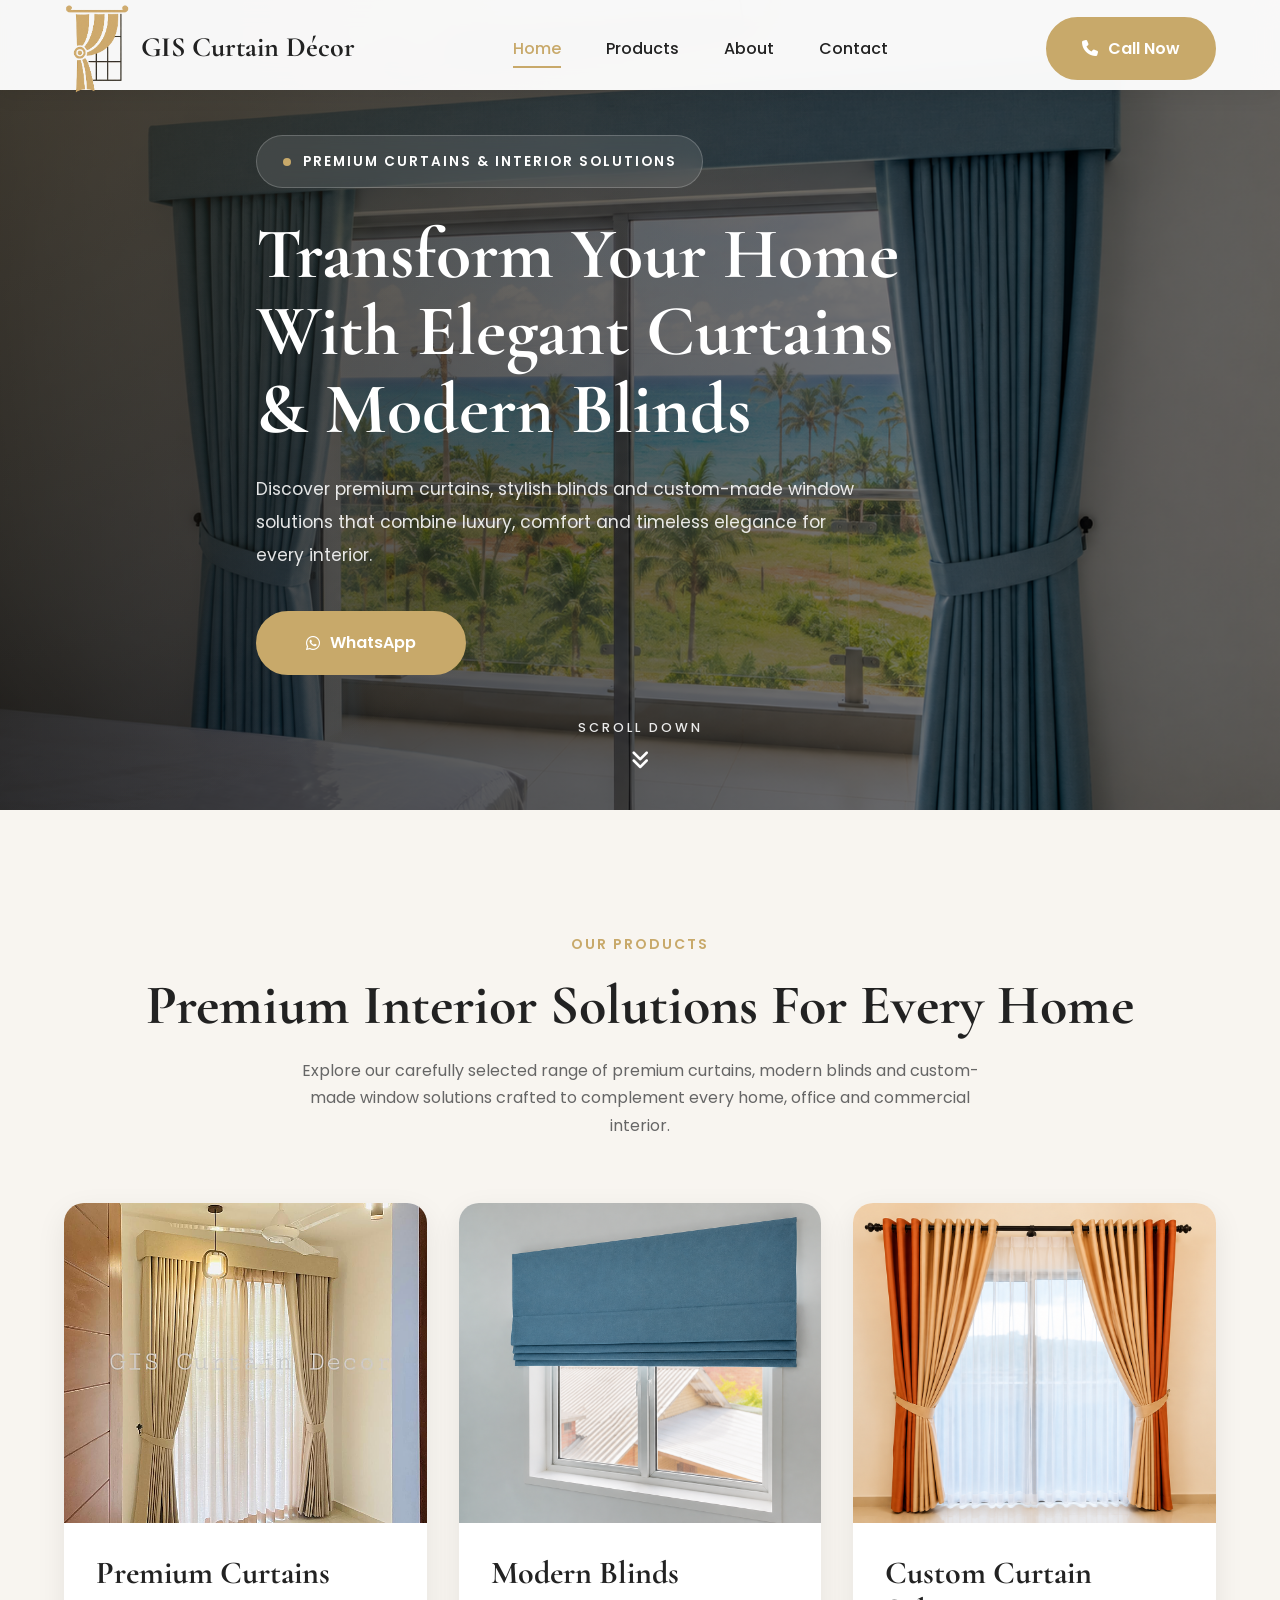
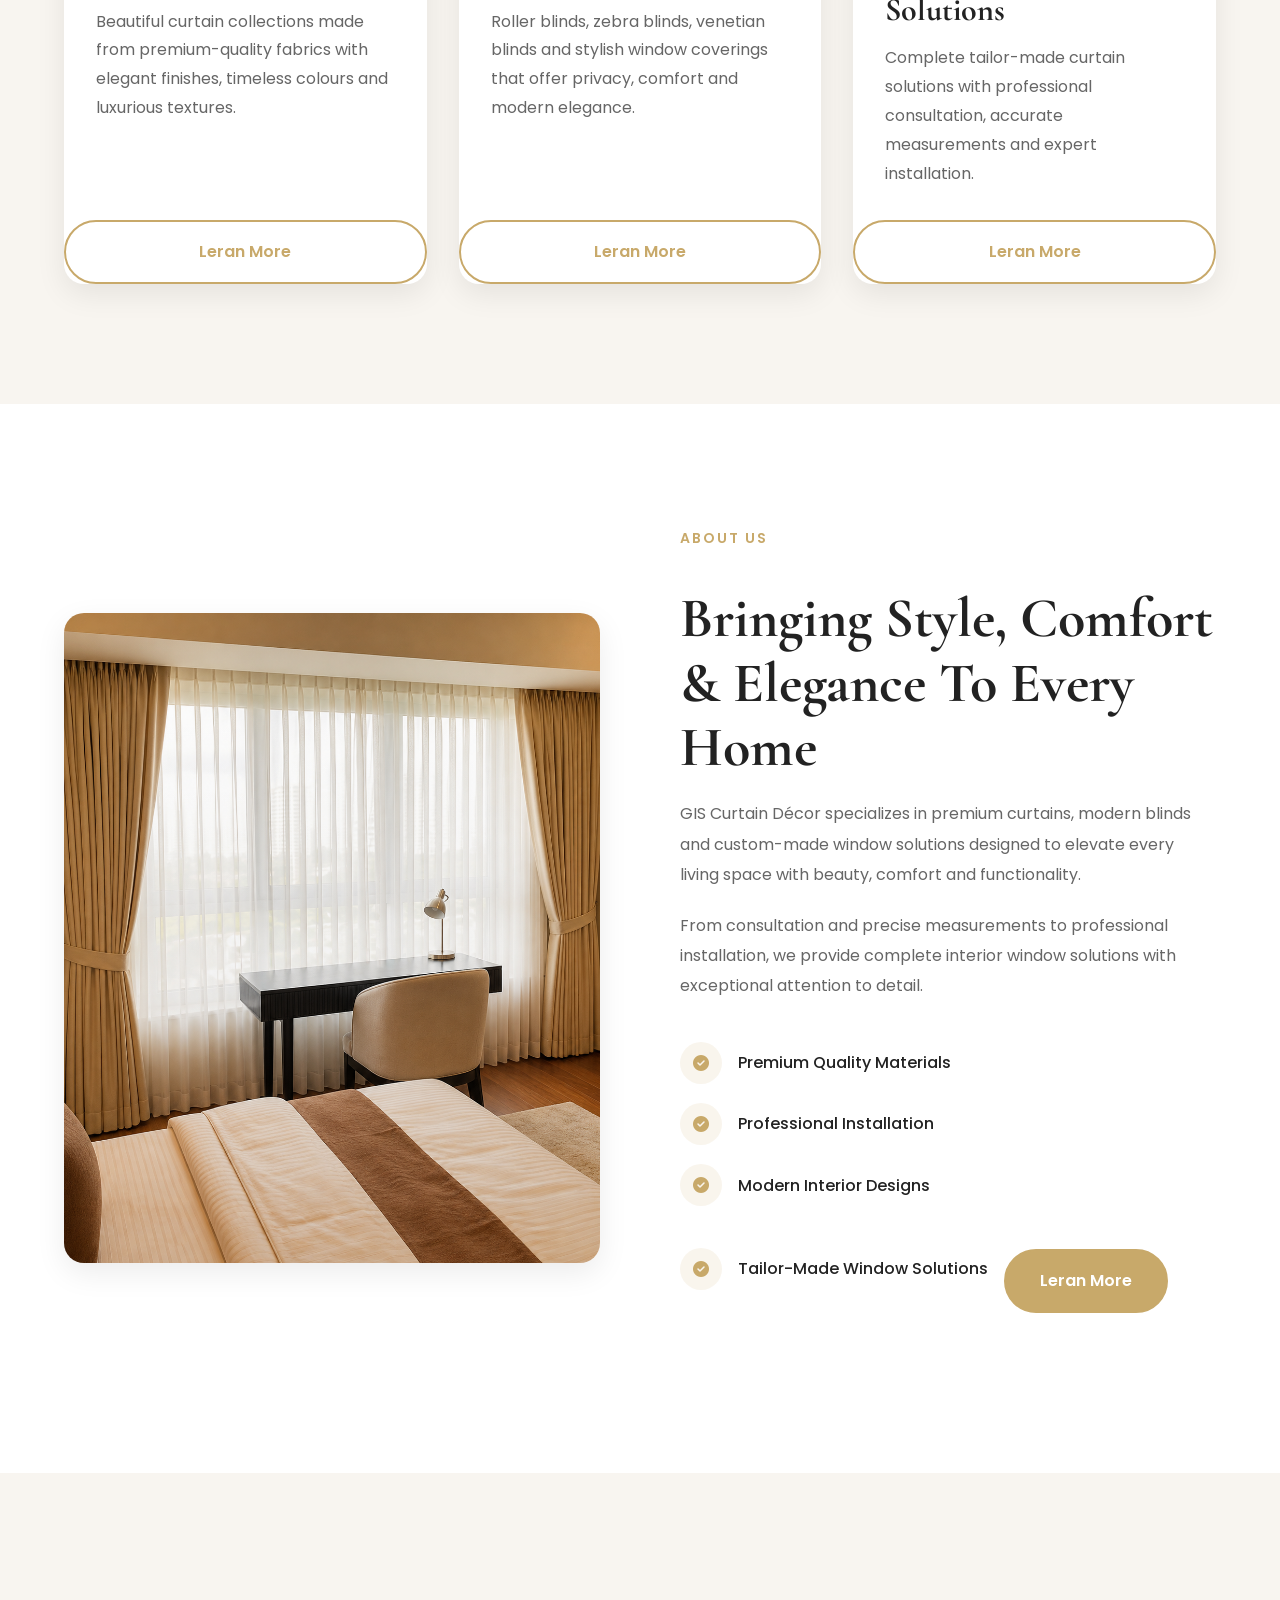
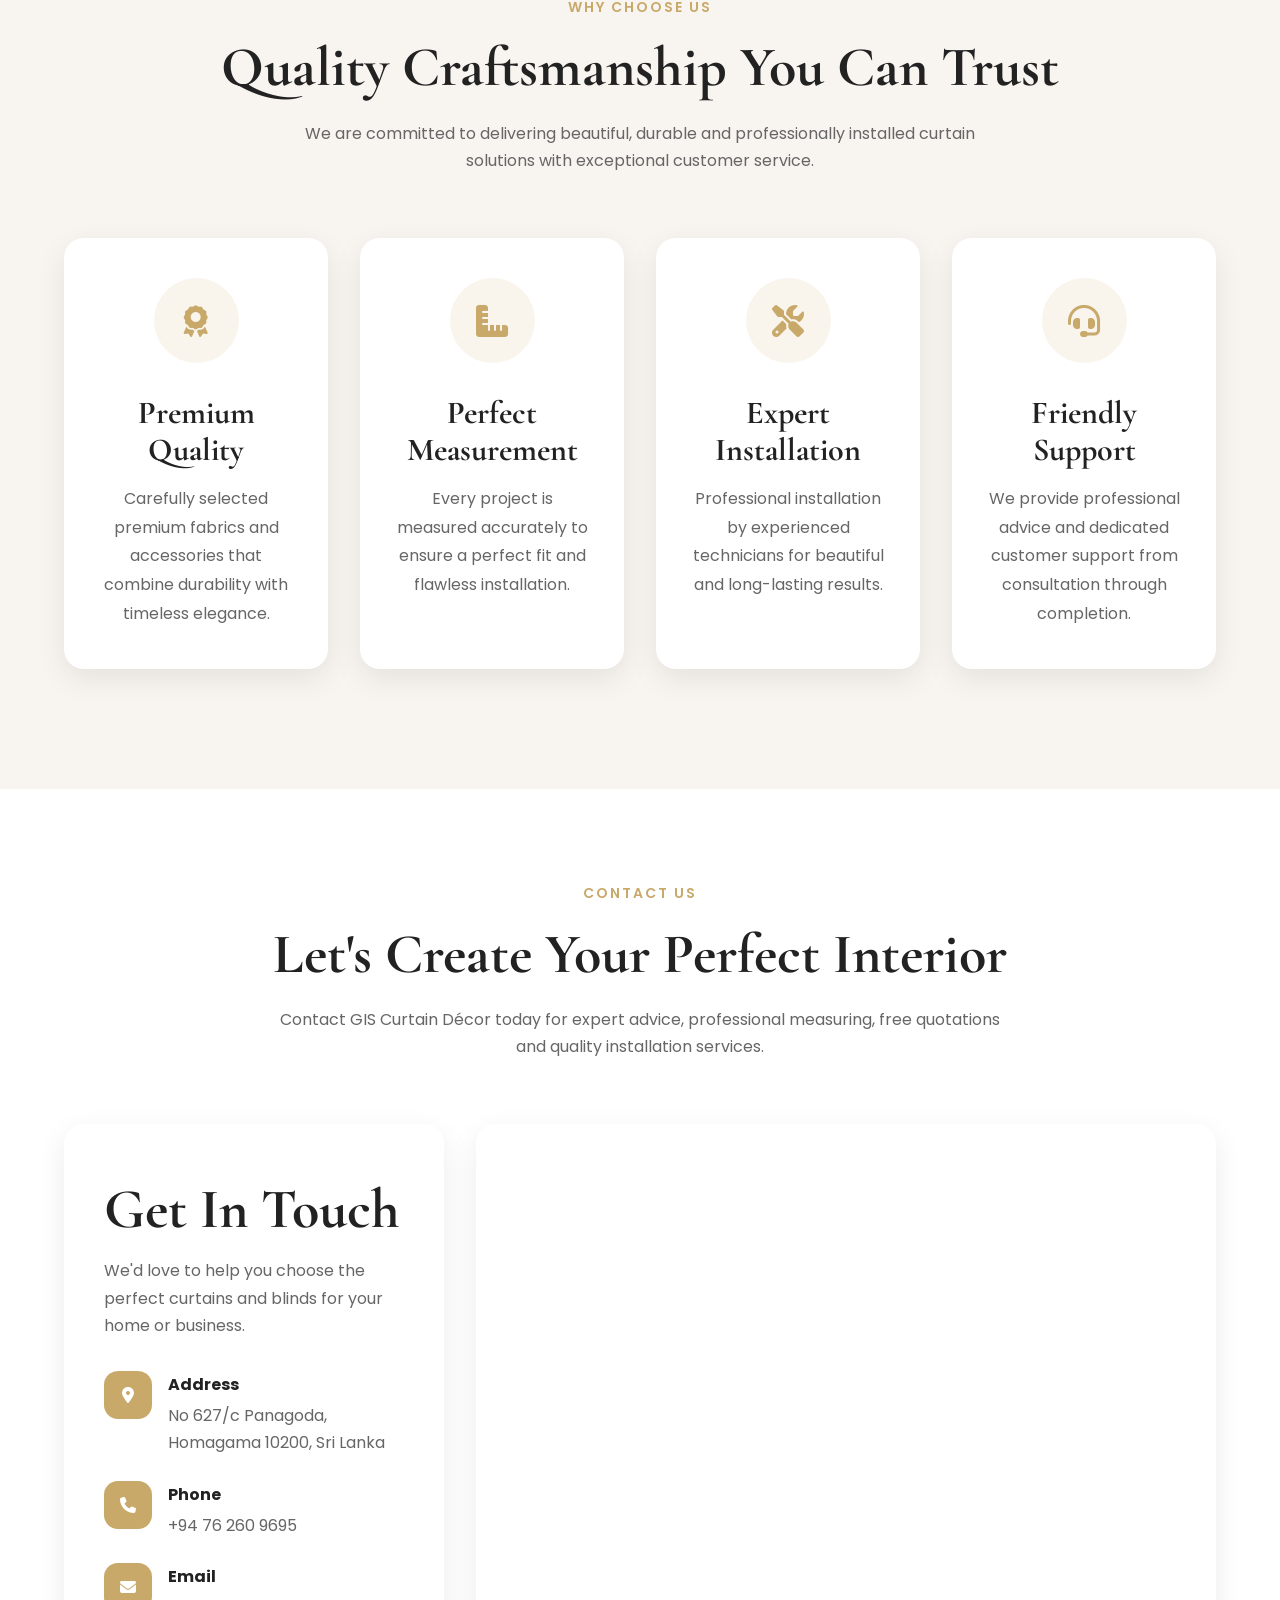
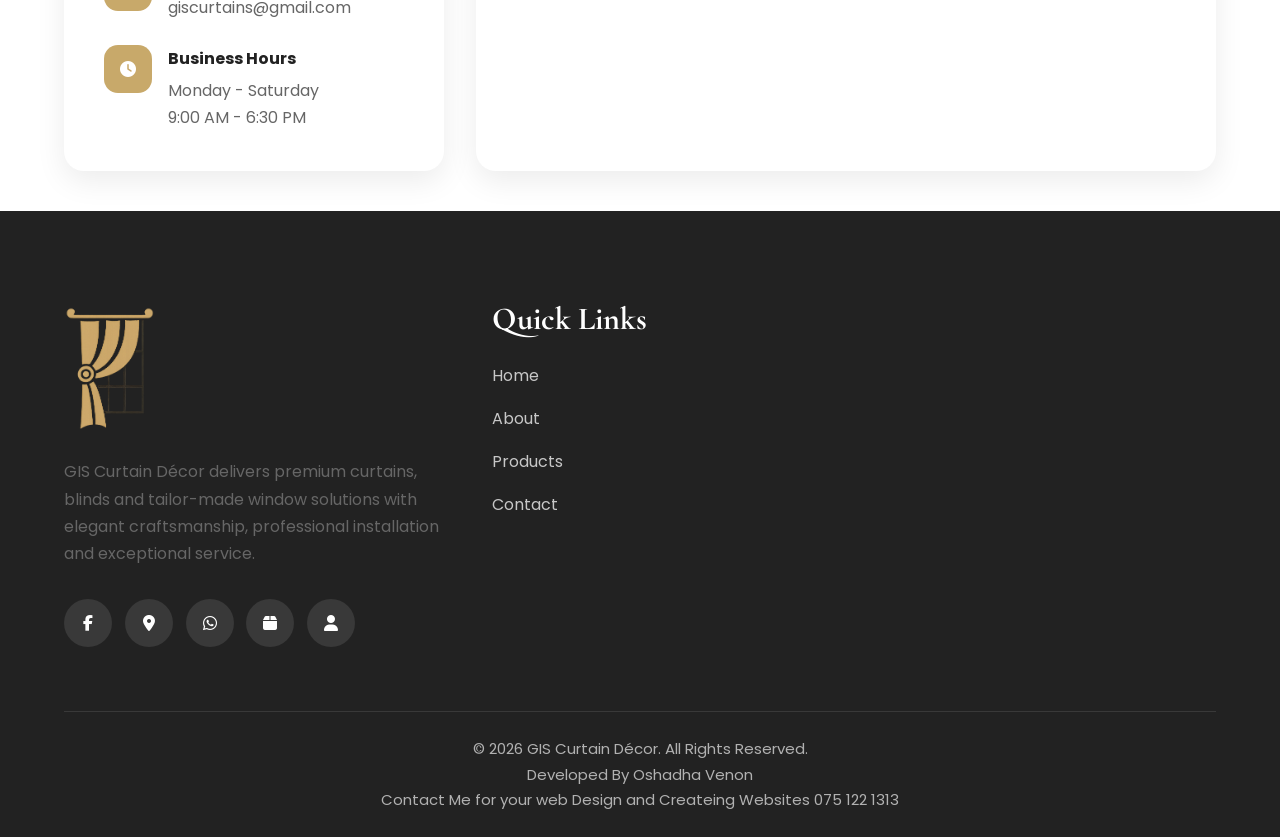
<file: index.html>
﻿<!DOCTYPE html>
<html lang="en">

<head>

    <!--==========================================================
        BASIC META
    ===========================================================-->

    <meta charset="UTF-8">

    <meta http-equiv="X-UA-Compatible"
          content="IE=edge">

    <meta name="viewport"
          content="width=device-width, initial-scale=1.0">

    <meta name="theme-color"
          content="#C8A96A">

    <meta name="color-scheme"
          content="light">

    <meta name="format-detection"
          content="telephone=no">

    <!--==========================================================
        SEO
    ===========================================================-->

    <title>
        GIS Curtain Décor | Premium Curtains & Modern Blinds Sri Lanka
    </title>

    <meta name="description"
          content="GIS Curtain Décor provides premium curtains, modern blinds and custom curtain solutions with professional measuring and installation services across Sri Lanka.">

    <meta name="keywords"
          content="Curtains Sri Lanka, Modern Blinds, Roller Blinds, Zebra Blinds, Premium Curtains, Window Curtains, Custom Curtains, Curtain Shop Sri Lanka">

    <meta name="author"
          content="GIS Curtain Décor">

    <meta name="robots"
          content="index, follow">

    <meta name="application-name"
          content="GIS Curtain Décor">

    <!--==========================================================
        OPEN GRAPH
    ===========================================================-->

    <meta property="og:type"
          content="website">

    <meta property="og:title"
          content="GIS Curtain Décor | Premium Curtains & Modern Blinds">

    <meta property="og:description"
          content="Elegant curtains, stylish blinds and custom window solutions professionally designed and installed in Sri Lanka.">

    <meta property="og:image"
          content="Images/logo.png">

    <meta property="og:site_name"
          content="GIS Curtain Décor">

    <!--==========================================================
        TWITTER
    ===========================================================-->

    <meta name="twitter:card"
          content="summary_large_image">

    <meta name="twitter:title"
          content="GIS Curtain Décor">

    <meta name="twitter:description"
          content="Premium Curtains & Modern Blinds in Sri Lanka">

    <meta name="twitter:image"
          content="Images/logo.png">

    <!--==========================================================
        FAVICON
    ===========================================================-->

    <link rel="icon"
          type="image/png"
          href="Images/logo.png">

    <!--==========================================================
        PRECONNECT
    ===========================================================-->

    <link rel="preconnect"
          href="https://fonts.googleapis.com">

    <link rel="preconnect"
          href="https://fonts.gstatic.com"
          crossorigin>

    <!--==========================================================
        GOOGLE FONTS
    ===========================================================-->

    <link href="https://fonts.googleapis.com/css2?family=Poppins:wght@300;400;500;600;700&family=Cormorant+Garamond:wght@400;500;600;700&display=swap"
          rel="stylesheet">

    <!--==========================================================
        FONT AWESOME
    ===========================================================-->

    <link rel="stylesheet"
          href="https://cdnjs.cloudflare.com/ajax/libs/font-awesome/6.7.2/css/all.min.css"
          referrerpolicy="no-referrer">

    <!--==========================================================
        STYLESHEETS
    ===========================================================-->

    <link rel="stylesheet"
          href="css/common.css">

    <link rel="stylesheet"
          href="css/index.css">

</head>

<body>

    <!--==========================================================
        HEADER
    ===========================================================-->

    <header>

        <div class="container">

            <nav class="navbar"
                 aria-label="Primary Navigation">

                <!--=========================
                    LOGO
                =========================-->

                <a href="index.html"
                   class="logo"
                   aria-label="GIS Curtain Décor Home">

                    <img src="Images/logo-1.png"
                         alt="GIS Curtain Décor Logo"
                         width="65"
                         height="65">

                    <span>

                        GIS Curtain Décor

                    </span>

                </a>

                <!--=========================
                    MAIN NAVIGATION
                =========================-->

                <ul class="nav-menu">

                    <li>

                        <a href="#home"
                           class="active">

                            Home

                        </a>

                    </li>

                    <li>

                        <a href="#products">

                            Products

                        </a>

                    </li>

                    <li>

                        <a href="#about">

                            About

                        </a>

                    </li>

                    <li>

                        <a href="#contact">

                            Contact

                        </a>

                    </li>

                </ul>

                <!--=========================
                    CALL BUTTON
                =========================-->

                <a href="tel:+94762609695"
                   class="btn-primary">

                    <i class="fa-solid fa-phone"></i>

                    Call Now

                </a>

                <!--=========================
                    MOBILE TOGGLE
                =========================-->

                <button class="menu-toggle"
                        aria-label="Toggle navigation"
                        aria-expanded="false"
                        aria-controls="primary-menu">

                    <i class="fa-solid fa-bars"></i>

                </button>

            </nav>

        </div>

    </header>

    <!--==========================================================
        MAIN
    ===========================================================-->

    <main>

        <!--======================================================
            HERO
        ======================================================-->

        <section class="hero"
                 id="home">

            <!--=========================
                HERO SLIDER
            =========================-->

            <div class="hero-slider">

                <div class="slide active">

                    <img src="Images/1.jpg"
                         alt="Premium Curtain Collection">

                </div>

                <div class="slide">

                    <img src="Images/2.jpg"
                         alt="Modern Window Blinds">

                </div>

                <div class="slide">

                    <img src="Images/3.jpg"
                         alt="Luxury Interior Curtain Design">

                </div>

            </div>

            <!--=========================
                HERO OVERLAY
            =========================-->

            <div class="hero-overlay"></div>

            <!--=========================
                HERO CONTENT
            =========================-->

            <div class="container">

                <div class="hero-content">

                    <span class="hero-tag">

                        Premium Curtains &
                        Interior Solutions

                    </span>

                    <h1>

                        Transform Your Home
                        With Elegant Curtains
                        & Modern Blinds

                    </h1>

                    <p>

                        Discover premium curtains,
                        stylish blinds and custom-made
                        window solutions that combine
                        luxury, comfort and timeless
                        elegance for every interior.

                    </p>

                    <div class="hero-buttons">




                        <a href="https://wa.me/94762609695?text=Hello%20GIS%20Curtain%20D%C3%A9cor,%20I%20would%20like%20to%20get%20a%20quotation."
                           class="btn-primary"
                           target="_blank"
                           rel="noopener noreferrer"
                           aria-label="Chat with GIS Curtain Décor on WhatsApp">

                            <i class="fa-brands fa-whatsapp"></i>

                            WhatsApp
                        </a>

                    </div>

                </div>

            </div>

            <!--=========================
                SCROLL INDICATOR
            =========================-->

            <div class="scroll-down">

                <span>

                    Scroll Down

                </span>

                <i class="fa-solid fa-angles-down"></i>

            </div>

        </section>
        <!--======================================================
            PRODUCTS PREVIEW
        ======================================================-->

        <section class="products-preview"
                 id="products">

            <div class="container">

                <!--=========================
                    SECTION HEADER
                =========================-->

                <div class="section-title">

                    <span class="section-tag">

                        Our Products

                    </span>

                    <h2>

                        Premium Interior
                        Solutions For
                        Every Home

                    </h2>

                    <p>

                        Explore our carefully selected range of
                        premium curtains, modern blinds and
                        custom-made window solutions crafted to
                        complement every home, office and
                        commercial interior.

                    </p>

                </div>

                <!--=========================
                    PRODUCT GRID
                =========================-->

                <div class="products-grid">

                    <!--=====================
                        PRODUCT 01
                    =====================-->


                    <article class="product-card">

                        <div class="product-image">

                            <img src="Images/c6.png"
                                 alt="Premium Curtains">

                        </div>

                        <div class="product-content">

                            <h3>

                                Premium Curtains

                            </h3>

                            <p>

                                Beautiful curtain collections
                                made from premium-quality
                                fabrics with elegant finishes,
                                timeless colours and luxurious
                                textures.

                            </p>

                        </div>

                        <a href="curtian.html"
                           class="btn-secondary">

                            Leran More

                        </a>

                    </article>



                    <!--=====================
                        PRODUCT 02
                    =====================-->



                    <article class="product-card">

                        <div class="product-image">

                            <img src="Images/c2.jpg"
                                 alt="Modern Blinds">

                        </div>

                        <div class="product-content">

                            <h3>

                                Modern Blinds

                            </h3>

                            <p>

                                Roller blinds, zebra blinds,
                                venetian blinds and stylish
                                window coverings that offer
                                privacy, comfort and modern
                                elegance.

                            </p>

                        </div>
                        <a href="Blinds.html"
                           class="btn-secondary">

                            Leran More

                        </a>

                    </article>



                    <!--=====================
                        PRODUCT 03
                    =====================-->

                    <article class="product-card">

                        <div class="product-image">

                            <img src="Images/c4.png"
                                 alt="Custom Curtain Solutions">

                        </div>

                        <div class="product-content">

                            <h3>

                                Custom Curtain
                                Solutions

                            </h3>

                            <p>

                                Complete tailor-made curtain
                                solutions with professional
                                consultation, accurate
                                measurements and expert
                                installation.

                            </p>

                        </div>
                        <a href="curtian.html"
                           class="btn-secondary">

                            Leran More

                        </a>
                    </article>


                    
                </div>

            </div>

        </section>

        <!--======================================================
            ABOUT PREVIEW
        ======================================================-->

        <section class="about-preview"
                 id="about">

            <div class="container">

                <div class="about-grid">

                    <!--=====================
                        IMAGE
                    =====================-->

                    <div class="about-image">

                        <img src="Images/a-1.png"
                             alt="GIS Curtain Décor">

                    </div>

                    <!--=====================
                        CONTENT
                    =====================-->

                    <div class="about-content">

                        <span class="section-tag">

                            About Us

                        </span>

                        <h2>

                            Bringing Style,
                            Comfort &
                            Elegance To
                            Every Home

                        </h2>

                        <p>

                            GIS Curtain Décor specializes in
                            premium curtains, modern blinds
                            and custom-made window solutions
                            designed to elevate every living
                            space with beauty, comfort and
                            functionality.

                        </p>

                        <p>

                            From consultation and precise
                            measurements to professional
                            installation, we provide complete
                            interior window solutions with
                            exceptional attention to detail.

                        </p>

                        <!--=================
                            FEATURES
                        =================-->

                        <div class="about-features">

                            <div class="feature-item">

                                <i class="fa-solid fa-circle-check"></i>

                                <span>

                                    Premium Quality Materials

                                </span>

                            </div>

                            <div class="feature-item">

                                <i class="fa-solid fa-circle-check"></i>

                                <span>

                                    Professional Installation

                                </span>

                            </div>

                            <div class="feature-item">

                                <i class="fa-solid fa-circle-check"></i>

                                <span>

                                    Modern Interior Designs

                                </span>

                            </div>

                            <div class="feature-item">

                                <i class="fa-solid fa-circle-check"></i>

                                <span>

                                    Tailor-Made Window Solutions

                                </span>

                                
                                <div class="feature-item">
                                    <span>
                                        <a href="about.html"
                                           class="btn-primary">

                                            Leran More

                                        </a>
                                    </span>
                                </div>
                            </div>

                        </div>

                    </div>

                </div>

            </div>

        </section>

        <!--======================================================
            WHY CHOOSE US
        ======================================================-->

        <section class="why-us">

            <div class="container">

                <div class="section-title">

                    <span class="section-tag">

                        Why Choose Us

                    </span>

                    <h2>

                        Quality Craftsmanship
                        You Can Trust

                    </h2>

                    <p>

                        We are committed to delivering
                        beautiful, durable and professionally
                        installed curtain solutions with
                        exceptional customer service.

                    </p>

                </div>

                <div class="why-grid">

                    <!--=====================
                        CARD 01
                    =====================-->

                    <article class="why-card">

                        <div class="why-icon">

                            <i class="fa-solid fa-award"></i>

                        </div>

                        <h3>

                            Premium Quality

                        </h3>

                        <p>

                            Carefully selected premium
                            fabrics and accessories that
                            combine durability with timeless
                            elegance.

                        </p>

                    </article>

                    <!--=====================
                        CARD 02
                    =====================-->

                    <article class="why-card">

                        <div class="why-icon">

                            <i class="fa-solid fa-ruler-combined"></i>

                        </div>

                        <h3>

                            Perfect Measurement

                        </h3>

                        <p>

                            Every project is measured
                            accurately to ensure a perfect
                            fit and flawless installation.

                        </p>

                    </article>

                    <!--=====================
                        CARD 03
                    =====================-->

                    <article class="why-card">

                        <div class="why-icon">

                            <i class="fa-solid fa-screwdriver-wrench"></i>

                        </div>

                        <h3>

                            Expert Installation

                        </h3>

                        <p>

                            Professional installation by
                            experienced technicians for
                            beautiful and long-lasting
                            results.

                        </p>

                    </article>

                    <!--=====================
                        CARD 04
                    =====================-->

                    <article class="why-card">

                        <div class="why-icon">

                            <i class="fa-solid fa-headset"></i>

                        </div>

                        <h3>

                            Friendly Support

                        </h3>

                        <p>

                            We provide professional advice
                            and dedicated customer support
                            from consultation through
                            completion.

                        </p>

                    </article>

                </div>

            </div>

        </section>

        <!--======================================================
            CONTACT
        ======================================================-->

        <section class="contact"
                 id="contact">

            <div class="container">

                <div class="section-title">

                    <span class="section-tag">

                        Contact Us

                    </span>

                    <h2>

                        Let's Create
                        Your Perfect
                        Interior

                    </h2>

                    <p>

                        Contact GIS Curtain Décor today for
                        expert advice, professional measuring,
                        free quotations and quality installation
                        services.

                    </p>

                </div>

                <div class="contact-grid">

                    <!--=====================
                        CONTACT INFO
                    =====================-->

                    <div class="contact-info-box">

                        <h2>

                            Get In Touch

                        </h2>

                        <p>

                            We'd love to help you choose the
                            perfect curtains and blinds for
                            your home or business.

                        </p>

                        <ul class="contact-info">

                            <li>

                                <i class="fa-solid fa-location-dot"></i>

                                <div>

                                    <strong>

                                        Address

                                    </strong>

                                    No 627/c Panagoda, Homagama 10200, Sri Lanka

                                </div>

                            </li>

                            <li>

                                <i class="fa-solid fa-phone"></i>

                                <div>

                                    <strong>

                                        Phone

                                    </strong>

                                    <a href="tel:+94762609695">

                                        +94 76 260 9695

                                    </a>

                                </div>

                            </li>

                            <li>

                                <i class="fa-solid fa-envelope"></i>

                                <div>

                                    <strong>

                                        Email

                                    </strong>

                                    <a href="mailto:giscurtains@gmail.com">

                                        giscurtains@gmail.com

                                    </a>

                                </div>

                            </li>

                            <li>

                                <i class="fa-solid fa-clock"></i>

                                <div>

                                    <strong>

                                        Business Hours

                                    </strong>

                                    Monday - Saturday<br>

                                    9:00 AM - 6:30 PM

                                </div>

                            </li>

                        </ul>

                    </div>

                    <!--=====================
                        MAP
                    =====================-->

                    <div class="map-box">

                        <iframe src="https://www.google.com/maps/embed?pb=!1m18!1m12!1m3!1d3961.278245402555!2d80.0292832!3d6.857216299999999!2m3!1f0!2f0!3f0!3m2!1i1024!2i768!4f13.1!3m3!1m2!1s0x3ae2531173019c73%3A0x921ecf16acea585f!2sGIS%20Curtain%20D%C3%A9cor!5e0!3m2!1sen!2slk!4v1786112471619!5m2!1sen!2slk"
                                width="600"
                                height="640"
                                style="border:0;"
                                allowfullscreen=""
                                loading="lazy"
                                referrerpolicy="strict-origin-when-cross-origin">
                        </iframe>



                    </div>

                </div>

            </div>

        </section>

    </main>

    <!--==========================================================
         FOOTER
     ===========================================================-->

    <footer class="footer">

        <div class="container">

            <div class="footer-grid">

                <!--=========================
                    ABOUT
                =========================-->

                <div class="footer-about">

                    <img src="Images/logo-1.png"
                         alt="GIS Curtain Décor Logo">

                    <p>

                        GIS Curtain Décor delivers premium
                        curtains, blinds and tailor-made
                        window solutions with elegant
                        craftsmanship, professional
                        installation and exceptional service.

                    </p>

                    <div class="footer-social">

                        <a href="https://www.facebook.com/GIS.Curtains/"
                           aria-label="Facebook">

                            <i class="fab fa-facebook-f"></i>

                        </a>

                        <a href="https://www.google.com/maps/place/GIS+Curtain+D%C3%A9cor/@6.8572163,80.0292832,17z/data=!3m1!4b1!4m6!3m5!1s0x3ae2531173019c73:0x921ecf16acea585f!8m2!3d6.8572163!4d80.0292832!16s%2Fg%2F11h9402fc8?entry=ttu&g_ep=EgoyMDI2MDgwNS4xIKXMDSoASAFQAw%3D%3D"
                           aria-label="location">

                            <i class="fa-solid fa-location-dot"></i>

                        </a>

                        <a href="https://wa.me/+94762609695/"
                           aria-label="WhatsApp">

                            <i class="fab fa-whatsapp"></i>

                        </a>

                        <a href="products.html"
                           aria-label="products">

                            <i class="fa-solid fa-box"></i>

                        </a>
                        <a href="about.html"
                           aria-label="about">

                            <i class="fa-solid fa-user"></i>


                        </a>

                    </div>

                </div>

                <!--=========================
                    QUICK LINKS
                =========================-->

                <div class="footer-links">

                    <h3>

                        Quick Links

                    </h3>

                    <ul>

                        <li>

                            <a href="index.html">

                                Home

                            </a>

                        </li>

                        <li>

                            <a href="about.html">

                                About

                            </a>

                        </li>

                        <li>

                            <a href="products.html">

                                Products

                            </a>

                        </li>

                        <li>

                            <a href="#contact">

                                Contact

                            </a>

                        </li>

                    </ul>

                </div>

            </div>

            <!--=========================
                COPYRIGHT
            =========================-->

            <div class="footer-bottom">

                <p>

                    &copy; 2026 GIS Curtain Décor.
                    All Rights Reserved.<br />Developed By Oshadha Venon<br />
                   Contact Me for your web Design and Createing Websites 075 122 1313 

                </p>

            </div>

        </div>

    </footer>





    <!--==========================================================
        BACK TO TOP
    ===========================================================-->

    <button class="back-to-top"
            aria-label="Back to top">

        <i class="fa-solid fa-arrow-up"></i>

    </button>

    <!--==========================================================
        SCRIPTS
    ===========================================================-->

    <script src="script.js"
            defer></script>

</body>

</html>
</file>
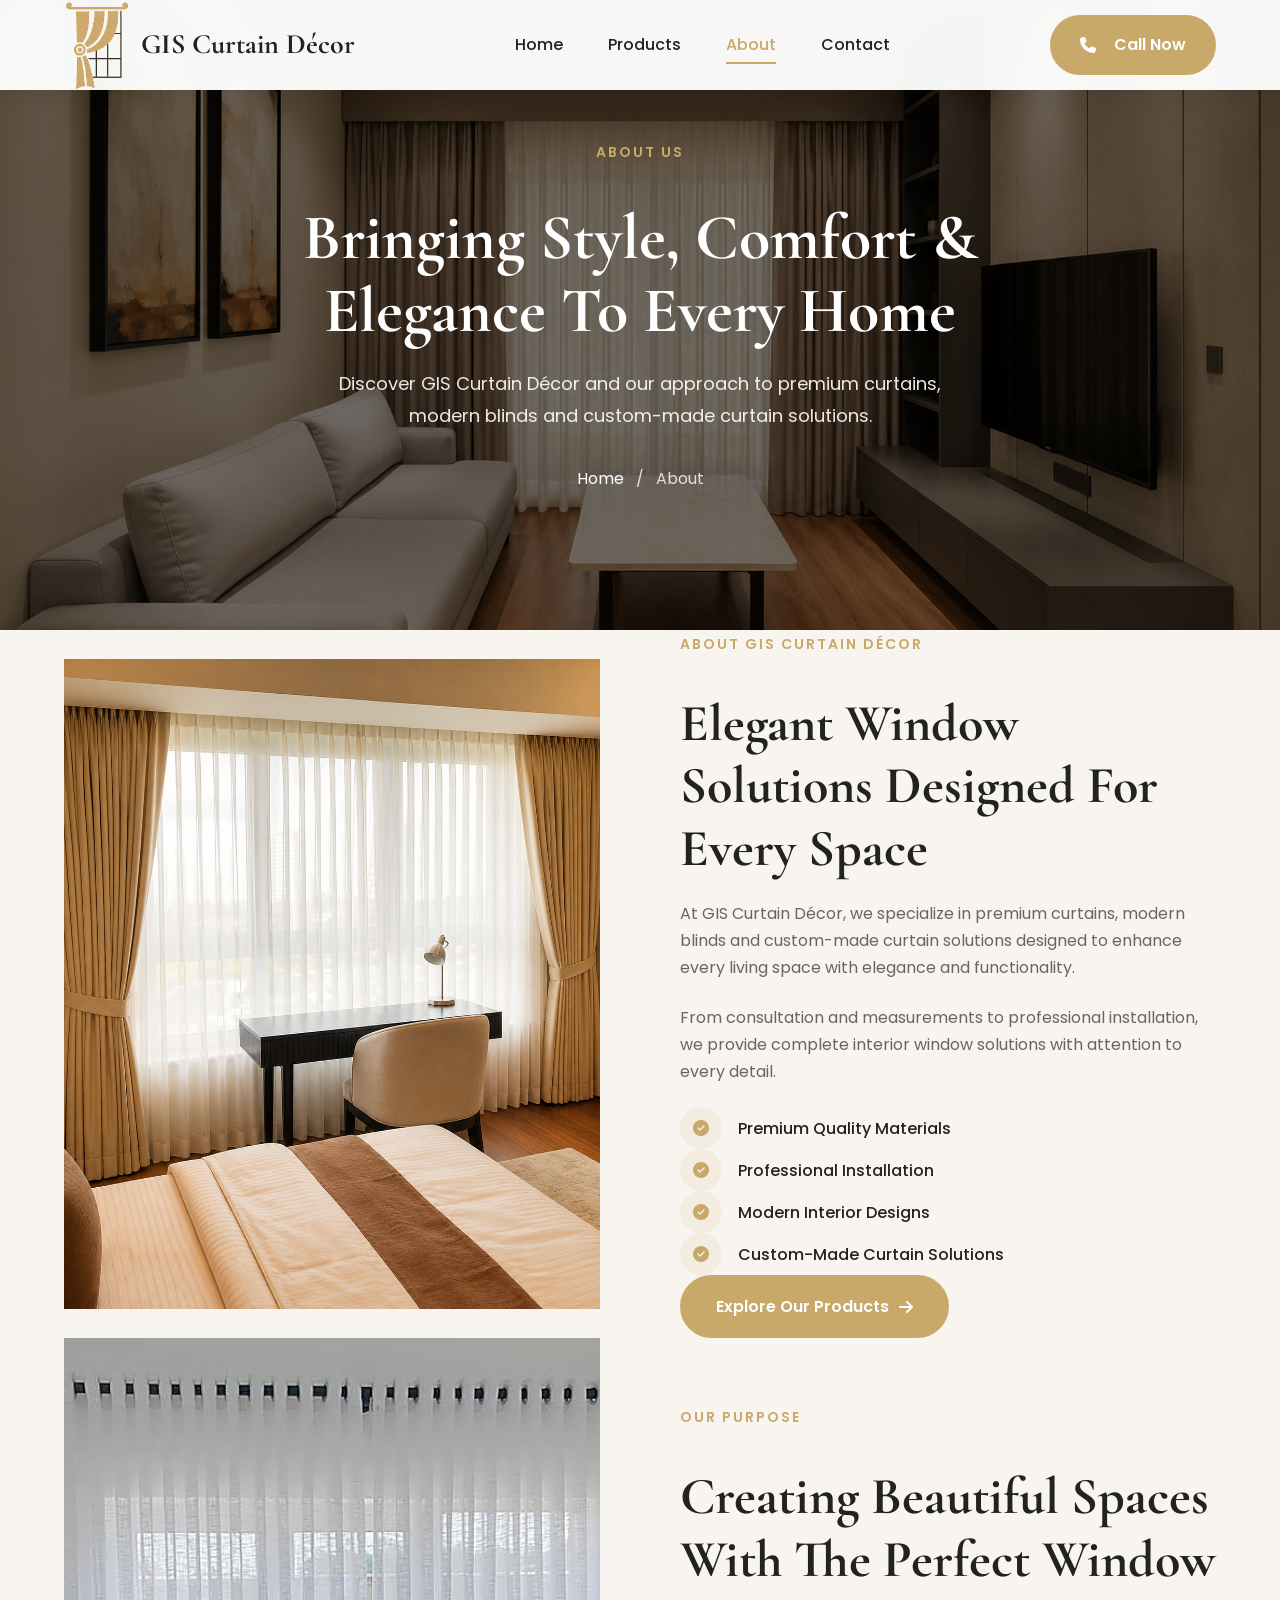
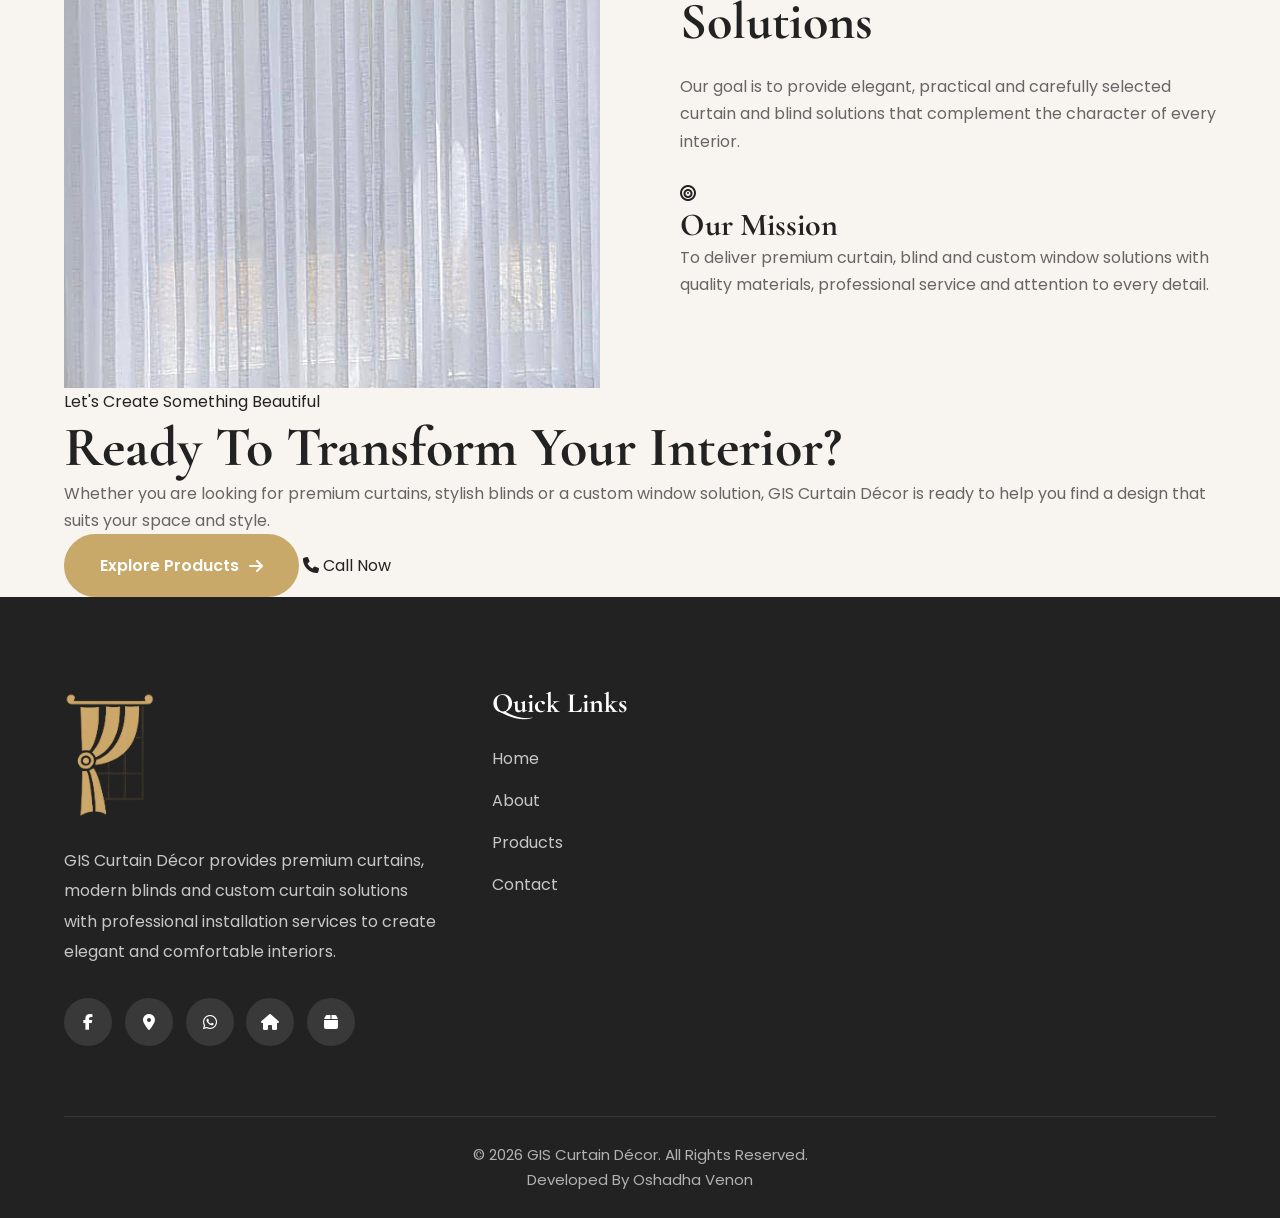
<file: about.html>
﻿<!DOCTYPE html>
<html lang="en">

<head>

    <!--==========================================================
        BASIC META
    ==========================================================-->

    <meta charset="UTF-8">

    <meta name="viewport"
          content="width=device-width, initial-scale=1.0">

    <meta http-equiv="X-UA-Compatible"
          content="IE=edge">

    <meta name="theme-color"
          content="#C8A96A">

    <meta name="color-scheme"
          content="light">

    <meta name="format-detection"
          content="telephone=no">


    <!--==========================================================
        SEO
    ==========================================================-->

    <title>
        About Us | GIS Curtain Décor
    </title>

    <meta name="description"
          content="Learn more about GIS Curtain Décor and our premium curtains, modern blinds and custom-made curtain solutions designed to enhance homes and interiors with elegance and functionality.">

    <meta name="keywords"
          content="GIS Curtain Décor, About GIS Curtain Décor, Curtains Sri Lanka, Modern Blinds Sri Lanka, Custom Curtains, Curtain Solutions">

    <meta name="author"
          content="GIS Curtain Décor">

    <meta name="robots"
          content="index, follow">

    <link rel="canonical"
          href="about.html">


    <!--==========================================================
        OPEN GRAPH
    ==========================================================-->

    <meta property="og:type"
          content="website">

    <meta property="og:title"
          content="About Us | GIS Curtain Décor">

    <meta property="og:description"
          content="Discover GIS Curtain Décor and our approach to premium curtains, modern blinds and custom-made curtain solutions.">

    <meta property="og:image"
          content="Images/logo.png">

    <meta property="og:site_name"
          content="GIS Curtain Décor">


    <!--==========================================================
        TWITTER
    ==========================================================-->

    <meta name="twitter:card"
          content="summary_large_image">

    <meta name="twitter:title"
          content="About Us | GIS Curtain Décor">

    <meta name="twitter:description"
          content="Premium curtains, modern blinds and custom-made curtain solutions.">

    <meta name="twitter:image"
          content="Images/logo.png">


    <!--==========================================================
        FAVICON
    ==========================================================-->

    <link rel="icon"
          type="image/png"
          href="Images/logo.png">


    <!--==========================================================
        FONT PRECONNECT
    ==========================================================-->

    <link rel="preconnect"
          href="https://fonts.googleapis.com">

    <link rel="preconnect"
          href="https://fonts.gstatic.com"
          crossorigin>


    <!--==========================================================
        GOOGLE FONTS
    ==========================================================-->

    <link href="https://fonts.googleapis.com/css2?family=Cormorant+Garamond:wght@400;500;600;700&family=Poppins:wght@300;400;500;600;700&display=swap"
          rel="stylesheet">


    <!--==========================================================
        FONT AWESOME
    ==========================================================-->

    <link rel="stylesheet"
          href="https://cdnjs.cloudflare.com/ajax/libs/font-awesome/6.7.2/css/all.min.css"
          referrerpolicy="no-referrer">


    <!--==========================================================
        STYLESHEETS
    ==========================================================-->

    <link rel="stylesheet"
          href="css/common.css">

    <link rel="stylesheet"
          href="css/about.css">

</head>


<body>

    <!--==========================================================
        HEADER
    ==========================================================-->

    <header>

        <div class="container">

            <nav class="navbar"
                 aria-label="Primary Navigation">


                <!--================================================
                    LOGO
                =================================================-->

                <a href="index.html"
                   class="logo"
                   aria-label="GIS Curtain Décor Home">

                    <img src="Images/logo-1.png"
                         alt="GIS Curtain Décor Logo"
                         width="65"
                         height="65">

                    <span>
                        GIS Curtain Décor
                    </span>

                </a>


                <!--================================================
                    NAVIGATION
                =================================================-->

                <ul class="nav-menu"
                    id="primary-menu">

                    <li>

                        <a href="index.html">

                            Home

                        </a>

                    </li>

                    <li>

                        <a href="products.html">

                            Products

                        </a>

                    </li>

                    <li>

                        <a href="about.html"
                           class="active"
                           aria-current="page">

                            About

                        </a>

                    </li>

                    <li>

                        <a href="index.html#contact">

                            Contact

                        </a>

                    </li>

                </ul>


                <!--================================================
                    CALL ACTION
                =================================================-->

                <a href="tel:+94762609695"
                   class="btn-primary">

                    <i class="fa-solid fa-phone"
                       aria-hidden="true"></i>

                    <span>
                        Call Now
                    </span>

                </a>


                <!--================================================
                    MOBILE MENU BUTTON
                =================================================-->

                <button type="button"
                        class="menu-toggle"
                        aria-label="Open navigation menu"
                        aria-expanded="false"
                        aria-controls="primary-menu">

                    <i class="fa-solid fa-bars"
                       aria-hidden="true"></i>

                </button>

            </nav>

        </div>

    </header>


    <!--==========================================================
        MAIN CONTENT
    ==========================================================-->

    <main>


        <!--======================================================
            PAGE HERO
        ======================================================-->

        <section class="page-hero"
                 aria-labelledby="about-page-title">


            <!--==================================================
                HERO IMAGE
            ==================================================-->

            <div class="page-hero-image">

                <img src="Images/3.jpg"
                     alt="Elegant curtain interior"
                     width="1920"
                     height="1080"
                     fetchpriority="high">

            </div>


            <!--==================================================
                HERO OVERLAY
            ==================================================-->

            <div class="page-overlay"
                 aria-hidden="true"></div>


            <!--==================================================
                HERO CONTENT
            ==================================================-->

            <div class="container">

                <div class="page-hero-content">

                    <span class="section-tag">

                        About Us

                    </span>

                    <h1 id="about-page-title">

                        Bringing Style,
                        Comfort &amp;
                        Elegance To
                        Every Home

                    </h1>

                    <p>

                        Discover GIS Curtain Décor and our
                        approach to premium curtains, modern
                        blinds and custom-made curtain
                        solutions.

                    </p>


                    <!--==========================================
                        BREADCRUMB
                    ==========================================-->

                    <nav class="breadcrumb"
                         aria-label="Breadcrumb">

                        <a href="index.html">

                            Home

                        </a>

                        <span aria-hidden="true">
                            /
                        </span>

                        <span aria-current="page">

                            About

                        </span>

                    </nav>

                </div>

            </div>

        </section>


        <!--======================================================
            COMPANY STORY
        ======================================================-->

        <section class="company-story"
                 aria-labelledby="company-story-title">

            <div class="container">

                <div class="story-grid">


                    <!--==========================================
                        STORY IMAGE
                    ==========================================-->

                    <div class="story-image">

                        <img src="Images/a-1.png"
                             alt="GIS Curtain Décor interior curtain solution"
                             width="1200"
                             height="1200"
                             loading="lazy"
                             decoding="async">

                    </div>


                    <!--==========================================
                        STORY CONTENT
                    ==========================================-->

                    <div class="story-content">

                        <span class="section-tag">

                            About GIS Curtain Décor

                        </span>

                        <h2 id="company-story-title">

                            Elegant Window
                            Solutions Designed
                            For Every Space

                        </h2>

                        <p>

                            At GIS Curtain Décor, we specialize in
                            premium curtains, modern blinds and
                            custom-made curtain solutions designed
                            to enhance every living space with
                            elegance and functionality.

                        </p>

                        <p>

                            From consultation and measurements to
                            professional installation, we provide
                            complete interior window solutions with
                            attention to every detail.

                        </p>


                        <!--======================================
                            KEY FEATURES
                        ======================================-->

                        <div class="story-features">


                            <div class="feature-item">

                                <i class="fa-solid fa-circle-check"
                                   aria-hidden="true"></i>

                                <span>

                                    Premium Quality Materials

                                </span>

                            </div>


                            <div class="feature-item">

                                <i class="fa-solid fa-circle-check"
                                   aria-hidden="true"></i>

                                <span>

                                    Professional Installation

                                </span>

                            </div>


                            <div class="feature-item">

                                <i class="fa-solid fa-circle-check"
                                   aria-hidden="true"></i>

                                <span>

                                    Modern Interior Designs

                                </span>

                            </div>


                            <div class="feature-item">

                                <i class="fa-solid fa-circle-check"
                                   aria-hidden="true"></i>

                                <span>

                                    Custom-Made Curtain Solutions

                                </span>

                            </div>

                        </div>


                        <!--======================================
                            ACTION
                        ======================================-->

                        <a href="products.html"
                           class="btn-primary">

                            Explore Our Products

                            <i class="fa-solid fa-arrow-right"
                               aria-hidden="true"></i>

                        </a>

                    </div>

                </div>

            </div>

        </section>
        <!--======================================================
            MISSION & VISION
        ======================================================-->

        <section class="mission"
                 aria-labelledby="mission-title">

            <div class="container">

                <div class="mission-grid">

                    <!--==========================================
                        IMAGE
                    ==========================================-->

                    <div class="mission-image">

                        <img src="Images/c3.jpg"
                             alt="Elegant interior featuring GIS Curtain Décor window solutions"
                             width="1200"
                             height="1200"
                             loading="lazy"
                             decoding="async">

                    </div>


                    <!--==========================================
                        CONTENT
                    ==========================================-->

                    <div class="mission-content">

                        <span class="section-tag">

                            Our Purpose

                        </span>

                        <h2 id="mission-title">

                            Creating Beautiful
                            Spaces With The
                            Perfect Window
                            Solutions

                        </h2>

                        <p>

                            Our goal is to provide elegant,
                            practical and carefully selected
                            curtain and blind solutions that
                            complement the character of every
                            interior.

                        </p>


                        <!--======================================
                            MISSION BOX
                        ======================================-->

                        <div class="mission-box">

                            <i class="fa-solid fa-bullseye"
                               aria-hidden="true"></i>

                            <div>

                                <h3>

                                    Our Mission

                                </h3>

                                <p>

                                    To deliver premium curtain,
                                    blind and custom window
                                    solutions with quality
                                    materials, professional
                                    service and attention to
                                    every detail.

                                </p>

                            </div>

                        </div>

                    </div>

                </div>

            </div>

        </section>


        <!--======================================================
            CALL TO ACTION
        ======================================================-->

        <section class="cta"
                 aria-labelledby="about-cta-title">

            <div class="container">

                <div class="cta-box">

                    <span>

                        Let's Create Something Beautiful

                    </span>

                    <h2 id="about-cta-title">

                        Ready To Transform
                        Your Interior?

                    </h2>

                    <p>

                        Whether you are looking for premium
                        curtains, stylish blinds or a custom
                        window solution, GIS Curtain Décor is
                        ready to help you find a design that
                        suits your space and style.

                    </p>

                    <div class="cta-buttons">

                        <a href="products.html"
                           class="btn-primary">

                            Explore Products

                            <i class="fa-solid fa-arrow-right"
                               aria-hidden="true"></i>

                        </a>

                        <a href="tel:+94762609695"
                           class="btn-outline">

                            <i class="fa-solid fa-phone"
                               aria-hidden="true"></i>

                            Call Now

                        </a>

                    </div>

                </div>

            </div>

        </section>

    </main>


    <!--==========================================================
        FOOTER
    ==========================================================-->

    <footer class="footer">

        <div class="container">

            <div class="footer-grid">

                <!--==============================================
                    COMPANY INFO
                ==============================================-->

                <div class="footer-about">

                    <a href="index.html"
                       class="footer-logo"
                       aria-label="GIS Curtain Décor Home">

                        <img src="Images/logo-1.png"
                             alt="GIS Curtain Décor"
                             width="90"
                             height="90"
                             loading="lazy">

                    </a>

                    <p>

                        GIS Curtain Décor provides premium
                        curtains, modern blinds and custom
                        curtain solutions with professional
                        installation services to create
                        elegant and comfortable interiors.

                    </p>

                    <div class="footer-social">

                        <a href="https://web.facebook.com/GIS.Curtains"
                           target="_blank"
                           rel="noopener noreferrer"
                           aria-label="GIS Curtain Décor on Facebook">

                            <i class="fab fa-facebook-f"
                               aria-hidden="true"></i>

                        </a>

                        <a href="https://www.google.com/maps/place/GIS+Curtain+D%C3%A9cor/@6.8572216,80.0267083,17z"
                           target="_blank"
                           rel="noopener noreferrer"
                           aria-label="GIS Curtain Décor on Google Maps">

                            <i class="fa-solid fa-location-dot"
                               aria-hidden="true"></i>

                        </a>

                        <a href="https://wa.me/94762609695"
                           target="_blank"
                           rel="noopener noreferrer"
                           aria-label="Contact GIS Curtain Décor on WhatsApp">

                            <i class="fab fa-whatsapp"
                               aria-hidden="true"></i>

                        </a>
                        <a href="products.html"
                           aria-label="products">

                            <i class="fa-solid fa-home"></i>

                        </a>
                        <a href="products.html"
                           aria-label="products">

                            <i class="fa-solid fa-box"></i>

                        </a>

                    </div>

                </div>


                <!--==============================================
                    QUICK LINKS
                ==============================================-->

                <div class="footer-links">

                    <h3>

                        Quick Links

                    </h3>

                    <ul>

                        <li>

                            <a href="index.html">

                                Home

                            </a>

                        </li>

                        <li>

                            <a href="about.html"
                               aria-current="page">

                                About

                            </a>

                        </li>

                        <li>

                            <a href="products.html">

                                Products

                            </a>

                        </li>

                        <li>

                            <a href="index.html#contact">

                                Contact

                            </a>

                        </li>

                    </ul>

                </div>


              

               </div>

            <!--==============================================
                COPYRIGHT
            ==============================================-->

            <div class="footer-bottom">

                <p>

                    &copy; 2026 GIS Curtain Décor.
                    All Rights Reserved.<br />Developed By Oshadha Venon

                </p>

            </div>

        </div>

    </footer>


    <!--==========================================================
        BACK TO TOP
    ==========================================================-->

    <button type="button"
            class="back-to-top"
            aria-label="Back to top">

        <i class="fa-solid fa-arrow-up"
           aria-hidden="true"></i>

    </button>


    <!--==========================================================
        JAVASCRIPT
    ==========================================================-->

    <script src="script.js"
            defer></script>

</body>

</html>
</file>
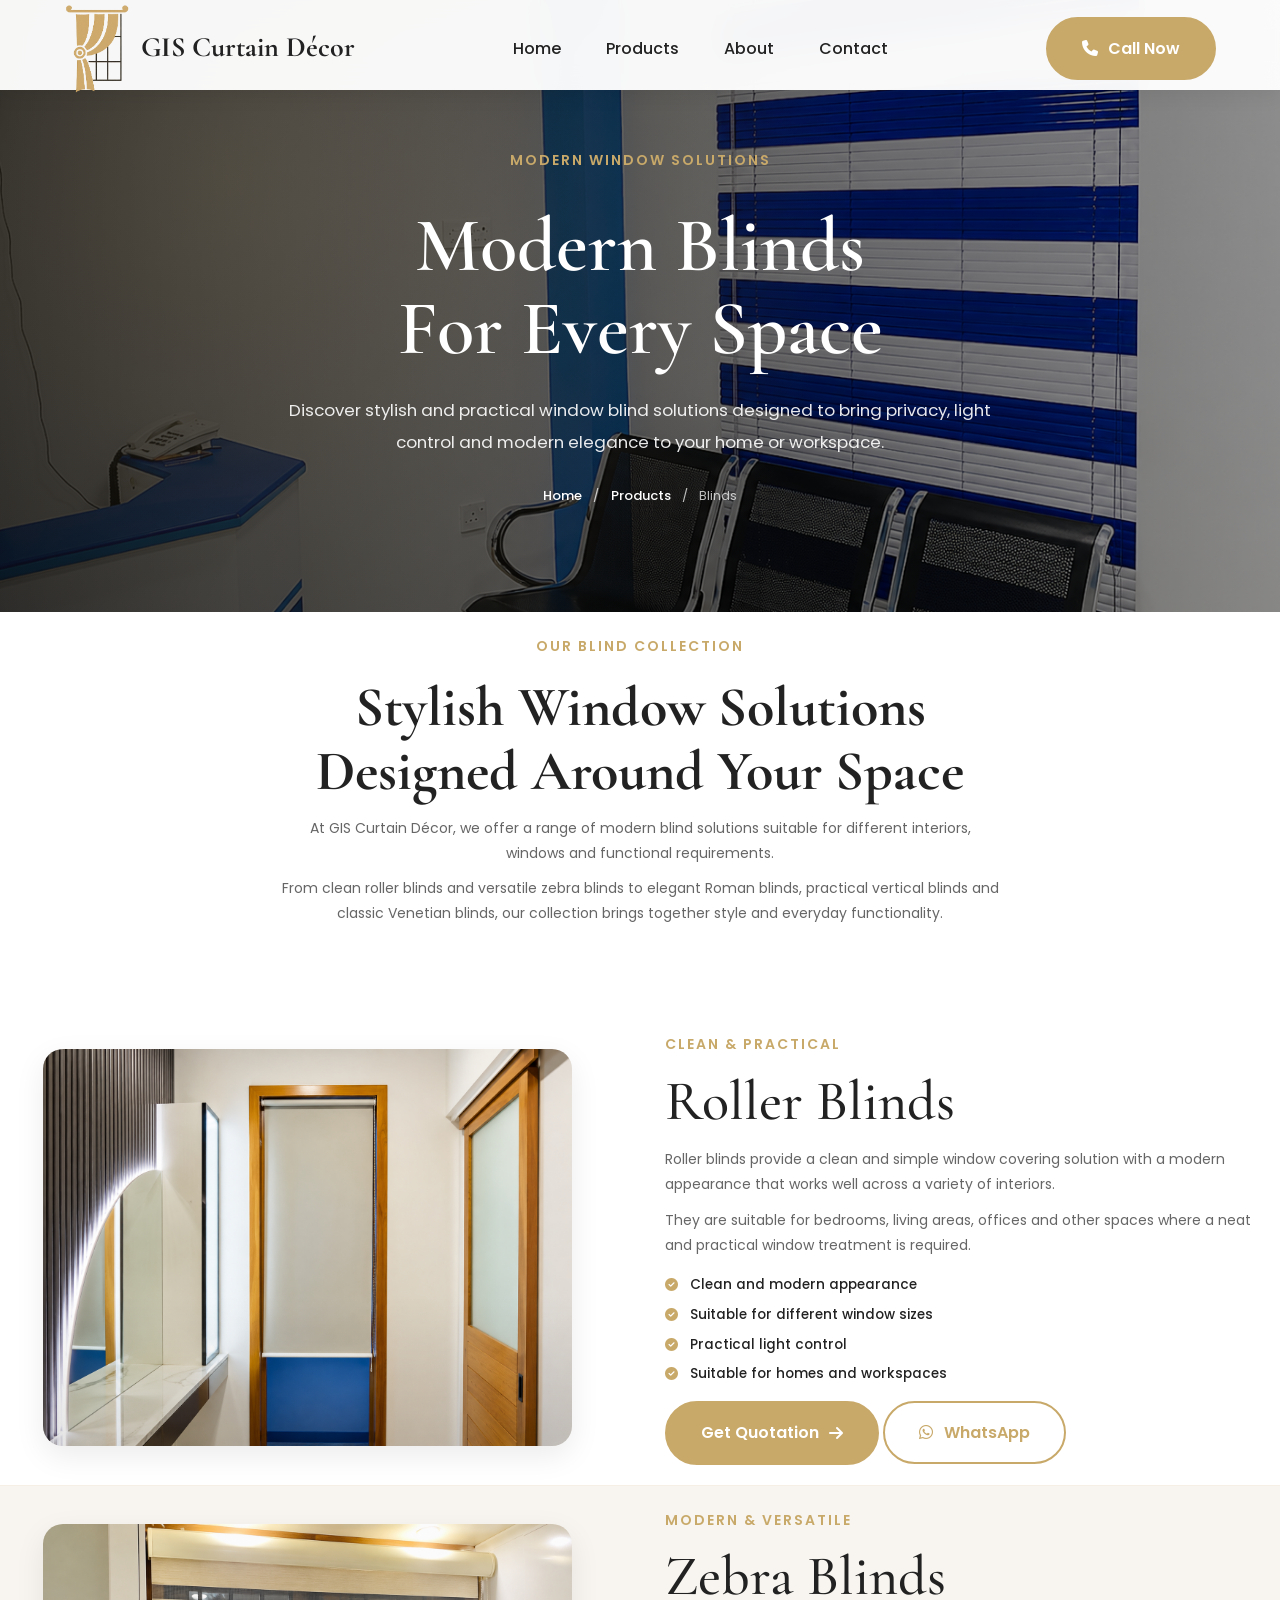
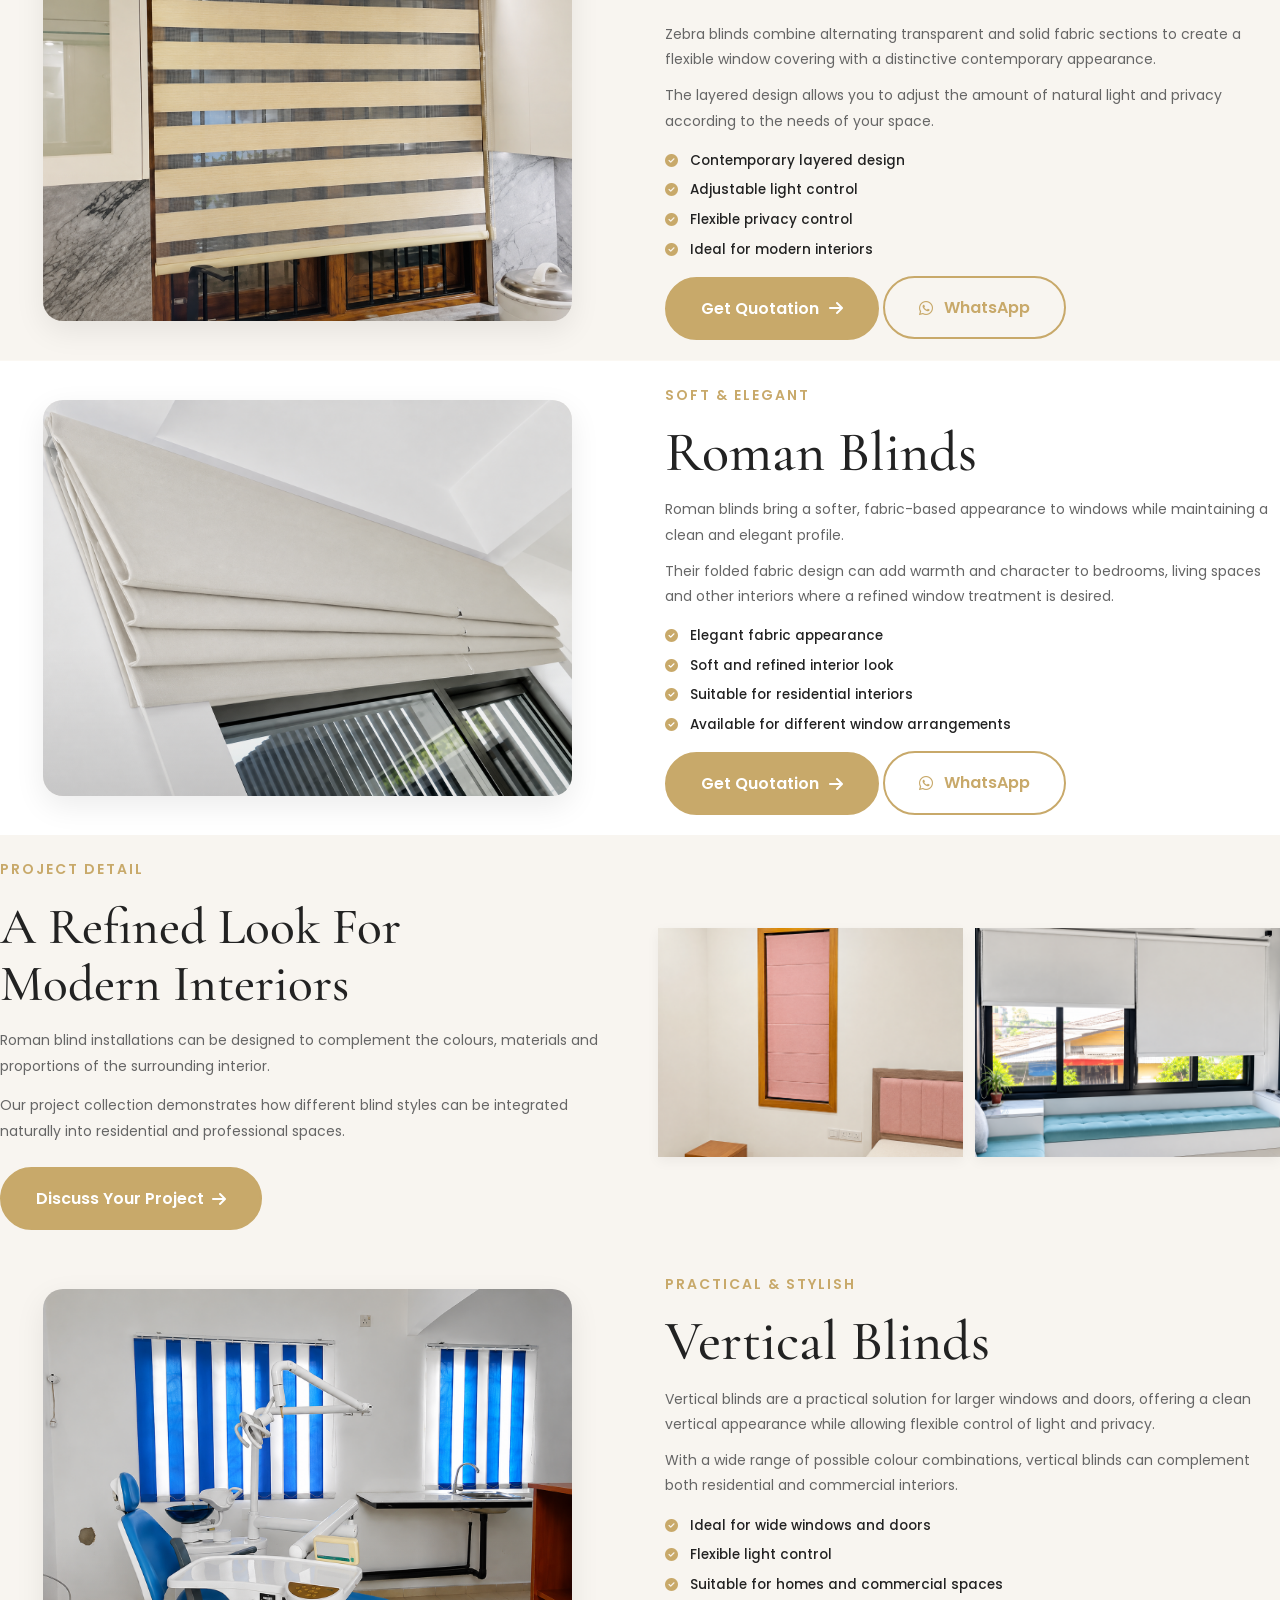
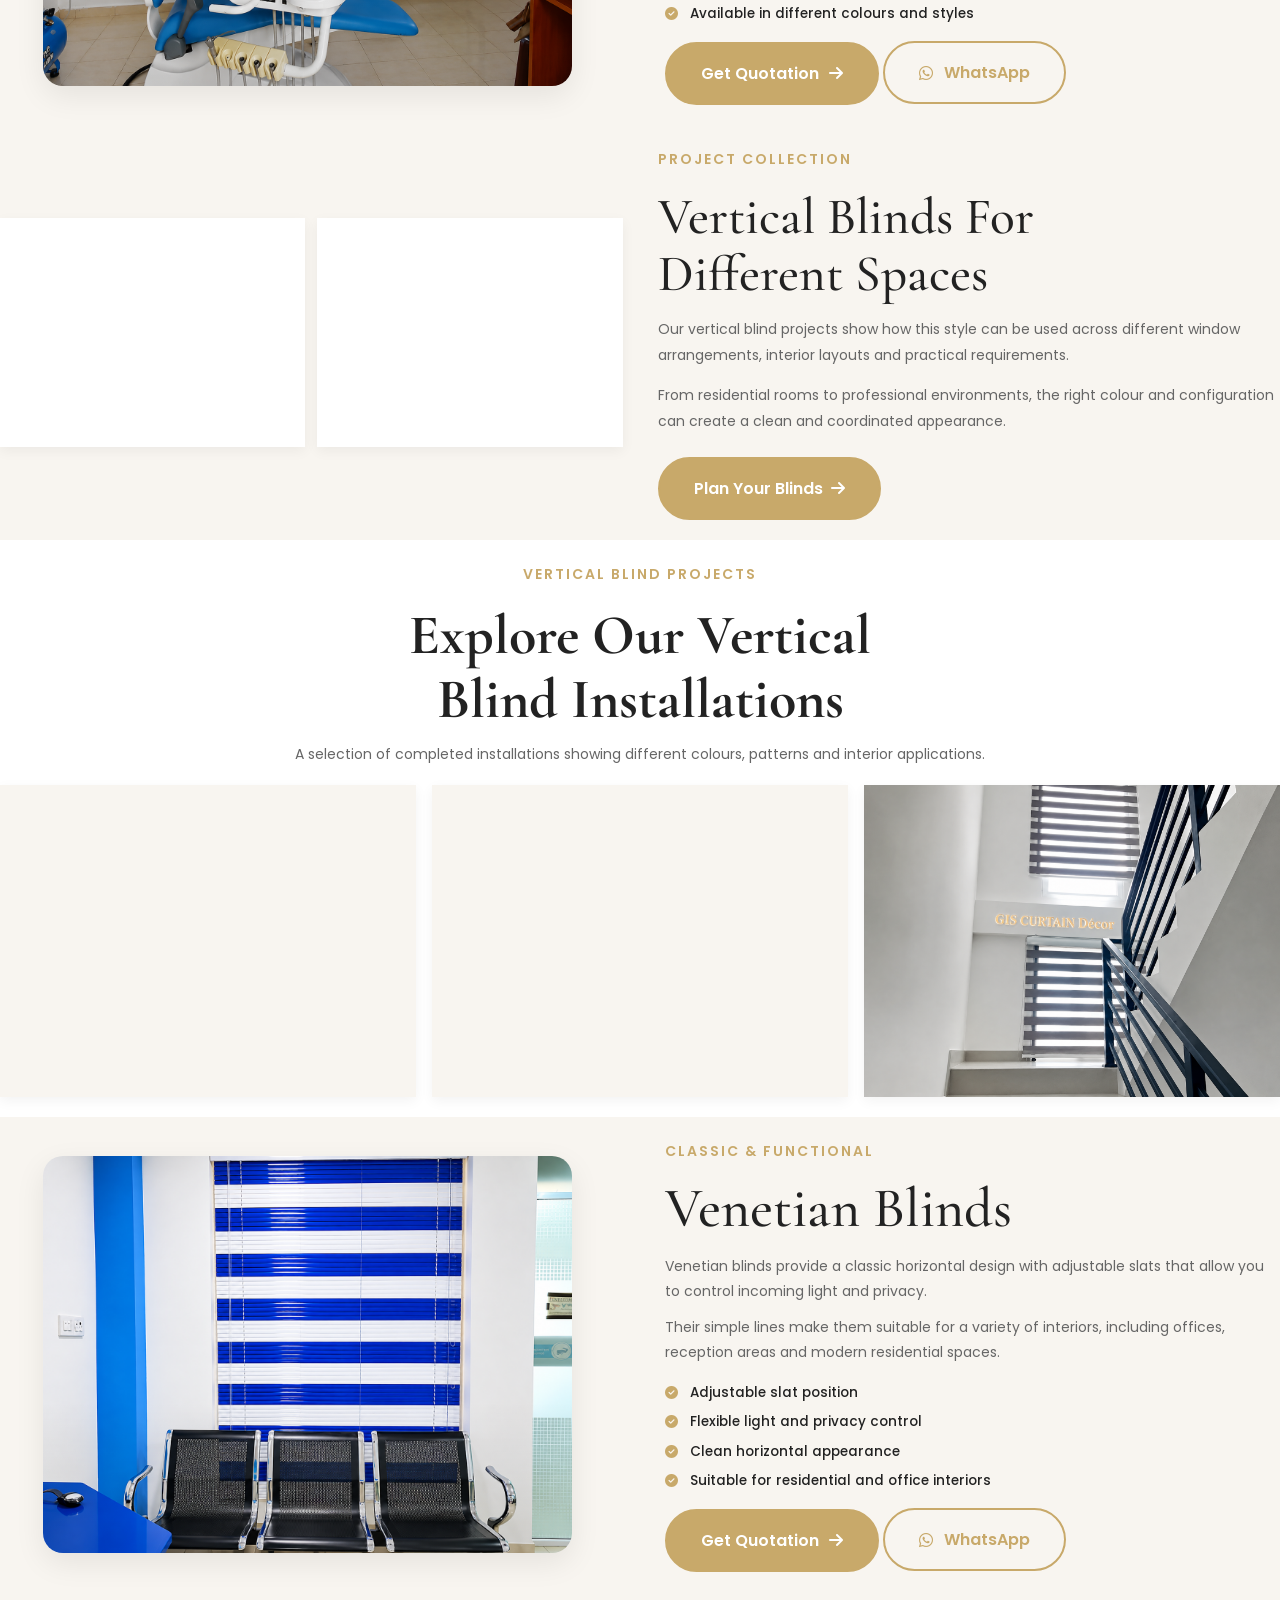
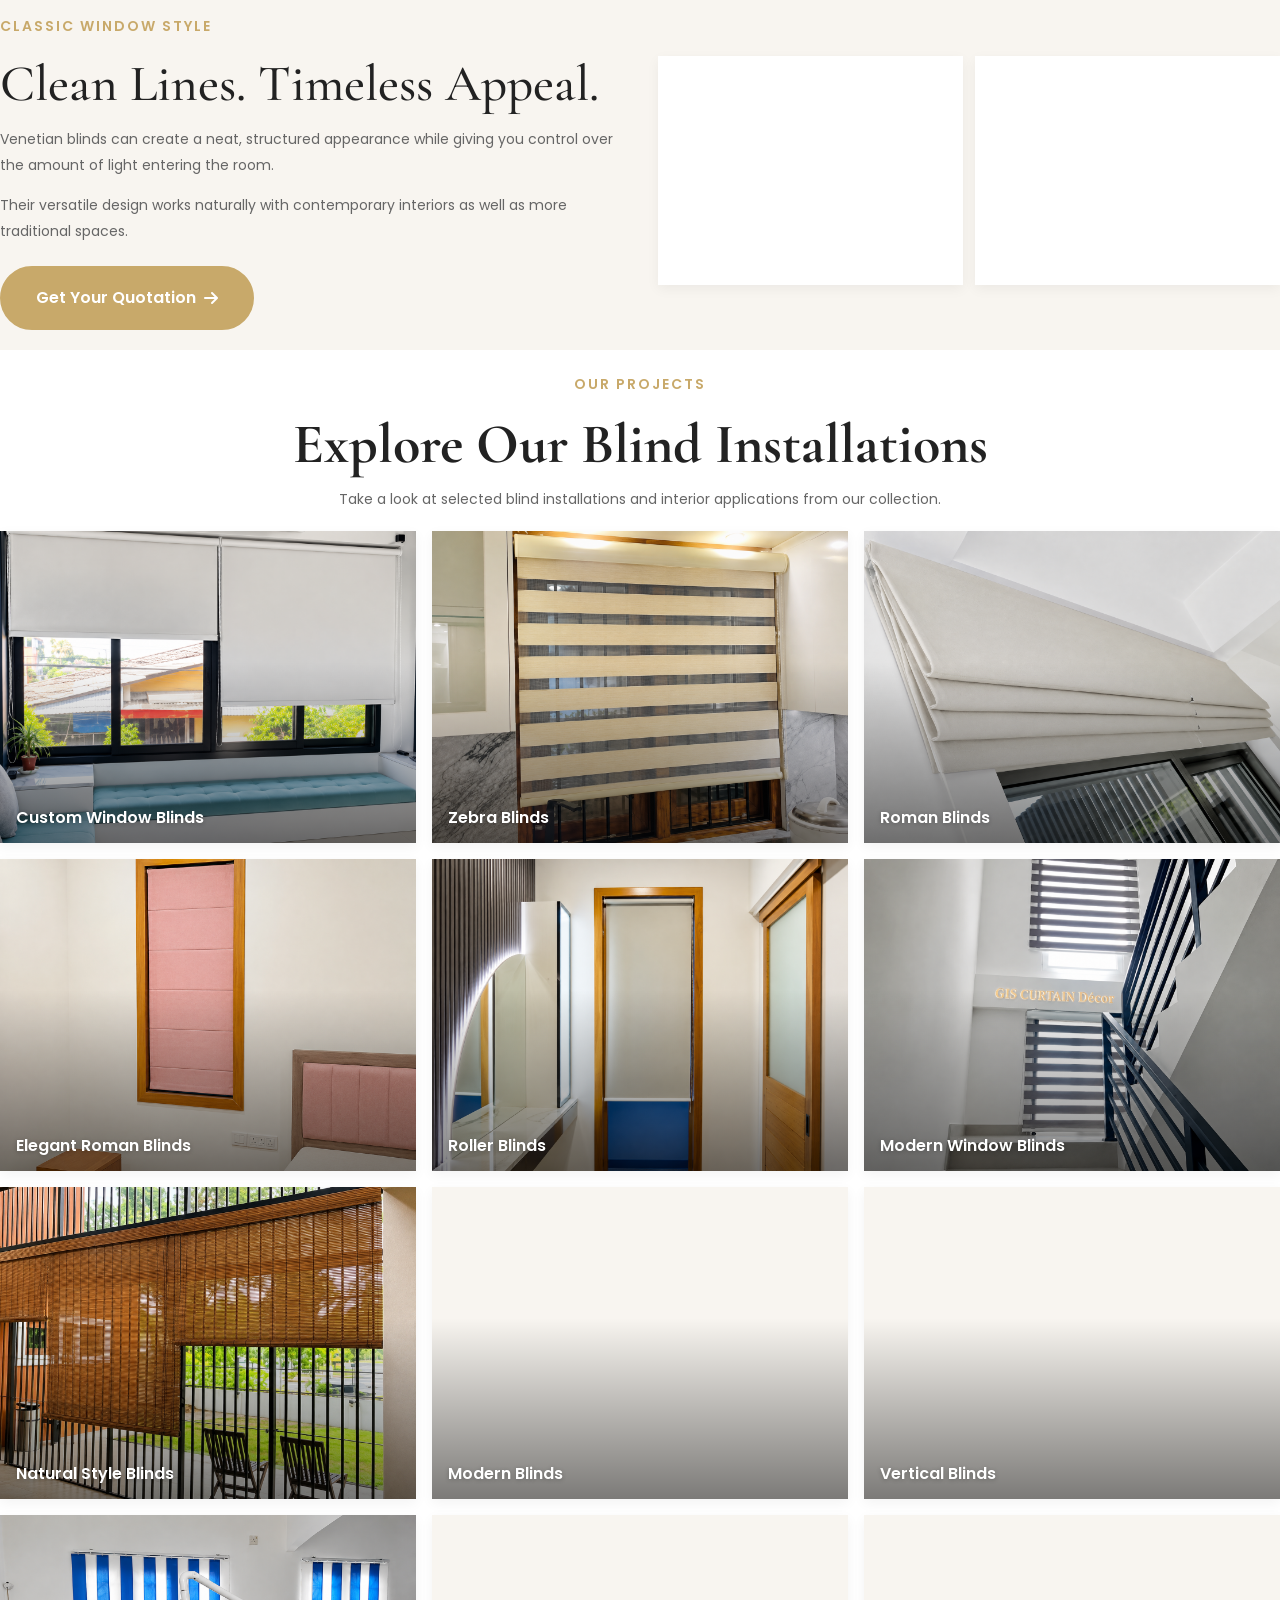
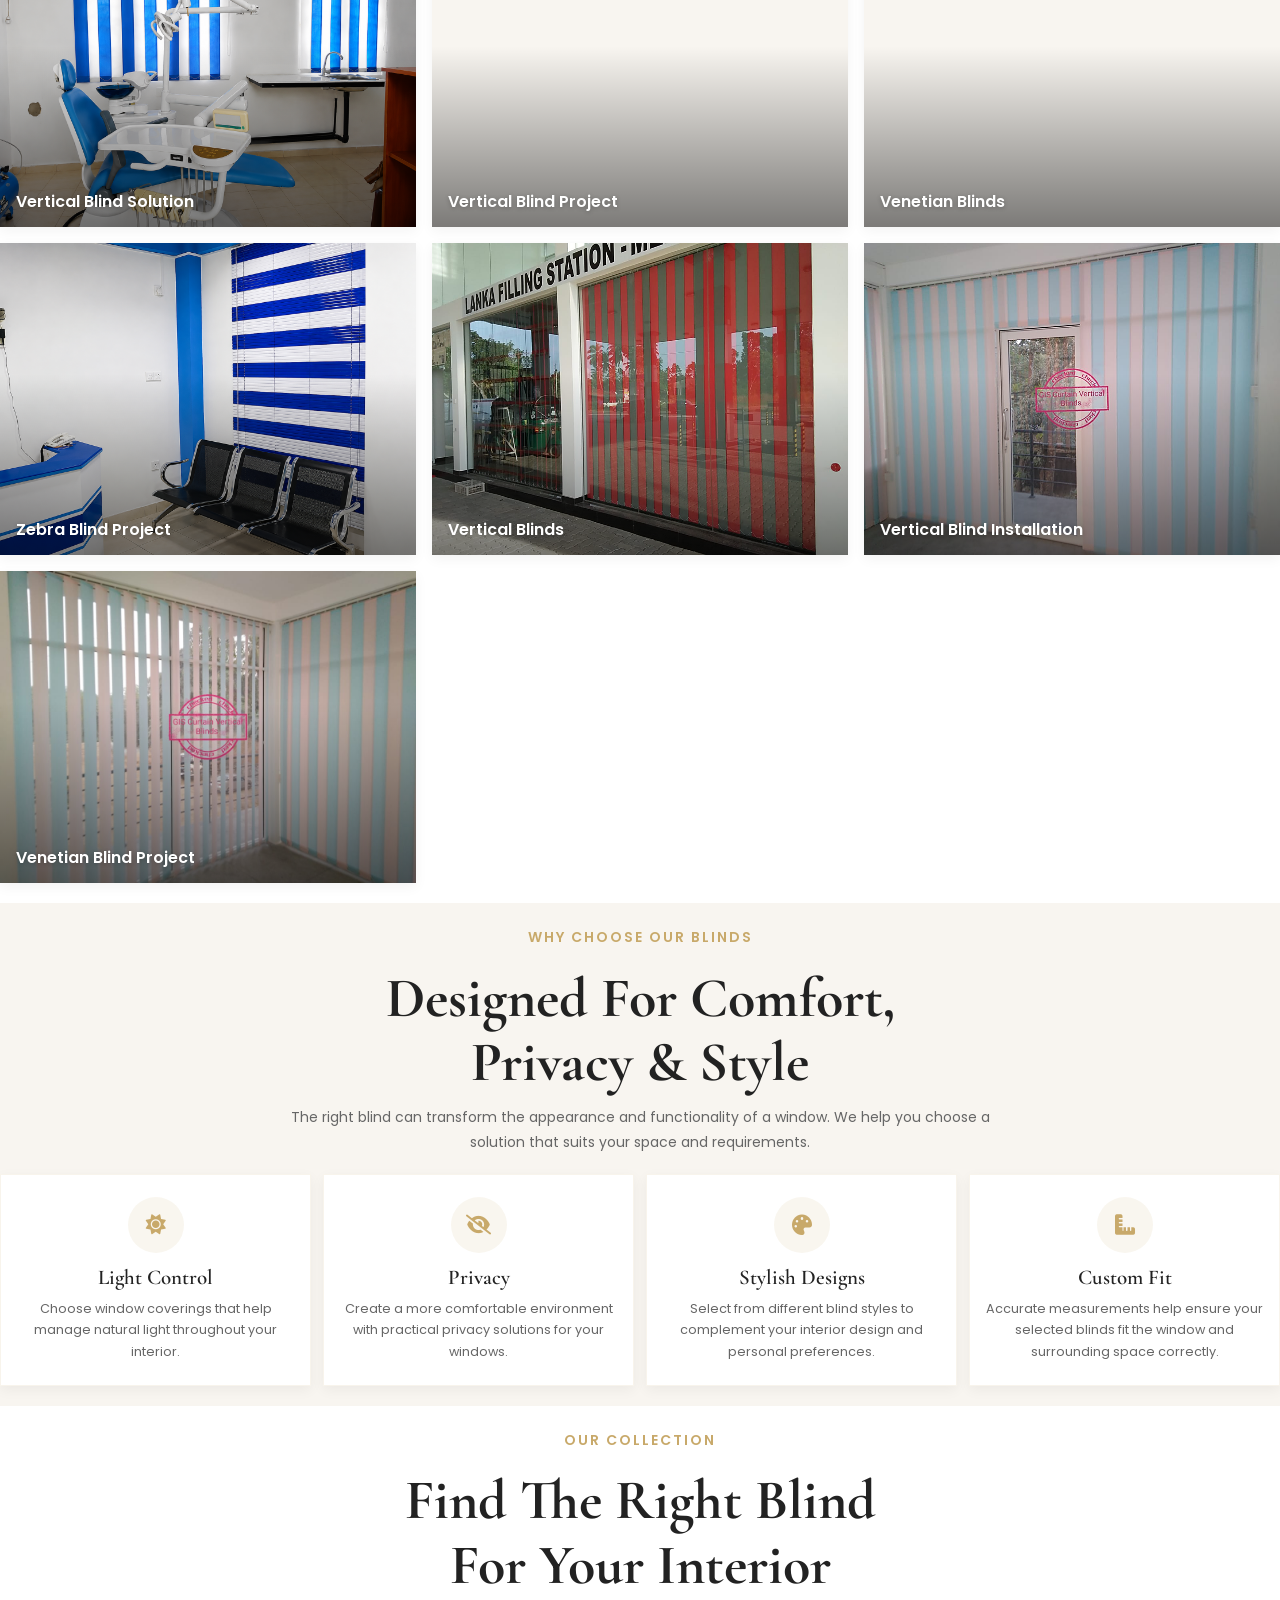
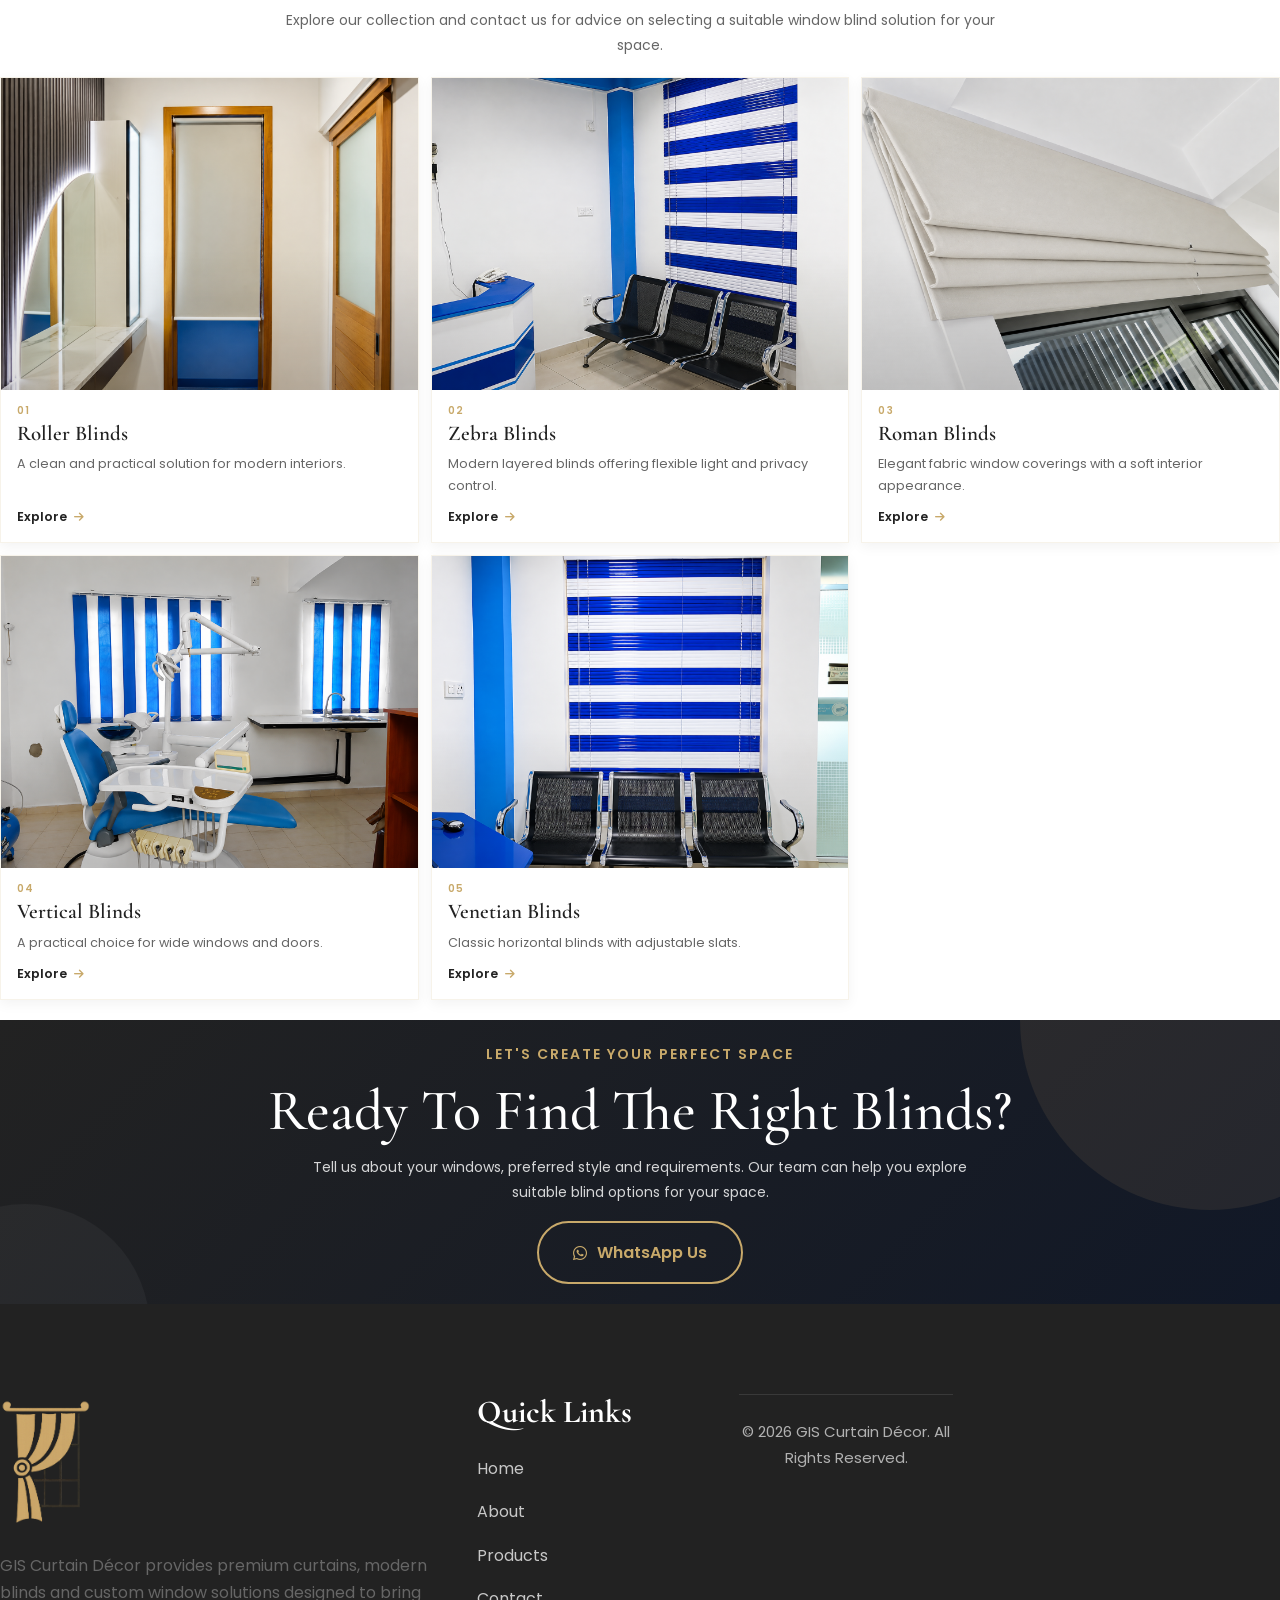
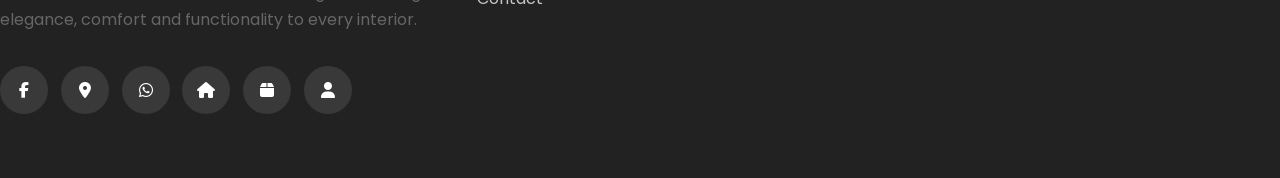
<file: Blinds.html>
﻿<!DOCTYPE html>
<html lang="en">

<head>
    <!-- ==========================================================
    BASIC META
    ========================================================== -->
    <meta charset="UTF-8">

    <meta name="viewport"
          content="width=device-width, initial-scale=1.0">

    <meta http-equiv="X-UA-Compatible"
          content="IE=edge">

    <meta name="theme-color"
          content="#C8A96A">

    <meta name="color-scheme"
          content="light">

    <meta name="format-detection"
          content="telephone=no">
    <!-- ==========================================================
    SEO
    ========================================================== -->
    <title>
        Modern Blinds | GIS Curtain Décor
    </title>

    <meta name="description"
          content="Explore modern blinds by GIS Curtain Décor, including roller blinds, zebra blinds, Roman blinds, vertical blinds and Venetian blinds for homes, offices and commercial spaces.">

    <meta name="keywords"
          content="Modern Blinds Sri Lanka, Roller Blinds, Zebra Blinds, Roman Blinds, Vertical Blinds, Venetian Blinds, Window Blinds, GIS Curtain Décor">

    <meta name="author"
          content="GIS Curtain Décor">

    <meta name="robots"
          content="index, follow">
    <!-- ==========================================================
    OPEN GRAPH
    ========================================================== -->
    <meta property="og:type"
          content="website">

    <meta property="og:title"
          content="Modern Blinds | GIS Curtain Décor">

    <meta property="og:description"
          content="Discover stylish and practical blind solutions from GIS Curtain Décor.">

    <meta property="og:image"
          content="Images/b-2.png">

    <meta property="og:site_name"
          content="GIS Curtain Décor">
    <!-- ==========================================================
    TWITTER
    ========================================================== -->
    <meta name="twitter:card"
          content="summary_large_image">

    <meta name="twitter:title"
          content="Modern Blinds | GIS Curtain Décor">

    <meta name="twitter:description"
          content="Modern blinds for homes, offices and commercial interiors.">

    <meta name="twitter:image"
          content="Images/b-2.png">
    <!-- ==========================================================
    FAVICON
    ========================================================== -->
    <link rel="icon"
          type="image/png"
          href="Images/logo.png">
    <!-- ==========================================================
    FONT PRECONNECT
    ========================================================== -->
    <link rel="preconnect"
          href="https://fonts.googleapis.com">

    <link rel="preconnect"
          href="https://fonts.gstatic.com"
          crossorigin>
    <!-- ==========================================================
    GOOGLE FONTS
    ========================================================== -->
    <link href="https://fonts.googleapis.com/css2?family=Cormorant+Garamond:wght@400;500;600;700&family=Poppins:wght@300;400;500;600;700&display=swap"
          rel="stylesheet">
    <!-- ==========================================================
    FONT AWESOME
    ========================================================== -->
    <link rel="stylesheet"
          href="https://cdnjs.cloudflare.com/ajax/libs/font-awesome/6.7.2/css/all.min.css"
          referrerpolicy="no-referrer">
    <!-- ==========================================================
    STYLESHEETS
    ========================================================== -->
    <link rel="stylesheet"
          href="css/common.css">

    <link rel="stylesheet"
          href="css/blinds.css">

</head>


<body>
    <!-- ==========================================================
    HEADER
    ========================================================== -->
    <header>

        <div class="container">

            <nav class="navbar"
                 aria-label="Primary Navigation">
                <!-- ================================================
                LOGO
                ================================================= -->
                <a href="index.html"
                   class="logo"
                   aria-label="GIS Curtain Décor Home">

                    <img src="Images/logo-1.png"
                         alt="GIS Curtain Décor Logo"
                         width="65"
                         height="65">

                    <span>
                        GIS Curtain Décor
                    </span>

                </a>
                <!-- ================================================
                NAVIGATION
                ================================================= -->
                <ul class="nav-menu"
                    id="primary-menu">

                    <li>

                        <a href="index.html">

                            Home

                        </a>

                    </li>

                    <li>

                        <a href="products.html"
                           class="active">

                            Products

                        </a>

                    </li>

                    <li>

                        <a href="about.html">

                            About

                        </a>

                    </li>

                    <li>

                        <a href="index.html#contact">

                            Contact

                        </a>

                    </li>

                </ul>
                <!-- ================================================
                CALL ACTION
                ================================================= -->
                <a href="tel:+94762609695"
                   class="btn-primary">

                    <i class="fa-solid fa-phone"
                       aria-hidden="true"> </i>

                    <span>
                        Call Now
                    </span>

                </a>
                <!-- ================================================
                MOBILE MENU
                ================================================= -->
                <button type="button"
                        class="menu-toggle"
                        aria-label="Open navigation menu"
                        aria-expanded="false"
                        aria-controls="primary-menu">

                    <i class="fa-solid fa-bars"
                       aria-hidden="true"> </i>

                </button>

            </nav>

        </div>

    </header>
    <!-- ==========================================================
    MAIN CONTENT
    ========================================================== -->
    <main>
        <!-- ======================================================
        PAGE HERO
        ====================================================== -->
        <section class="page-hero"
                 aria-labelledby="blinds-page-title">
            <!-- ==================================================
            HERO IMAGE
            ================================================== -->
            <div class="page-hero-image">

                <img src="Images/b-13.png"
                     alt="Modern zebra blinds installed in an interior"
                     width="800"
                     height="600"
                     fetchpriority="high">

            </div>
            <!-- ==================================================
            HERO OVERLAY
            ================================================== -->
            <div class="page-overlay"
                 aria-hidden="true"> </div>
            <!-- ==================================================
            HERO CONTENT
            ================================================== -->
            <div class="container">

                <div class="page-hero-content">

                    <span class="section-tag">

                        Modern Window Solutions

                    </span>

                    <h1 id="blinds-page-title">

                        Modern Blinds
                        For Every Space

                    </h1>

                    <p>

                        Discover stylish and practical window
                        blind solutions designed to bring
                        privacy, light control and modern
                        elegance to your home or workspace.

                    </p>
                    <!-- ==========================================
                    BREADCRUMB
                    ========================================== -->
                    <nav class="breadcrumb"
                         aria-label="Breadcrumb">

                        <a href="index.html">

                            Home

                        </a>

                        <span aria-hidden="true">
                            /
                        </span>

                        <a href="products.html">

                            Products

                        </a>

                        <span aria-hidden="true">
                            /
                        </span>

                        <span aria-current="page">

                            Blinds

                        </span>

                    </nav>

                </div>

            </div>

        </section>
        <!-- ======================================================
        INTRODUCTION
        ====================================================== -->
        <section class="blinds-intro"
                 aria-labelledby="blinds-intro-title">

            <div class="container">

                <div class="section-title">

                    <span class="section-tag">

                        Our Blind Collection

                    </span>

                    <h2 id="blinds-intro-title">

                        Stylish Window Solutions
                        Designed Around Your Space

                    </h2>

                    <p>

                        At GIS Curtain Décor, we offer a range
                        of modern blind solutions suitable for
                        different interiors, windows and
                        functional requirements.

                    </p>

                    <p>

                        From clean roller blinds and versatile
                        zebra blinds to elegant Roman blinds,
                        practical vertical blinds and classic
                        Venetian blinds, our collection brings
                        together style and everyday
                        functionality.

                    </p>

                </div>

            </div>

        </section>
        <!-- ======================================================
        ROLLER BLINDS
        ====================================================== -->
        <section class="blind-product"
                 id="roller-blinds"
                 aria-labelledby="roller-blinds-title">

            <div class="container">

                <div class="blind-product-grid">
                    <!-- ==========================================
                    IMAGE
                    ========================================== -->
                    <div class="blind-product-image">

                        <img src="Images/b-5.png"
                             alt="Roller blinds installed on windows"
                             width="800"
                             height="600"
                             loading="lazy"
                             decoding="async">

                    </div>
                    <!-- ==========================================
                    CONTENT
                    ========================================== -->
                    <div class="blind-product-content">

                        <span class="section-tag">

                            Clean &amp; Practical

                        </span>

                        <h2 id="roller-blinds-title">

                            Roller Blinds

                        </h2>

                        <p>

                            Roller blinds provide a clean and
                            simple window covering solution with
                            a modern appearance that works well
                            across a variety of interiors.

                        </p>

                        <p>

                            They are suitable for bedrooms,
                            living areas, offices and other
                            spaces where a neat and practical
                            window treatment is required.

                        </p>
                        <!-- ======================================
                        FEATURES
                        ====================================== -->
                        <ul class="blind-features">

                            <li>

                                <i class="fa-solid fa-circle-check"
                                   aria-hidden="true"> </i>

                                <span>

                                    Clean and modern appearance

                                </span>

                            </li>

                            <li>

                                <i class="fa-solid fa-circle-check"
                                   aria-hidden="true"> </i>

                                <span>

                                    Suitable for different
                                    window sizes

                                </span>

                            </li>

                            <li>

                                <i class="fa-solid fa-circle-check"
                                   aria-hidden="true"> </i>

                                <span>

                                    Practical light control

                                </span>

                            </li>

                            <li>

                                <i class="fa-solid fa-circle-check"
                                   aria-hidden="true"> </i>

                                <span>

                                    Suitable for homes and
                                    workspaces

                                </span>

                            </li>

                        </ul>
                        <!-- ======================================
                        ACTIONS
                        ====================================== -->
                        <div class="blind-actions">

                            <a href="index.html#contact"
                               class="btn-primary">

                                Get Quotation

                                <i class="fa-solid fa-arrow-right"
                                   aria-hidden="true"> </i>

                            </a>

                            <a href="https://wa.me/94762609695"
                               target="_blank"
                               rel="noopener noreferrer"
                               class="btn-secondary">

                                <i class="fab fa-whatsapp"
                                   aria-hidden="true"> </i>

                                WhatsApp

                            </a>

                        </div>

                    </div>

                </div>

            </div>

        </section>
        <!--======================================================
            ZEBRA BLINDS
        ======================================================-->

        <section class="blind-product blind-product-alt"
                 id="zebra-blinds"
                 aria-labelledby="zebra-blinds-title">

            <div class="container">

                <div class="blind-product-grid">


                    <!--==========================================
                        CONTENT
                    ==========================================-->

                    <div class="blind-product-content">

                        <span class="section-tag">

                            Modern &amp; Versatile

                        </span>

                        <h2 id="zebra-blinds-title">

                            Zebra Blinds

                        </h2>

                        <p>

                            Zebra blinds combine alternating
                            transparent and solid fabric
                            sections to create a flexible
                            window covering with a distinctive
                            contemporary appearance.

                        </p>

                        <p>

                            The layered design allows you to
                            adjust the amount of natural light
                            and privacy according to the needs
                            of your space.

                        </p>


                        <!--======================================
                            FEATURES
                        ======================================-->

                        <ul class="blind-features">

                            <li>

                                <i class="fa-solid fa-circle-check"
                                   aria-hidden="true"></i>

                                <span>

                                    Contemporary layered design

                                </span>

                            </li>

                            <li>

                                <i class="fa-solid fa-circle-check"
                                   aria-hidden="true"></i>

                                <span>

                                    Adjustable light control

                                </span>

                            </li>

                            <li>

                                <i class="fa-solid fa-circle-check"
                                   aria-hidden="true"></i>

                                <span>

                                    Flexible privacy control

                                </span>

                            </li>

                            <li>

                                <i class="fa-solid fa-circle-check"
                                   aria-hidden="true"></i>

                                <span>

                                    Ideal for modern interiors

                                </span>

                            </li>

                        </ul>


                        <!--======================================
                            ACTIONS
                        ======================================-->

                        <div class="blind-actions">

                            <a href="index.html#contact"
                               class="btn-primary">

                                Get Quotation

                                <i class="fa-solid fa-arrow-right"
                                   aria-hidden="true"></i>

                            </a>

                            <a href="https://wa.me/94762609695"
                               target="_blank"
                               rel="noopener noreferrer"
                               class="btn-secondary">

                                <i class="fab fa-whatsapp"
                                   aria-hidden="true"></i>

                                WhatsApp

                            </a>

                        </div>

                    </div>


                    <!--==========================================
                        IMAGE
                    ==========================================-->

                    <div class="blind-product-image">

                        <img src="Images/b-2.png"
                             alt="Zebra blinds installed in an interior"
                             width="800"
                             height="600"
                             loading="lazy"
                             decoding="async">

                    </div>

                </div>

            </div>

        </section>


        <!--======================================================
            ROMAN BLINDS
        ======================================================-->

        <section class="blind-product"
                 id="roman-blinds"
                 aria-labelledby="roman-blinds-title">

            <div class="container">

                <div class="blind-product-grid">


                    <!--==========================================
                        IMAGE
                    ==========================================-->

                    <div class="blind-product-image">

                        <img src="Images/b-3.png"
                             alt="Roman blinds installed on a window"
                             width="800"
                             height="600"
                             loading="lazy"
                             decoding="async">

                    </div>


                    <!--==========================================
                        CONTENT
                    ==========================================-->

                    <div class="blind-product-content">

                        <span class="section-tag">

                            Soft &amp; Elegant

                        </span>

                        <h2 id="roman-blinds-title">

                            Roman Blinds

                        </h2>

                        <p>

                            Roman blinds bring a softer,
                            fabric-based appearance to windows
                            while maintaining a clean and
                            elegant profile.

                        </p>

                        <p>

                            Their folded fabric design can add
                            warmth and character to bedrooms,
                            living spaces and other interiors
                            where a refined window treatment is
                            desired.

                        </p>


                        <!--======================================
                            FEATURES
                        ======================================-->

                        <ul class="blind-features">

                            <li>

                                <i class="fa-solid fa-circle-check"
                                   aria-hidden="true"></i>

                                <span>

                                    Elegant fabric appearance

                                </span>

                            </li>

                            <li>

                                <i class="fa-solid fa-circle-check"
                                   aria-hidden="true"></i>

                                <span>

                                    Soft and refined interior look

                                </span>

                            </li>

                            <li>

                                <i class="fa-solid fa-circle-check"
                                   aria-hidden="true"></i>

                                <span>

                                    Suitable for residential
                                    interiors

                                </span>

                            </li>

                            <li>

                                <i class="fa-solid fa-circle-check"
                                   aria-hidden="true"></i>

                                <span>

                                    Available for different
                                    window arrangements

                                </span>

                            </li>

                        </ul>


                        <!--======================================
                            ACTIONS
                        ======================================-->

                        <div class="blind-actions">

                            <a href="index.html#contact"
                               class="btn-primary">

                                Get Quotation

                                <i class="fa-solid fa-arrow-right"
                                   aria-hidden="true"></i>

                            </a>

                            <a href="https://wa.me/94762609695"
                               target="_blank"
                               rel="noopener noreferrer"
                               class="btn-secondary">

                                <i class="fab fa-whatsapp"
                                   aria-hidden="true"></i>

                                WhatsApp

                            </a>

                        </div>

                    </div>

                </div>

            </div>

        </section>


        <!--======================================================
            ROMAN BLINDS — SECOND PROJECT EXAMPLE
        ======================================================-->

        <section class="blind-showcase"
                 aria-labelledby="roman-showcase-title">

            <div class="container">

                <div class="blind-showcase-grid">

                    <div class="blind-showcase-content">

                        <span class="section-tag">

                            Project Detail

                        </span>

                        <h2 id="roman-showcase-title">

                            A Refined Look
                            For Modern Interiors

                        </h2>

                        <p>

                            Roman blind installations can be
                            designed to complement the colours,
                            materials and proportions of the
                            surrounding interior.

                        </p>

                        <p>

                            Our project collection demonstrates
                            how different blind styles can be
                            integrated naturally into residential
                            and professional spaces.

                        </p>

                        <a href="index.html#contact"
                           class="btn-primary">

                            Discuss Your Project

                            <i class="fa-solid fa-arrow-right"
                               aria-hidden="true"></i>

                        </a>

                    </div>

                    <div class="blind-showcase-images">

                        <figure>

                            <img src="Images/b-4.png"
                                 alt="Roman blind project installation"
                                 width="800"
                                 height="600"
                                 loading="lazy"
                                 decoding="async">

                        </figure>

                        <figure>

                            <img src="Images/b-1.png"
                                 alt="Light coloured Roman blind installation"
                                 width="800"
                                 height="600"
                                 loading="lazy"
                                 decoding="async">

                        </figure>

                    </div>

                </div>

            </div>

        </section>
        <!--======================================================
            VERTICAL BLINDS
        ======================================================-->

        <section class="blind-product blind-product-alt"
                 id="vertical-blinds"
                 aria-labelledby="vertical-blinds-title">

            <div class="container">

                <div class="blind-product-grid">


                    <!--==========================================
                        CONTENT
                    ==========================================-->

                    <div class="blind-product-content">

                        <span class="section-tag">

                            Practical &amp; Stylish

                        </span>

                        <h2 id="vertical-blinds-title">

                            Vertical Blinds

                        </h2>

                        <p>

                            Vertical blinds are a practical
                            solution for larger windows and
                            doors, offering a clean vertical
                            appearance while allowing flexible
                            control of light and privacy.

                        </p>

                        <p>

                            With a wide range of possible colour
                            combinations, vertical blinds can
                            complement both residential and
                            commercial interiors.

                        </p>


                        <!--======================================
                            FEATURES
                        ======================================-->

                        <ul class="blind-features">

                            <li>

                                <i class="fa-solid fa-circle-check"
                                   aria-hidden="true"></i>

                                <span>

                                    Ideal for wide windows and
                                    doors

                                </span>

                            </li>

                            <li>

                                <i class="fa-solid fa-circle-check"
                                   aria-hidden="true"></i>

                                <span>

                                    Flexible light control

                                </span>

                            </li>

                            <li>

                                <i class="fa-solid fa-circle-check"
                                   aria-hidden="true"></i>

                                <span>

                                    Suitable for homes and
                                    commercial spaces

                                </span>

                            </li>

                            <li>

                                <i class="fa-solid fa-circle-check"
                                   aria-hidden="true"></i>

                                <span>

                                    Available in different
                                    colours and styles

                                </span>

                            </li>

                        </ul>


                        <!--======================================
                            ACTIONS
                        ======================================-->

                        <div class="blind-actions">

                            <a href="index.html#contact"
                               class="btn-primary">

                                Get Quotation

                                <i class="fa-solid fa-arrow-right"
                                   aria-hidden="true"></i>

                            </a>

                            <a href="https://wa.me/94762609695"
                               target="_blank"
                               rel="noopener noreferrer"
                               class="btn-secondary">

                                <i class="fab fa-whatsapp"
                                   aria-hidden="true"></i>

                                WhatsApp

                            </a>

                        </div>

                    </div>


                    <!--==========================================
                        IMAGE
                    ==========================================-->

                    <div class="blind-product-image">

                        <img src="Images/b-10.png"
                             alt="Vertical blinds installed in an interior"
                             width="800"
                             height="600"
                             loading="lazy"
                             decoding="async">

                    </div>

                </div>

            </div>

        </section>


        <!--======================================================
            VERTICAL BLINDS PROJECT SHOWCASE
        ======================================================-->

        <section class="blind-showcase"
                 aria-labelledby="vertical-showcase-title">

            <div class="container">

                <div class="blind-showcase-grid">

                    <div class="blind-showcase-images">

                        <figure>

                            <img src="Images/b-9.png"
                                 alt="Vertical blinds installed in a bright interior"
                                 width="800"
                                 height="600"
                                 loading="lazy"
                                 decoding="async">

                        </figure>

                        <figure>

                            <img src="Images/b-11.png"
                                 alt="Vertical blinds project installation"
                                 width="800"
                                 height="600"
                                 loading="lazy"
                                 decoding="async">

                        </figure>

                    </div>


                    <div class="blind-showcase-content">

                        <span class="section-tag">

                            Project Collection

                        </span>

                        <h2 id="vertical-showcase-title">

                            Vertical Blinds
                            For Different Spaces

                        </h2>

                        <p>

                            Our vertical blind projects show
                            how this style can be used across
                            different window arrangements,
                            interior layouts and practical
                            requirements.

                        </p>

                        <p>

                            From residential rooms to
                            professional environments, the
                            right colour and configuration can
                            create a clean and coordinated
                            appearance.

                        </p>

                        <a href="index.html#contact"
                           class="btn-primary">

                            Plan Your Blinds

                            <i class="fa-solid fa-arrow-right"
                               aria-hidden="true"></i>

                        </a>

                    </div>

                </div>

            </div>

        </section>


        <!--======================================================
            VERTICAL BLINDS — ADDITIONAL PROJECTS
        ======================================================-->

        <section class="blind-gallery-section"
                 aria-labelledby="vertical-gallery-title">

            <div class="container">

                <div class="section-title">

                    <span class="section-tag">

                        Vertical Blind Projects

                    </span>

                    <h2 id="vertical-gallery-title">

                        Explore Our
                        Vertical Blind Installations

                    </h2>

                    <p>

                        A selection of completed installations
                        showing different colours, patterns and
                        interior applications.

                    </p>

                </div>


                <div class="blind-mini-gallery">


                    <figure class="blind-gallery-card">

                        <img src="Images/b-14.png"
                             alt="Vertical blinds in a light coloured interior"
                             width="800"
                             height="600"
                             loading="lazy"
                             decoding="async">

                    </figure>


                    <figure class="blind-gallery-card">

                        <img src="Images/b-15.png"
                             alt="Vertical blinds installed across windows"
                             width="800"
                             height="600"
                             loading="lazy"
                             decoding="async">

                    </figure>


                    <figure class="blind-gallery-card">

                        <img src="Images/b-6.png"
                             alt="Vertical blind installation"
                             width="800"
                             height="600"
                             loading="lazy"
                             decoding="async">

                    </figure>

                </div>

            </div>

        </section>


        <!--======================================================
            VENETIAN BLINDS
        ======================================================-->

        <section class="blind-product"
                 id="venetian-blinds"
                 aria-labelledby="venetian-blinds-title">

            <div class="container">

                <div class="blind-product-grid">


                    <!--==========================================
                        IMAGE
                    ==========================================-->

                    <div class="blind-product-image">

                        <img src="Images/b-12.png"
                             alt="Venetian blinds installed on a window"
                             width="800"
                             height="600"
                             loading="lazy"
                             decoding="async">

                    </div>


                    <!--==========================================
                        CONTENT
                    ==========================================-->

                    <div class="blind-product-content">

                        <span class="section-tag">

                            Classic &amp; Functional

                        </span>

                        <h2 id="venetian-blinds-title">

                            Venetian Blinds

                        </h2>

                        <p>

                            Venetian blinds provide a classic
                            horizontal design with adjustable
                            slats that allow you to control
                            incoming light and privacy.

                        </p>

                        <p>

                            Their simple lines make them suitable
                            for a variety of interiors, including
                            offices, reception areas and modern
                            residential spaces.

                        </p>


                        <!--======================================
                            FEATURES
                        ======================================-->

                        <ul class="blind-features">

                            <li>

                                <i class="fa-solid fa-circle-check"
                                   aria-hidden="true"></i>

                                <span>

                                    Adjustable slat position

                                </span>

                            </li>

                            <li>

                                <i class="fa-solid fa-circle-check"
                                   aria-hidden="true"></i>

                                <span>

                                    Flexible light and privacy
                                    control

                                </span>

                            </li>

                            <li>

                                <i class="fa-solid fa-circle-check"
                                   aria-hidden="true"></i>

                                <span>

                                    Clean horizontal appearance

                                </span>

                            </li>

                            <li>

                                <i class="fa-solid fa-circle-check"
                                   aria-hidden="true"></i>

                                <span>

                                    Suitable for residential
                                    and office interiors

                                </span>

                            </li>

                        </ul>


                        <!--======================================
                            ACTIONS
                        ======================================-->

                        <div class="blind-actions">

                            <a href="index.html#contact"
                               class="btn-primary">

                                Get Quotation

                                <i class="fa-solid fa-arrow-right"
                                   aria-hidden="true"></i>

                            </a>

                            <a href="https://wa.me/94762609695"
                               target="_blank"
                               rel="noopener noreferrer"
                               class="btn-secondary">

                                <i class="fab fa-whatsapp"
                                   aria-hidden="true"></i>

                                WhatsApp

                            </a>

                        </div>

                    </div>

                </div>

            </div>

        </section>
        <!--======================================================
            VENETIAN BLINDS — PROJECT SHOWCASE
        ======================================================-->

        <section class="blind-showcase"
                 aria-labelledby="venetian-showcase-title">

            <div class="container">

                <div class="blind-showcase-grid">

                    <div class="blind-showcase-content">

                        <span class="section-tag">

                            Classic Window Style

                        </span>

                        <h2 id="venetian-showcase-title">

                            Clean Lines.
                            Timeless Appeal.

                        </h2>

                        <p>

                            Venetian blinds can create a neat,
                            structured appearance while giving
                            you control over the amount of light
                            entering the room.

                        </p>

                        <p>

                            Their versatile design works naturally
                            with contemporary interiors as well as
                            more traditional spaces.

                        </p>

                        <a href="index.html#contact"
                           class="btn-primary">

                            Get Your Quotation

                            <i class="fa-solid fa-arrow-right"
                               aria-hidden="true"></i>

                        </a>

                    </div>


                    <div class="blind-showcase-images">

                        <figure>

                            <img src="Images/b-16.jpg"
                                 alt="Venetian blinds project installation"
                                 width="1040"
                                 height="780"
                                 loading="lazy"
                                 decoding="async">

                        </figure>

                        <figure>

                            <img src="Images/b-8.png"
                                 alt="Window blind installation"
                                 width="800"
                                 height="600"
                                 loading="lazy"
                                 decoding="async">

                        </figure>

                    </div>

                </div>

            </div>

        </section>


        <!--======================================================
            BLINDS PROJECT GALLERY
        ======================================================-->

        <section class="blind-gallery-section"
                 id="blind-gallery"
                 aria-labelledby="blind-gallery-title">

            <div class="container">

                <div class="section-title">

                    <span class="section-tag">

                        Our Projects

                    </span>

                    <h2 id="blind-gallery-title">

                        Explore Our
                        Blind Installations

                    </h2>

                    <p>

                        Take a look at selected blind
                        installations and interior applications
                        from our collection.

                    </p>

                </div>


                <div class="blind-gallery-grid">

                    <!--==========================================
                        GALLERY ITEM 01
                    ==========================================-->

                    <figure class="blind-gallery-item">

                        <img src="Images/b-1.png"
                             alt="Custom blind installation"
                             width="800"
                             height="600"
                             loading="lazy"
                             decoding="async">

                        <figcaption>

                            Custom Window Blinds

                        </figcaption>

                    </figure>


                    <!--==========================================
                        GALLERY ITEM 02
                    ==========================================-->

                    <figure class="blind-gallery-item">

                        <img src="Images/b-2.png"
                             alt="Zebra blind installation"
                             width="800"
                             height="600"
                             loading="lazy"
                             decoding="async">

                        <figcaption>

                            Zebra Blinds

                        </figcaption>

                    </figure>


                    <!--==========================================
                        GALLERY ITEM 03
                    ==========================================-->

                    <figure class="blind-gallery-item">

                        <img src="Images/b-3.png"
                             alt="Roman blind installation"
                             width="800"
                             height="600"
                             loading="lazy"
                             decoding="async">

                        <figcaption>

                            Roman Blinds

                        </figcaption>

                    </figure>


                    <!--==========================================
                        GALLERY ITEM 04
                    ==========================================-->

                    <figure class="blind-gallery-item">

                        <img src="Images/b-4.png"
                             alt="Roman blind interior project"
                             width="800"
                             height="600"
                             loading="lazy"
                             decoding="async">

                        <figcaption>

                            Elegant Roman Blinds

                        </figcaption>

                    </figure>


                    <!--==========================================
                        GALLERY ITEM 05
                    ==========================================-->

                    <figure class="blind-gallery-item">

                        <img src="Images/b-5.png"
                             alt="Roller blind installation"
                             width="800"
                             height="600"
                             loading="lazy"
                             decoding="async">

                        <figcaption>

                            Roller Blinds

                        </figcaption>

                    </figure>


                    <!--==========================================
                        GALLERY ITEM 06
                    ==========================================-->

                    <figure class="blind-gallery-item">

                        <img src="Images/b-6.png"
                             alt="Modern window blind project"
                             width="800"
                             height="600"
                             loading="lazy"
                             decoding="async">

                        <figcaption>

                            Modern Window Blinds

                        </figcaption>

                    </figure>


                    <!--==========================================
                        GALLERY ITEM 07
                    ==========================================-->

                    <figure class="blind-gallery-item">

                        <img src="Images/b-7.png"
                             alt="Natural style window blind"
                             width="800"
                             height="600"
                             loading="lazy"
                             decoding="async">

                        <figcaption>

                            Natural Style Blinds

                        </figcaption>

                    </figure>


                    <!--==========================================
                        GALLERY ITEM 08
                    ==========================================-->

                    <figure class="blind-gallery-item">

                        <img src="Images/b-8.png"
                             alt="Modern blind installation"
                             width="800"
                             height="600"
                             loading="lazy"
                             decoding="async">

                        <figcaption>

                            Modern Blinds

                        </figcaption>

                    </figure>


                    <!--==========================================
                        GALLERY ITEM 09
                    ==========================================-->

                    <figure class="blind-gallery-item">

                        <img src="Images/b-9.png"
                             alt="Vertical blind installation"
                             width="800"
                             height="600"
                             loading="lazy"
                             decoding="async">

                        <figcaption>

                            Vertical Blinds

                        </figcaption>

                    </figure>


                    <!--==========================================
                        GALLERY ITEM 10
                    ==========================================-->

                    <figure class="blind-gallery-item">

                        <img src="Images/b-10.png"
                             alt="Vertical blinds in an interior"
                             width="800"
                             height="600"
                             loading="lazy"
                             decoding="async">

                        <figcaption>

                            Vertical Blind Solution

                        </figcaption>

                    </figure>


                    <!--==========================================
                        GALLERY ITEM 11
                    ==========================================-->

                    <figure class="blind-gallery-item">

                        <img src="Images/b-11.png"
                             alt="Vertical blind project"
                             width="800"
                             height="600"
                             loading="lazy"
                             decoding="async">

                        <figcaption>

                            Vertical Blind Project

                        </figcaption>

                    </figure>


                    <!--==========================================
                        GALLERY ITEM 12
                    ==========================================-->

                    <figure class="blind-gallery-item">

                        <img src="Images/b-12.png"
                             alt="Venetian blind installation"
                             width="800"
                             height="600"
                             loading="lazy"
                             decoding="async">

                        <figcaption>

                            Venetian Blinds

                        </figcaption>

                    </figure>


                    <!--==========================================
                        GALLERY ITEM 13
                    ==========================================-->

                    <figure class="blind-gallery-item">

                        <img src="Images/b-13.png"
                             alt="Zebra blind project"
                             width="800"
                             height="600"
                             loading="lazy"
                             decoding="async">

                        <figcaption>

                            Zebra Blind Project

                        </figcaption>

                    </figure>


                    <!--==========================================
                        GALLERY ITEM 14
                    ==========================================-->

                    <figure class="blind-gallery-item">

                        <img src="Images/b-14.png"
                             alt="Vertical blind interior project"
                             width="800"
                             height="600"
                             loading="lazy"
                             decoding="async">

                        <figcaption>

                            Vertical Blinds

                        </figcaption>

                    </figure>


                    <!--==========================================
                        GALLERY ITEM 15
                    ==========================================-->

                    <figure class="blind-gallery-item">

                        <img src="Images/b-15.png"
                             alt="Vertical blind installation project"
                             width="800"
                             height="600"
                             loading="lazy"
                             decoding="async">

                        <figcaption>

                            Vertical Blind Installation

                        </figcaption>

                    </figure>


                    <!--==========================================
                        GALLERY ITEM 16
                    ==========================================-->

                    <figure class="blind-gallery-item">

                        <img src="Images/b-16.jpg"
                             alt="Venetian blind interior project"
                             width="1040"
                             height="780"
                             loading="lazy"
                             decoding="async">

                        <figcaption>

                            Venetian Blind Project

                        </figcaption>

                    </figure>

                </div>

            </div>

        </section>
        <!--======================================================
            WHY CHOOSE OUR BLINDS
        ======================================================-->

        <section class="blind-benefits"
                 aria-labelledby="blind-benefits-title">

            <div class="container">

                <div class="section-title">

                    <span class="section-tag">

                        Why Choose Our Blinds

                    </span>

                    <h2 id="blind-benefits-title">

                        Designed For Comfort,
                        Privacy &amp; Style

                    </h2>

                    <p>

                        The right blind can transform the
                        appearance and functionality of a
                        window. We help you choose a solution
                        that suits your space and requirements.

                    </p>

                </div>


                <div class="blind-benefits-grid">

                    <!--==========================================
                        BENEFIT 01
                    ==========================================-->

                    <article class="blind-benefit-card">

                        <div class="blind-benefit-icon">

                            <i class="fa-solid fa-sun"
                               aria-hidden="true"></i>

                        </div>

                        <h3>

                            Light Control

                        </h3>

                        <p>

                            Choose window coverings that help
                            manage natural light throughout
                            your interior.

                        </p>

                    </article>


                    <!--==========================================
                        BENEFIT 02
                    ==========================================-->

                    <article class="blind-benefit-card">

                        <div class="blind-benefit-icon">

                            <i class="fa-solid fa-eye-slash"
                               aria-hidden="true"></i>

                        </div>

                        <h3>

                            Privacy

                        </h3>

                        <p>

                            Create a more comfortable environment
                            with practical privacy solutions for
                            your windows.

                        </p>

                    </article>


                    <!--==========================================
                        BENEFIT 03
                    ==========================================-->

                    <article class="blind-benefit-card">

                        <div class="blind-benefit-icon">

                            <i class="fa-solid fa-palette"
                               aria-hidden="true"></i>

                        </div>

                        <h3>

                            Stylish Designs

                        </h3>

                        <p>

                            Select from different blind styles
                            to complement your interior design
                            and personal preferences.

                        </p>

                    </article>


                    <!--==========================================
                        BENEFIT 04
                    ==========================================-->

                    <article class="blind-benefit-card">

                        <div class="blind-benefit-icon">

                            <i class="fa-solid fa-ruler-combined"
                               aria-hidden="true"></i>

                        </div>

                        <h3>

                            Custom Fit

                        </h3>

                        <p>

                            Accurate measurements help ensure
                            your selected blinds fit the window
                            and surrounding space correctly.

                        </p>

                    </article>

                </div>

            </div>

        </section>


        <!--======================================================
            COMPLETE BLINDS COLLECTION
        ======================================================-->

        <section class="blind-collection"
                 aria-labelledby="blind-collection-title">

            <div class="container">

                <div class="section-title">

                    <span class="section-tag">

                        Our Collection

                    </span>

                    <h2 id="blind-collection-title">

                        Find The Right Blind
                        For Your Interior

                    </h2>

                    <p>

                        Explore our collection and contact us
                        for advice on selecting a suitable
                        window blind solution for your space.

                    </p>

                </div>


                <div class="blind-collection-grid">

                    <!--==========================================
                        ROLLER
                    ==========================================-->

                    <article class="blind-collection-card">

                        <div class="blind-collection-image">

                            <img src="Images/b-5.png"
                                 alt="Roller blinds"
                                 width="800"
                                 height="600"
                                 loading="lazy"
                                 decoding="async">

                        </div>

                        <div class="blind-collection-content">

                            <span>

                                01

                            </span>

                            <h3>

                                Roller Blinds

                            </h3>

                            <p>

                                A clean and practical solution
                                for modern interiors.

                            </p>

                            <a href="#roller-blinds">

                                Explore

                                <i class="fa-solid fa-arrow-right"
                                   aria-hidden="true"></i>

                            </a>

                        </div>

                    </article>


                    <!--==========================================
                        ZEBRA
                    ==========================================-->

                    <article class="blind-collection-card">

                        <div class="blind-collection-image">

                            <img src="Images/b-13.png"
                                 alt="Zebra blinds"
                                 width="800"
                                 height="600"
                                 loading="lazy"
                                 decoding="async">

                        </div>

                        <div class="blind-collection-content">

                            <span>

                                02

                            </span>

                            <h3>

                                Zebra Blinds

                            </h3>

                            <p>

                                Modern layered blinds offering
                                flexible light and privacy control.

                            </p>

                            <a href="#zebra-blinds">

                                Explore

                                <i class="fa-solid fa-arrow-right"
                                   aria-hidden="true"></i>

                            </a>

                        </div>

                    </article>


                    <!--==========================================
                        ROMAN
                    ==========================================-->

                    <article class="blind-collection-card">

                        <div class="blind-collection-image">

                            <img src="Images/b-3.png"
                                 alt="Roman blinds"
                                 width="800"
                                 height="600"
                                 loading="lazy"
                                 decoding="async">

                        </div>

                        <div class="blind-collection-content">

                            <span>

                                03

                            </span>

                            <h3>

                                Roman Blinds

                            </h3>

                            <p>

                                Elegant fabric window coverings
                                with a soft interior appearance.

                            </p>

                            <a href="#roman-blinds">

                                Explore

                                <i class="fa-solid fa-arrow-right"
                                   aria-hidden="true"></i>

                            </a>

                        </div>

                    </article>


                    <!--==========================================
                        VERTICAL
                    ==========================================-->

                    <article class="blind-collection-card">

                        <div class="blind-collection-image">

                            <img src="Images/b-10.png"
                                 alt="Vertical blinds"
                                 width="800"
                                 height="600"
                                 loading="lazy"
                                 decoding="async">

                        </div>

                        <div class="blind-collection-content">

                            <span>

                                04

                            </span>

                            <h3>

                                Vertical Blinds

                            </h3>

                            <p>

                                A practical choice for wide
                                windows and doors.

                            </p>

                            <a href="#vertical-blinds">

                                Explore

                                <i class="fa-solid fa-arrow-right"
                                   aria-hidden="true"></i>

                            </a>

                        </div>

                    </article>


                    <!--==========================================
                        VENETIAN
                    ==========================================-->

                    <article class="blind-collection-card">

                        <div class="blind-collection-image">

                            <img src="Images/b-12.png"
                                 alt="Venetian blinds"
                                 width="800"
                                 height="600"
                                 loading="lazy"
                                 decoding="async">

                        </div>

                        <div class="blind-collection-content">

                            <span>

                                05

                            </span>

                            <h3>

                                Venetian Blinds

                            </h3>

                            <p>

                                Classic horizontal blinds with
                                adjustable slats.

                            </p>

                            <a href="#venetian-blinds">

                                Explore

                                <i class="fa-solid fa-arrow-right"
                                   aria-hidden="true"></i>

                            </a>

                        </div>

                    </article>

                </div>

            </div>

        </section>


        <!--======================================================
            FREE QUOTATION CTA
        ======================================================-->

        <section class="blind-cta"
                 aria-labelledby="blind-cta-title">

            <div class="container">

                <div class="blind-cta-content">

                    <span class="section-tag">

                        Let's Create Your Perfect Space

                    </span>

                    <h2 id="blind-cta-title">

                        Ready To Find
                        The Right Blinds?

                    </h2>

                    <p>

                        Tell us about your windows, preferred
                        style and requirements. Our team can
                        help you explore suitable blind options
                        for your space.

                    </p>



                    <a href="https://wa.me/94762609695"
                       target="_blank"
                       rel="noopener noreferrer"
                       class="btn-secondary">

                        <i class="fab fa-whatsapp"
                           aria-hidden="true"></i>

                        WhatsApp Us

                    </a>

                </div>

            </div>



        </section>

    </main>


    <!--==========================================================
        FOOTER
    ==========================================================-->

    <footer class="footer">

        

            <div class="footer-grid">

                <!--==============================================
                    COMPANY INFO
                ==============================================-->

                <div class="footer-about">

                    <a href="index.html"
                       class="footer-logo"
                       aria-label="GIS Curtain Décor Home">

                        <img src="Images/logo-1.png"
                             alt="GIS Curtain Décor Logo"
                             width="90"
                             height="90"
                             loading="lazy">

                    </a>

                    <p>

                        GIS Curtain Décor provides premium
                        curtains, modern blinds and custom
                        window solutions designed to bring
                        elegance, comfort and functionality
                        to every interior.

                    </p>

                    <div class="footer-social">

                        <a href="https://web.facebook.com/GIS.Curtains"
                           target="_blank"
                           rel="noopener noreferrer"
                           aria-label="GIS Curtain Décor on Facebook">

                            <i class="fab fa-facebook-f"
                               aria-hidden="true"></i>

                        </a>

                        <a href="https://www.google.com/maps/place/GIS+Curtain+D%C3%A9cor/@6.8572216,80.0267083,17z"
                           target="_blank"
                           rel="noopener noreferrer"
                           aria-label="GIS Curtain Décor on Google Maps">

                            <i class="fa-solid fa-location-dot"
                               aria-hidden="true"></i>

                        </a>

                        <a href="https://wa.me/94762609695"
                           target="_blank"
                           rel="noopener noreferrer"
                           aria-label="Contact GIS Curtain Décor on WhatsApp">

                            <i class="fab fa-whatsapp"
                               aria-hidden="true"></i>

                        </a>
                        <a href="products.html"
                           aria-label="products">

                            <i class="fa-solid fa-home"></i>

                        </a>
                        <a href="products.html"
                           aria-label="products">

                            <i class="fa-solid fa-box"></i>

                        </a>
                        <a href="about.html"
                           aria-label="about">

                            <i class="fa-solid fa-user"></i>


                        </a>

                    </div>

                </div>


                <!--==============================================
                    QUICK LINKS
                ==============================================-->

                <div class="footer-links">

                    <h3>

                        Quick Links

                    </h3>

                    <ul>

                        <li>

                            <a href="index.html">

                                Home

                            </a>

                        </li>

                        <li>

                            <a href="about.html">

                                About

                            </a>

                        </li>

                        <li>

                            <a href="products.html">

                                Products

                            </a>

                        </li>

                        <li>

                            <a href="index.html#contact">

                                Contact

                            </a>

                        </li>

                    </ul>

                </div>


                

            <!--==============================================
                COPYRIGHT
            ==============================================-->

            <div class="footer-bottom">

                <p>

                    &copy; 2026 GIS Curtain Décor.
                    All Rights Reserved.

                </p>

            </div>

        </div>

    </footer>


    <!--==========================================================
        BACK TO TOP
    ==========================================================-->

    <button type="button"
            class="back-to-top"
            aria-label="Back to top">

        <i class="fa-solid fa-arrow-up"
           aria-hidden="true"></i>

    </button>


    <!--==========================================================
        JAVASCRIPT
    ==========================================================-->

    <script src="script.js"
            defer></script>

</body>

</html>
</file>
<file: css/common.css>
/*==============================================================================
    GIS CURTAIN DÉCOR
    File        : common.css
    Version     : 2.0.0
    Description : Global Production Stylesheet
    Author      : GIS Curtain Décor

    ----------------------------------------------------------------------------
    TABLE OF CONTENTS
    ----------------------------------------------------------------------------
    01. CSS Reset
    02. Root Variables
    03. Base Elements
    04. Typography
    05. Images & Media
    06. Lists
    07. Links
    08. Layout
    09. Utilities
    10. Buttons
    11. Forms
    12. Header
    13. Navigation
    14. Mobile Navigation
    15. Section Components
    16. Footer
    17. Scroll Reveal
    18. Back To Top
    19. Animations
    20. Accessibility
    21. Responsive
==============================================================================*/


/*==============================================================================
    01. CSS RESET
==============================================================================*/

*,
*::before,
*::after {
    margin: 0;
    padding: 0;
    box-sizing: border-box;
}

html {
    scroll-behavior: smooth;
    -webkit-text-size-adjust: 100%;
}

body {
    min-height: 100vh;
    overflow-x: hidden;
    text-rendering: optimizeLegibility;
    -webkit-font-smoothing: antialiased;
    -moz-osx-font-smoothing: grayscale;
}

img,
picture,
svg,
video,
canvas {
    display: block;
    max-width: 100%;
}

input,
button,
textarea,
select {
    font: inherit;
}

button {
    background: none;
    border: none;
    cursor: pointer;
}

table {
    border-collapse: collapse;
    border-spacing: 0;
}


/*==============================================================================
    02. ROOT VARIABLES
==============================================================================*/

:root {
    /*--------------------------------------------------------------------------
        Brand Colours
    --------------------------------------------------------------------------*/

    --primary: #C8A96A;
    --primary-dark: #B89255;
    --secondary: #222222;
    --white: #FFFFFF;
    --light: #F8F5F0;
    --text: #666666;
    --border: #E6E6E6;
    --success: #2E8B57;
    --danger: #D9534F;
    /*--------------------------------------------------------------------------
        Typography
    --------------------------------------------------------------------------*/

    --font-heading: "Cormorant Garamond",serif;
    --font-body: "Poppins",sans-serif;
    --fs-xs: .8125rem;
    --fs-sm: .9375rem;
    --fs-base: 1rem;
    --fs-md: 1.125rem;
    --fs-lg: 1.25rem;
    --fs-xl: 1.5rem;
    --fs-2xl: 2rem;
    --fs-3xl: 2.8rem;
    --fs-4xl: 4rem;
    /*--------------------------------------------------------------------------
        Radius
    --------------------------------------------------------------------------*/

    --radius-sm: 10px;
    --radius-md: 16px;
    --radius-lg: 20px;
    --radius-round: 999px;
    /*--------------------------------------------------------------------------
        Shadows
    --------------------------------------------------------------------------*/

    --shadow-sm: 0 4px 12px rgba(0,0,0,.05);
    --shadow-md: 0 10px 30px rgba(0,0,0,.08);
    --shadow-lg: 0 18px 50px rgba(0,0,0,.12);
    /*--------------------------------------------------------------------------
        Transition
    --------------------------------------------------------------------------*/

    --transition-fast: .25s ease;
    --transition: .35s ease;
    --transition-slow: .55s ease;
    /*--------------------------------------------------------------------------
        Layout
    --------------------------------------------------------------------------*/

    --header-height: 90px;
    --section-space: 120px;
    --container-width: 1200px;
}


/*==============================================================================
    03. BASE ELEMENTS
==============================================================================*/

body {
    font-family: var(--font-body);
    background: var(--light);
    color: var(--secondary);
    line-height: 1.7;
}

main {
    display: block;
}

section {
    position: relative;
}

::selection {
    background: var(--primary);
    color: var(--white);
}


/*==============================================================================
    04. TYPOGRAPHY
==============================================================================*/

h1,
h2,
h3,
h4,
h5,
h6 {
    font-family: var(--font-heading);
    color: var(--secondary);
    font-weight: 700;
    line-height: 1.15;
}

h1 {
    font-size: clamp(2.8rem,6vw,4.5rem);
}

h2 {
    font-size: clamp(2.2rem,5vw,3.5rem);
}

h3 {
    font-size: clamp(1.4rem,3vw,2rem);
}

p {
    color: var(--text);
    font-size: var(--fs-base);
}

small {
    font-size: var(--fs-sm);
}


/*==============================================================================
    05. IMAGES
==============================================================================*/

img {
    height: auto;
    object-fit: cover;
}


/*==============================================================================
    06. LISTS
==============================================================================*/

ul,
ol {
    list-style: none;
}


/*==============================================================================
    07. LINKS
==============================================================================*/

a {
    color: inherit;
    text-decoration: none;
    transition: var(--transition);
}

    a:hover {
        text-decoration: none;
    }


/*==============================================================================
    08. LAYOUT
==============================================================================*/

.container {
    width: min(90%,var(--container-width));
    margin-inline: auto;
}

.section {
    padding: var(--section-space) 0px;
}


/*==============================================================================
    09. UTILITIES
==============================================================================*/

.text-center {
    text-align: center;
}

.text-left {
    text-align: left;
}

.text-right {
    text-align: right;
}

.hidden {
    display: none !important;
}

.flex {
    display: flex;
}

.grid {
    display: grid;
}

.align-center {
    align-items: center;
}

.justify-center {
    justify-content: center;
}

.justify-between {
    justify-content: space-between;
}

.w-100 {
    width: 100%;
}

.mt-1 {
    margin-top: 1rem;
}

.mt-2 {
    margin-top: 2rem;
}

.mt-3 {
    margin-top: 3rem;
}

.mb-1 {
    margin-bottom: 1rem;
}

.mb-2 {
    margin-bottom: 2rem;
}

.mb-3 {
    margin-bottom: 3rem;
}


/*==============================================================================
    10. BUTTONS
==============================================================================*/

.btn-primary,
.btn-secondary {
    display: inline-flex;
    align-items: center;
    justify-content: center;
    gap: .65rem;
    padding: 16px 34px;
    border-radius: var(--radius-round);
    font-weight: 600;
    white-space: nowrap;
    transition: var(--transition);
}

.btn-primary {
    background: var(--primary);
    color: var(--white);
    border: 2px solid var(--primary);
}

    .btn-primary:hover {
        background: var(--primary-dark);
        border-color: var(--primary-dark);
        transform: translateY(-3px);
    }

.btn-secondary {
    border: 2px solid var(--primary);
    color: var(--primary);
    background: transparent;
}

    .btn-secondary:hover {
        background: var(--primary);
        color: var(--white);
    }


/*==============================================================================
    11. FORMS
==============================================================================*/

input,
textarea,
select {
    width: 100%;
    padding: 14px 18px;
    border: 1px solid var(--border);
    border-radius: var(--radius-md);
    background: var(--white);
    color: var(--secondary);
    transition: var(--transition-fast);
}

    input:focus,
    textarea:focus,
    select:focus {
        outline: none;
        border-color: var(--primary);
        box-shadow: 0 0 0 4px rgba(200,169,106,.15);
    }

textarea {
    resize: vertical;
    min-height: 140px;
}


/*==============================================================================
    12. HEADER
==============================================================================*/

.site-header,
header {
    position: fixed;
    inset: 0 0 auto 0;
    height: var(--header-height);
    z-index: 1000;
    background: rgba(255,255,255,.96);
    backdrop-filter: blur(12px);
    -webkit-backdrop-filter: blur(12px);
    box-shadow: 0 4px 20px rgba(0,0,0,.08);
    transition: var(--transition);
}

    header.sticky {
        background: rgba(255,255,255,.98);
        box-shadow: var(--shadow-md);
    }


/*==============================================================================
    13. NAVIGATION
==============================================================================*/

.navbar {
    display: flex;
    align-items: center;
    justify-content: space-between;
    height: 100%;
    gap: 2rem;
}

.logo {
    display: flex;
    align-items: center;
    gap: .75rem;
    flex-shrink: 0;
}

    .logo img {
        width: 65px;
    }

    .logo span {
        font-family: var(--font-heading);
        font-size: 1.75rem;
        font-weight: 700;
        color: var(--secondary);
    }

.nav-menu {
    display: flex;
    align-items: center;
    gap: 2.8rem;
}

    .nav-menu li {
        position: relative;
    }

    .nav-menu a {
        position: relative;
        font-weight: 500;
        color: var(--secondary);
    }

        .nav-menu a::after {
            content: "";
            position: absolute;
            left: 0;
            bottom: -8px;
            width: 0;
            height: 2px;
            background: var(--primary);
            transition: var(--transition);
        }

        .nav-menu a:hover,
        .nav-menu a.active {
            color: var(--primary);
        }

            .nav-menu a:hover::after,
            .nav-menu a.active::after {
                width: 100%;
            }

.menu-toggle {
    display: none;
    font-size: 1.5rem;
    color: var(--secondary);
}
/*==============================================================================
    14. MOBILE NAVIGATION
==============================================================================*/

@media (max-width:992px) {

    .menu-toggle {
        display: flex;
        align-items: center;
        justify-content: center;
        width: 48px;
        height: 48px;
        border-radius: 50%;
        transition: var(--transition);
    }

        .menu-toggle:hover {
            background: rgba(200,169,106,.12);
            color: var(--primary);
        }

    .navbar .btn-primary {
        display: none;
    }

    .nav-menu {
        position: fixed;
        top: var(--header-height);
        right: -100%;
        width: 300px;
        height: calc(100vh - var(--header-height));
        padding: 2rem;
        flex-direction: column;
        align-items: flex-start;
        justify-content: flex-start;
        gap: 0;
        background: var(--white);
        box-shadow: -12px 0 35px rgba(0,0,0,.08);
        overflow-y: auto;
        transition: var(--transition);
        z-index: 999;
    }

        .nav-menu.active {
            right: 0;
        }

        .nav-menu li {
            width: 100%;
        }

        .nav-menu a {
            display: block;
            width: 100%;
            padding: 1rem 0;
            border-bottom: 1px solid var(--border);
        }
}


/*==============================================================================
    15. COMMON SECTION COMPONENTS
==============================================================================*/

.section-title {
    margin-bottom: 4rem;
    text-align: center;
}

.section-tag {
    display: inline-block;
    margin-bottom: 1rem;
    font-size: .875rem;
    font-weight: 600;
    letter-spacing: 2px;
    color: var(--primary);
    text-transform: uppercase;
}

.section-title h2 {
    margin-bottom: 1.25rem;
}

.section-title p {
    max-width: 720px;
    margin-inline: auto;
}

.card {
    background: var(--white);
    border-radius: var(--radius-lg);
    box-shadow: var(--shadow-md);
}


/*==============================================================================
    COMMON FEATURE ITEMS
==============================================================================*/

.feature-item {
    display: flex;
    align-items: center;
    gap: 1rem;
}

    .feature-item i {
        width: 42px;
        height: 42px;
        display: flex;
        align-items: center;
        justify-content: center;
        border-radius: 50%;
        color: var(--primary);
        background: rgba(200,169,106,.12);
        flex-shrink: 0;
    }

    .feature-item span {
        font-weight: 500;
        color: var(--secondary);
    }


/*==============================================================================
    COMMON ICON BOX
==============================================================================*/

.icon-box {
    display: flex;
    align-items: center;
    justify-content: center;
    width: 80px;
    height: 80px;
    border-radius: 50%;
    background: rgba(200,169,106,.12);
    transition: var(--transition);
}

    .icon-box i {
        font-size: 2rem;
        color: var(--primary);
    }

.card:hover .icon-box {
    background: var(--primary);
}

    .card:hover .icon-box i {
        color: var(--white);
    }


/*==============================================================================
    COMMON GRID HELPERS
==============================================================================*/

.grid-2 {
    display: grid;
    grid-template-columns: repeat(2,minmax(0,1fr));
    gap: 5rem;
}

.grid-3 {
    display: grid;
    grid-template-columns: repeat(3,minmax(0,1fr));
    gap: 2rem;
}

.grid-4 {
    display: grid;
    grid-template-columns: repeat(4,minmax(0,1fr));
    gap: 2rem;
}


/*==============================================================================
    COMMON PAGE HERO
==============================================================================*/

.page-hero {
    position: relative;
    display: flex;
    align-items: center;
    justify-content: center;
    min-height: 70vh;
    overflow: hidden;
}

.page-hero-image {
    position: absolute;
    inset: 0;
}

    .page-hero-image img {
        width: 100%;
        height: 100%;
    }

.page-overlay {
    position: absolute;
    inset: 0;
    background: rgba(0,0,0,.55);
}

.page-hero .container {
    position: relative;
    z-index: 2;
}

.page-hero-content {
    max-width: 850px;
    margin-inline: auto;
    text-align: center;
}

    .page-hero-content h1 {
        color: var(--white);
        margin: 1.25rem 0;
    }

    .page-hero-content p {
        color: rgba(255,255,255,.9);
        max-width: 700px;
        margin-inline: auto;
    }

    .page-hero-content .section-tag {
        color: var(--primary);
    }


/*==============================================================================
    BREADCRUMB
==============================================================================*/

.breadcrumb {
    display: flex;
    align-items: center;
    justify-content: center;
    gap: .75rem;
    margin-top: 2rem;
    flex-wrap: wrap;
}

    .breadcrumb a {
        color: var(--white);
    }

        .breadcrumb a:hover {
            color: var(--primary);
        }

    .breadcrumb span {
        color: rgba(255,255,255,.8);
    }


/*==============================================================================
    CONTACT SHARED
==============================================================================*/

.contact {
    padding: 90px 0 40px;
}

.contact-grid {
    display: grid;
    grid-template-columns: 380px 1fr;
    gap: 2rem;
}

.contact-info-box {
    background: var(--white);
    border-radius: var(--radius-lg);
    padding: 2.5rem;
    box-shadow: var(--shadow-md);
}

.contact-info {
    display: flex;
    flex-direction: column;
    gap: 1.5rem;
    margin-top: 2rem;
}

    .contact-info li {
        display: flex;
        align-items: flex-start;
        gap: 1rem;
    }

        .contact-info li i {
            width: 48px;
            height: 48px;
            display: flex;
            align-items: center;
            justify-content: center;
            background: var(--primary);
            color: var(--white);
            border-radius: 14px;
            flex-shrink: 0;
        }

.map-box {
    overflow: hidden;
    border-radius: var(--radius-lg);
    box-shadow: var(--shadow-md);
}

    .map-box iframe {
        width: 100%;
        min-height: 450px;
        border: 0;
    }


/*==============================================================================
    16. FOOTER
==============================================================================*/

.footer {
    background: var(--secondary);
    color: rgba(255,255,255,.75);
    padding-top: 90px;
}

.footer-grid {
    display: grid;
    grid-template-columns: 2fr 1fr 1fr 1.3fr;
    gap: 3rem;
    padding-bottom: 4rem;
}

.footer-about img {
    width: 90px;
    margin-bottom: 1.5rem;
}

.footer h3 {
    margin-bottom: 1.5rem;
    color: var(--white);
}

.footer-links ul,
.footer-contact ul {
    display: flex;
    flex-direction: column;
    gap: 1rem;
}

.footer-links a {
    transition: var(--transition);
}

    .footer-links a:hover {
        color: var(--primary);
        padding-left: .4rem;
    }

.footer-contact li {
    display: flex;
    gap: .9rem;
    align-items: flex-start;
}

.footer-contact i {
    color: var(--primary);
    margin-top: .2rem;
}

.footer-contact span,
.footer-contact a {
    color: rgba(255,255,255,.75);
}

.footer-social {
    display: flex;
    gap: .8rem;
    margin-top: 2rem;
}

    .footer-social a {
        display: flex;
        align-items: center;
        justify-content: center;
        width: 48px;
        height: 48px;
        border-radius: 50%;
        background: rgba(255,255,255,.1);
        color: var(--white);
        transition: var(--transition);
    }

        .footer-social a:hover {
            background: var(--primary);
            transform: translateY(-5px);
        }

.footer-bottom {
    border-top: 1px solid rgba(255,255,255,.1);
    padding: 1.5rem 0;
    text-align: center;
}

    .footer-bottom p {
        color: rgba(255,255,255,.65);
        font-size: .9375rem;
    }
/*==============================================================================
    17. SCROLL REVEAL
==============================================================================*/

.reveal {
    opacity: 0;
    transform: translateY(60px);
    transition: opacity .8s ease, transform .8s ease;
    will-change: opacity,transform;
}

    .reveal.show {
        opacity: 1;
        transform: translateY(0);
    }


/*------------------------------------------------------------------------------
    Shared Reveal Targets
------------------------------------------------------------------------------*/

.section-title,
.product-grid,
.products-grid,
.about-grid,
.story-grid,
.mission-grid,
.values-grid,
.process-grid,
.why-grid,
.contact-grid,
.footer {
    opacity: 0;
    transform: translateY(60px);
    transition: opacity .8s ease, transform .8s ease;
}

    .section-title.show,
    .product-grid.show,
    .products-grid.show,
    .about-grid.show,
    .story-grid.show,
    .mission-grid.show,
    .values-grid.show,
    .process-grid.show,
    .why-grid.show,
    .contact-grid.show,
    .footer.show {
        opacity: 1;
        transform: translateY(0);
    }


/*==============================================================================
    18. BACK TO TOP BUTTON
==============================================================================*/

.back-to-top {
    position: fixed;
    right: 24px;
    bottom: 24px;
    width: 56px;
    height: 56px;
    display: flex;
    align-items: center;
    justify-content: center;
    border: none;
    border-radius: 50%;
    background: var(--primary);
    color: var(--white);
    font-size: 1.1rem;
    cursor: pointer;
    box-shadow: var(--shadow-lg);
    opacity: 0;
    visibility: hidden;
    transform: translateY(20px);
    transition: var(--transition);
    z-index: 999;
}

    .back-to-top.show {
        opacity: 1;
        visibility: visible;
        transform: translateY(0);
    }

    .back-to-top:hover {
        background: var(--secondary);
        transform: translateY(-5px);
    }

    .back-to-top:focus-visible {
        outline: 3px solid rgba(200,169,106,.35);
        outline-offset: 4px;
    }


/*==============================================================================
    19. GLOBAL ANIMATIONS
==============================================================================*/

@keyframes fadeUp {

    from {
        opacity: 0;
        transform: translateY(40px);
    }

    to {
        opacity: 1;
        transform: translateY(0);
    }
}

@keyframes fadeIn {

    from {
        opacity: 0;
    }

    to {
        opacity: 1;
    }
}

@keyframes zoomIn {

    from {
        opacity: 0;
        transform: scale(.96);
    }

    to {
        opacity: 1;
        transform: scale(1);
    }
}

@keyframes float {

    0% {
        transform: translateY(0);
    }

    50% {
        transform: translateY(-10px);
    }

    100% {
        transform: translateY(0);
    }
}

@keyframes pulse {

    0% {
        box-shadow: 0 0 0 0 rgba(200,169,106,.55);
    }

    70% {
        box-shadow: 0 0 0 15px rgba(200,169,106,0);
    }

    100% {
        box-shadow: 0 0 0 0 rgba(200,169,106,0);
    }
}

@keyframes bounce {

    0%, 20%, 50%, 80%, 100% {
        transform: translateY(0);
    }

    40% {
        transform: translateY(8px);
    }

    60% {
        transform: translateY(4px);
    }
}


/*------------------------------------------------------------------------------
    Animation Helpers
------------------------------------------------------------------------------*/

.fade-up {
    animation: fadeUp .8s ease both;
}

.fade-in {
    animation: fadeIn .8s ease both;
}

.zoom-in {
    animation: zoomIn .7s ease both;
}

.float {
    animation: float 4s ease-in-out infinite;
}

.pulse {
    animation: pulse 2.2s infinite;
}


/*==============================================================================
    20. ACCESSIBILITY
==============================================================================*/

:focus-visible {
    outline: 3px solid rgba(200,169,106,.45);
    outline-offset: 3px;
}

[hidden] {
    display: none !important;
}

.visually-hidden {
    position: absolute;
    width: 1px;
    height: 1px;
    padding: 0;
    margin: -1px;
    overflow: hidden;
    clip: rect(0 0 0 0);
    clip-path: inset(50%);
    border: 0;
    white-space: nowrap;
}

html:focus-within {
    scroll-behavior: smooth;
}

@media (prefers-reduced-motion:reduce) {

    html {
        scroll-behavior: auto;
    }

    *,
    *::before,
    *::after {
        animation-duration: .01ms !important;
        animation-iteration-count: 1 !important;
        transition-duration: .01ms !important;
        scroll-behavior: auto !important;
    }
}


/*------------------------------------------------------------------------------
    Better Tap Targets
------------------------------------------------------------------------------*/

button,
a,
input,
textarea,
select {
    touch-action: manipulation;
}

    button:disabled {
        opacity: .6;
        cursor: not-allowed;
    }


/*------------------------------------------------------------------------------
    Better Image Rendering
------------------------------------------------------------------------------*/

img {
    image-rendering: auto;
    vertical-align: middle;
}


/*------------------------------------------------------------------------------
    Responsive Embeds
------------------------------------------------------------------------------*/

iframe {
    max-width: 100%;
    display: block;
}


/*------------------------------------------------------------------------------
    Horizontal Overflow Protection
------------------------------------------------------------------------------*/

body {
    overflow-x: hidden;
}

.container {
    overflow: visible;
}
/*==============================================================================
    21. RESPONSIVE DESIGN
==============================================================================*/


/*------------------------------------------------------------------------------
    Large Tablets
------------------------------------------------------------------------------*/

@media (max-width:1200px) {

    :root {
        --section-space: 100px;
    }

    .container {
        width: min(92%,1100px);
    }
}


/*------------------------------------------------------------------------------
    Tablets
------------------------------------------------------------------------------*/

@media (max-width:992px) {

    :root {
        --header-height: 80px;
        --section-space: 90px;
    }

    .container {
        width: 92%;
    }

    .grid-2 {
        grid-template-columns: 1fr;
        gap: 4rem;
    }

    .grid-3 {
        grid-template-columns: repeat(2,minmax(0,1fr));
    }

    .grid-4 {
        grid-template-columns: repeat(2,minmax(0,1fr));
    }

    .footer-grid {
        grid-template-columns: repeat(2,minmax(0,1fr));
    }

    .contact-grid {
        grid-template-columns: 1fr;
    }

    .page-hero {
        min-height: 60vh;
    }

    .page-hero-content {
        max-width: 700px;
    }

    .logo img {
        width: 58px;
    }

    .logo span {
        font-size: 1.5rem;
    }
}


/*------------------------------------------------------------------------------
    Mobile Devices
------------------------------------------------------------------------------*/

@media (max-width:768px) {

    :root {
        --section-space: 80px;
    }

    body {
        font-size: 15px;
    }

    .container {
        width: 92%;
    }

    .section {
        padding: var(--section-space) 0;
    }

    .section-title {
        margin-bottom: 3rem;
    }

        .section-title h2 {
            font-size: clamp(2rem,8vw,2.75rem);
        }

        .section-title p {
            font-size: .97rem;
        }

    .grid-3,
    .grid-4 {
        grid-template-columns: 1fr;
    }

    .btn-primary,
    .btn-secondary {
        width: 100%;
    }

    .page-hero {
        min-height: 55vh;
    }

    .page-hero-content h1 {
        font-size: clamp(2.2rem,8vw,3rem);
    }

    .page-hero-content p {
        font-size: .95rem;
    }

    .breadcrumb {
        gap: .5rem;
        font-size: .9rem;
    }

    .contact {
        padding: 80px 0 30px;
    }

    .contact-info-box {
        padding: 2rem;
    }

    .map-box iframe {
        min-height: 380px;
    }

    .footer {
        padding-top: 70px;
    }

    .footer-grid {
        grid-template-columns: 1fr;
        gap: 2.5rem;
    }

    .footer-about,
    .footer-links,
    .footer-contact {
        text-align: center;
    }

    .footer-social {
        justify-content: center;
    }

    .footer-contact li {
        justify-content: center;
    }
}


/*------------------------------------------------------------------------------
    Small Phones
------------------------------------------------------------------------------*/

@media (max-width:480px) {

    :root {
        --section-space: 70px;
    }

    .container {
        width: 94%;
    }

    .logo img {
        width: 50px;
    }

    .logo span {
        font-size: 1.25rem;
    }

    .section-title h2 {
        font-size: 2rem;
    }

    .section-tag {
        font-size: .75rem;
        letter-spacing: 1.5px;
    }

    .page-hero {
        min-height: 50vh;
    }

    .page-hero-content h1 {
        font-size: 2rem;
    }

    .page-hero-content p {
        font-size: .9rem;
    }

    .btn-primary,
    .btn-secondary {
        padding: 15px 24px;
        font-size: .95rem;
    }

    .feature-item {
        align-items: flex-start;
    }

        .feature-item i {
            width: 38px;
            height: 38px;
            font-size: .95rem;
        }

    .contact-info-box {
        padding: 1.5rem;
    }

    .contact-info li {
        align-items: flex-start;
    }

    .map-box iframe {
        min-height: 300px;
    }

    .back-to-top {
        width: 50px;
        height: 50px;
        right: 18px;
        bottom: 18px;
    }
}


/*------------------------------------------------------------------------------
    Extra Small Devices
------------------------------------------------------------------------------*/

@media (max-width:360px) {

    .logo span {
        display: none;
    }

    .section-title h2 {
        font-size: 1.8rem;
    }

    .btn-primary,
    .btn-secondary {
        font-size: .9rem;
    }
}


/*==============================================================================
    PRINT STYLES
==============================================================================*/

@media print {

    * {
        box-shadow: none !important;
        text-shadow: none !important;
        animation: none !important;
        transition: none !important;
    }

    body {
        background: #ffffff;
        color: #000000;
    }

    header,
    .menu-toggle,
    .back-to-top,
    .footer-social {
        display: none !important;
    }

    a {
        color: #000000;
        text-decoration: underline;
    }
}


/*==============================================================================
    END OF FILE
==============================================================================*/
</file>
<file: css/index.css>
/*==============================================================================
    01. HERO SECTION
==============================================================================*/

.hero {
    position: relative;
    width: 100%;
    min-height: 90vh;
    overflow: hidden;
    display: flex;
    align-items: center;
    isolation: isolate;
    background: #000;
    text-align: left;
}


    /*==============================================================================
    HERO CONTAINER
==============================================================================*/

    .hero > .container {
        position: relative;
        z-index: 9;
        width: 60%;
    }

.hero-content {
    max-width: 720px;
}

    .hero-content > * {
        animation: fadeUp .9s ease both;
    }

        .hero-content > *:nth-child(2) {
            animation-delay: .15s;
        }

        .hero-content > *:nth-child(3) {
            animation-delay: .3s;
        }

        .hero-content > *:nth-child(4) {
            animation-delay: .45s;
        }


/*==============================================================================
    02. HERO SLIDER
==============================================================================*/

.hero-slider {
    position: absolute;
    inset: 0;
    z-index: 2;
}

.slide {
    position: absolute;
    inset: 0;
    opacity: 0;
    visibility: hidden;
    transition: opacity 1.2s ease, visibility 1.2s ease;
}

    .slide.active {
        opacity: 1;
        visibility: visible;
    }

    .slide img {
        width: 100%;
        height: 100%;
        object-fit: cover;
        transform: scale(1.08);
        transition: transform 8s linear;
    }

    .slide.active img {
        transform: scale(1);
    }


/*==============================================================================
    03. HERO OVERLAY
==============================================================================*/

.hero-overlay {
    position: absolute;
    inset: 0;
    z-index: 2;
    background: linear-gradient( 90deg, rgba(0,0,0,.78) 0%, rgba(0,0,0,.60) 45%, rgba(0,0,0,.45) 100% );
}

    .hero-overlay::before {
        content: "";
        position: absolute;
        inset: 0;
        background: radial-gradient( circle at top left, rgba(200,169,106,.15), transparent 55% );
        pointer-events: none;
    }


/*==============================================================================
    04. HERO CONTENT
==============================================================================*/

.hero-tag {
    display: inline-flex;
    align-items: center;
    gap: .75rem;
    padding: .85rem 1.6rem;
    margin-bottom: 1.75rem;
    border: 1px solid rgba(255,255,255,.20);
    border-radius: 999px;
    background: rgba(255,255,255,.10);
    backdrop-filter: blur(10px);
    -webkit-backdrop-filter: blur(10px);
    color: #fff;
    font-size: .85rem;
    font-weight: 600;
    letter-spacing: 2px;
    text-transform: uppercase;
    text-align: center;
}

    .hero-tag::before {
        content: "";
        width: 8px;
        height: 8px;
        border-radius: 50%;
        background: var(--primary);
    }

.hero-content h1 {
    margin-bottom: 1.5rem;
    color: var(--white);
    line-height: 1.08;
    text-wrap: balance;
}

.hero-content p {
    max-width: 620px;
    margin-bottom: 2.5rem;
    color: rgba(255,255,255,.88);
    font-size: 1.08rem;
    line-height: 1.9;
}


/*==============================================================================
    05. HERO BUTTONS
==============================================================================*/

.hero-buttons {
    display: flex;
    align-items: center;
    gap: 1rem;
    flex-wrap: wrap;
}

    .hero-buttons .btn-primary {
        min-width: 210px;
    }

    .hero-buttons .btn-secondary {
        min-width: 210px;
        border-color: rgba(255,255,255,.70);
        color: var(--white);
    }

        .hero-buttons .btn-secondary:hover {
            border-color: var(--white);
            background: var(--white);
            color: var(--secondary);
        }


/*==============================================================================
    06. SCROLL INDICATOR
==============================================================================*/

.scroll-down {
    position: absolute;
    left: 50%;
    bottom: 40px;
    transform: translateX(-50%);
    display: flex;
    flex-direction: column;
    align-items: center;
    gap: .65rem;
    z-index: 5;
    color: var(--white);
}

    .scroll-down span {
        font-size: .8rem;
        font-weight: 500;
        letter-spacing: 3px;
        text-transform: uppercase;
        opacity: .9;
    }

    .scroll-down i {
        font-size: 1.3rem;
        animation: bounce 2.5s infinite;
    }


/*==============================================================================
    07. PRODUCTS PREVIEW
==============================================================================*/

.products-preview {
    padding: var(--section-space) 0;
    background: var(--light);
}

.products-grid {
    display: grid;
    grid-template-columns: repeat(3,minmax(0,1fr));
    gap: 2rem;
    margin-top: 4rem;
}

    .products-grid > .btn-primary {
        grid-column: 1/-1;
        justify-self: center;
        margin-top: 1rem;
    }


/*==============================================================================
    08. PRODUCT CARD
==============================================================================*/

.product-card {
    display: flex;
    flex-direction: column;
    overflow: hidden;
    border-radius: var(--radius-lg);
    background: var(--white);
    box-shadow: var(--shadow-md);
    transition: var(--transition);
}

    .product-card:hover {
        transform: translateY(-10px);
        box-shadow: var(--shadow-lg);
    }

.product-image {
    overflow: hidden;
}

    .product-image img {
        width: 100%;
        height: 320px;
        transition: transform .7s ease;
    }

.product-card:hover .product-image img {
    transform: scale(1.08);
}

.product-content {
    display: flex;
    flex-direction: column;
    flex: 1;
    padding: 2rem;
}

    .product-content h3 {
        margin-bottom: 1rem;
    }

    .product-content p {
        margin-bottom: 0;
        line-height: 1.8;
    }
/*==============================================================================
    09. ABOUT PREVIEW
==============================================================================*/

.about-preview {
    padding: var(--section-space) 0;
    background: var(--white);
}

.about-grid {
    display: grid;
    grid-template-columns: repeat(2,minmax(0,1fr));
    align-items: center;
    gap: 5rem;
}


/*==============================================================================
    ABOUT IMAGE
==============================================================================*/

.about-image {
    overflow: hidden;
    border-radius: var(--radius-lg);
    box-shadow: var(--shadow-md);
    position: relative;
}

    .about-image::after {
        content: "";
        position: absolute;
        inset: 0;
        background: linear-gradient( transparent, rgba(0,0,0,.08) );
        pointer-events: none;
    }

    .about-image img {
        width: 100%;
        height: 650px;
        object-fit: cover;
        transition: transform .8s ease;
    }

    .about-image:hover img {
        transform: scale(1.05);
    }


/*==============================================================================
    ABOUT CONTENT
==============================================================================*/

.about-content h2 {
    margin: 1.25rem 0;
}

.about-content p {
    margin-bottom: 1.25rem;
    line-height: 1.9;
}

.about-content .btn-primary {
    margin-top: 1.5rem;
}


/*==============================================================================
    10. ABOUT FEATURES
==============================================================================*/

.about-features {
    display: flex;
    flex-direction: column;
    gap: 1.2rem;
    margin: 2.5rem 0;
}

    .about-features .feature-item {
        transition: var(--transition);
    }

        .about-features .feature-item:hover {
            transform: translateX(8px);
        }

        .about-features .feature-item i {
            background: rgba(200,169,106,.12);
        }


/*==============================================================================
    11. WHY CHOOSE US
==============================================================================*/

.why-us {
    padding: var(--section-space) 0;
    background: var(--light);
}

.why-grid {
    display: grid;
    grid-template-columns: repeat(4,minmax(0,1fr));
    gap: 2rem;
    margin-top: 4rem;
}


/*==============================================================================
    WHY CARD
==============================================================================*/

.why-card {
    position: relative;
    overflow: hidden;
    padding: 2.5rem 2rem;
    text-align: center;
    border-radius: var(--radius-lg);
    background: var(--white);
    box-shadow: var(--shadow-md);
    transition: var(--transition);
}

    .why-card::before {
        content: "";
        position: absolute;
        top: 0;
        left: 0;
        width: 100%;
        height: 4px;
        background: var(--primary);
        transform: scaleX(0);
        transform-origin: left;
        transition: var(--transition);
    }

    .why-card:hover {
        transform: translateY(-10px);
        box-shadow: var(--shadow-lg);
    }

        .why-card:hover::before {
            transform: scaleX(1);
        }

.why-icon {
    display: flex;
    align-items: center;
    justify-content: center;
    width: 85px;
    height: 85px;
    margin: 0 auto 2rem;
    border-radius: 50%;
    background: rgba(200,169,106,.12);
    transition: var(--transition);
}

    .why-icon i {
        font-size: 2rem;
        color: var(--primary);
    }

.why-card:hover .why-icon {
    background: var(--primary);
}

    .why-card:hover .why-icon i {
        color: var(--white);
    }

.why-card h3 {
    margin-bottom: 1rem;
}

.why-card p {
    line-height: 1.8;
}


/*==============================================================================
    12. CONTACT SECTION
==============================================================================*/

.contact {
    padding: 90px 0 40px;
    background: var(--white);
}

.contact-info-box h2 {
    margin: .8rem 0 1rem;
}

.contact-info-box > p {
    margin-bottom: 2rem;
}

.contact-info li strong {
    display: block;
    margin-bottom: .25rem;
    color: var(--secondary);
}

.contact-info li div {
    color: var(--text);
    line-height: 1.7;
}

.contact-info li a {
    color: inherit;
}

    .contact-info li a:hover {
        color: var(--primary);
    }

.map-box {
    background: var(--white);
}

    .map-box iframe {
        display: block;
    }

    .map-box .btn {
        display: inline-flex;
        align-items: center;
        justify-content: center;
        gap: .65rem;
        margin: 1.5rem;
        padding: 14px 28px;
        border-radius: 999px;
        background: var(--primary);
        color: var(--white);
        font-weight: 600;
        transition: var(--transition);
    }

        .map-box .btn:hover {
            background: var(--primary-dark);
            transform: translateY(-3px);
        }
/*==============================================================================
    13. RESPONSIVE DESIGN
==============================================================================*/


/*------------------------------------------------------------------------------
    Large Screens
------------------------------------------------------------------------------*/

@media (max-width:1200px) {

    .hero-content {
        max-width: 650px;
    }

        .hero-content p {
            max-width: 580px;
        }

    .about-grid {
        gap: 4rem;
    }
}


/*------------------------------------------------------------------------------
    Tablets
------------------------------------------------------------------------------*/

@media (max-width:992px) {

    .hero {
        min-height: 90vh;
    }

    .hero-content {
        max-width: 100%;
        text-align: center;
    }

        .hero-content p {
            margin-inline: auto;
        }

    .hero-buttons {
        justify-content: center;
    }

    .scroll-down {
        bottom: 25px;
    }

    .products-grid {
        grid-template-columns: repeat(2,minmax(0,1fr));
    }

    .about-grid {
        grid-template-columns: 1fr;
        gap: 4rem;
    }

    .about-image {
        order: -1;
    }

        .about-image img {
            height: 550px;
        }

    .about-content {
        text-align: center;
    }

    .about-features {
        align-items: center;
    }

    .why-grid {
        grid-template-columns: repeat(2,minmax(0,1fr));
    }
}


/*------------------------------------------------------------------------------
    Mobile Devices
------------------------------------------------------------------------------*/

@media (max-width:768px) {

    .hero {
        min-height: 88vh;
    }

    .hero-content {
        padding-top: 2rem;
    }

    .hero-tag {
        font-size: .75rem;
        padding: .75rem 1.25rem;
        letter-spacing: 1.5px;
    }

    .hero-content h1 {
        font-size: clamp(2.4rem,9vw,3.6rem);
    }

    .hero-content p {
        font-size: 1rem;
        line-height: 1.8;
    }

    .hero-buttons {
        flex-direction: column;
        align-items: stretch;
    }

        .hero-buttons .btn-primary,
        .hero-buttons .btn-secondary {
            width: 100%;
            min-width: unset;
        }

    .scroll-down {
        display: none;
    }

    .products-grid {
        grid-template-columns: 1fr;
        gap: 1.75rem;
    }

    .product-content {
        padding: 1.75rem;
    }

        .product-content h3 {
            font-size: 1.8rem;
        }

    .about-image img {
        height: 480px;
    }

    .about-features {
        align-items: flex-start;
    }

        .about-features .feature-item:hover {
            transform: none;
        }

    .why-grid {
        grid-template-columns: 1fr;
    }

    .why-card {
        padding: 2rem 1.75rem;
    }

    .contact {
        padding: 80px 0 30px;
    }

    .map-box .btn {
        width: calc(100% - 3rem);
        margin: 1.5rem;
    }
}


/*------------------------------------------------------------------------------
    Small Mobile Devices
------------------------------------------------------------------------------*/

@media (max-width:480px) {

    .hero {
        min-height: 82vh;
    }

    .hero-content h1 {
        font-size: 2.15rem;
        line-height: 1.15;
    }

    .hero-content p {
        font-size: .95rem;
    }

    .hero-tag {
        padding: .65rem 1rem;
        font-size: .72rem;
    }

    .product-image img {
        height: 260px;
    }

    .product-content {
        padding: 1.5rem;
    }

        .product-content h3 {
            font-size: 1.6rem;
        }

    .about-image img {
        height: 380px;
    }

    .why-icon {
        width: 72px;
        height: 72px;
    }

        .why-icon i {
            font-size: 1.7rem;
        }

    .why-card {
        padding: 1.75rem 1.5rem;
    }

    .contact-info-box {
        padding: 1.5rem;
    }

    .contact-info li {
        gap: .85rem;
    }

        .contact-info li i {
            width: 42px;
            height: 42px;
            font-size: 1rem;
        }
}


/*------------------------------------------------------------------------------
    Extra Small Devices
------------------------------------------------------------------------------*/

@media (max-width:360px) {

    .hero-content h1 {
        font-size: 1.9rem;
    }

    .hero-content p {
        font-size: .9rem;
    }

    .hero-tag {
        letter-spacing: 1px;
    }

    .product-content {
        padding: 1.25rem;
    }
}


/*==============================================================================
    END OF FILE
==============================================================================*/
</file>
<file: css/about.css>
﻿/*==================================================
                    HEADER
==================================================*/

header {
    position: fixed;
    top: 0;
    left: 0;
    width: 100%;
    background: rgba(255,255,255,.96);
    backdrop-filter: blur(12px);
    -webkit-backdrop-filter: blur(12px);
    box-shadow: 0 4px 20px rgba(0,0,0,.08);
    z-index: 1000;
}


/*==================================================
                    NAVBAR
==================================================*/

.navbar {
    display: flex;
    align-items: center;
    justify-content: space-between;
    height: 90px;
}


/*==================================================
                    LOGO
==================================================*/

.logo {
    display: flex;
    align-items: center;
    gap: 12px;
}

    .logo img {
        width: 65px;
        height: auto;
    }

    .logo span {
        font-family: 'Cormorant Garamond', serif;
        font-size: 28px;
        font-weight: 700;
        color: var(--secondary);
    }
/*==================================================
                DESKTOP MENU
==================================================*/

.nav-menu {
    display: flex;
    align-items: center;
    gap: 45px;
}

    .nav-menu a {
        position: relative;
        font-size: 16px;
        font-weight: 500;
        color: var(--secondary);
        transition: var(--transition);
    }

        .nav-menu a:hover {
            color: var(--primary);
        }

        .nav-menu a.active {
            color: var(--primary);
        }


        /*==================================================
            MENU HOVER EFFECT
==================================================*/

        .nav-menu a::after {
            content: "";
            position: absolute;
            left: 0;
            bottom: -8px;
            width: 0;
            height: 2px;
            background: var(--primary);
            transition: var(--transition);
        }

        .nav-menu a:hover::after,
        .nav-menu a.active::after {
            width: 100%;
        }


/*==================================================
                CALL BUTTON
==================================================*/

.navbar .btn-primary {
    padding: 14px 28px;
}

    .navbar .btn-primary i {
        margin-right: 8px;
    }


/*==================================================
                MOBILE MENU
==================================================*/

.menu-toggle {
    display: none;
    background: transparent;
    border: none;
    font-size: 24px;
    color: var(--secondary);
    cursor: pointer;
}
/*==================================================
                    PAGE HERO
==================================================*/

.page-hero {
    position: relative;
    height: 70vh;
    overflow: hidden;
}


/*==================================================
                HERO IMAGE
==================================================*/

.page-hero-image {
    position: absolute;
    inset: 0;
}

    .page-hero-image img {
        width: 100%;
        height: 100%;
        object-fit: cover;
    }


/*==================================================
                    OVERLAY
==================================================*/

.page-overlay {
    position: absolute;
    inset: 0;
    background: rgba(0,0,0,.55);
}


/*==================================================
                HERO CONTENT
==================================================*/

.page-hero .container {
    position: relative;
    z-index: 2;
    height: 100%;
    display: flex;
    align-items: center;
    justify-content: center;
}

.page-hero-content {
    max-width: 800px;
    text-align: center;
}
    /*==================================================
                HERO TAG
==================================================*/

    .page-hero-content .section-tag {
        color: var(--primary);
    }


    /*==================================================
                HERO TITLE
==================================================*/

    .page-hero-content h1 {
        margin: 20px 0;
        font-size: 64px;
        color: var(--white);
        line-height: 1.15;
    }


    /*==================================================
                HERO PARAGRAPH
==================================================*/

    .page-hero-content p {
        max-width: 650px;
        margin: 0 auto 30px;
        color: rgba(255,255,255,.90);
        font-size: 18px;
        line-height: 1.8;
    }
/*==================================================
                BREADCRUMB
==================================================*/

.breadcrumb {
    display: flex;
    justify-content: center;
    align-items: center;
    gap: 12px;
}

    .breadcrumb a {
        color: var(--white);
        transition: var(--transition);
    }

        .breadcrumb a:hover {
            color: var(--primary);
        }

    .breadcrumb span {
        color: rgba(255,255,255,.80);
    }
/*==================================================
                    OUR STORY
==================================================*/

.our-story {
    padding: 120px 0;
    background: var(--white);
}


/*==================================================
                    STORY GRID
==================================================*/

.story-grid {
    display: grid;
    grid-template-columns: 1fr 1fr;
    align-items: center;
    gap: 80px;
}


/*==================================================
                    STORY IMAGE
==================================================*/

.story-image {
    overflow: hidden;
    border-radius: var(--radius);
    box-shadow: var(--shadow);
}

    .story-image img {
        width: 100%;
        height: 650px;
        object-fit: cover;
        transition: .6s ease;
    }

    .story-image:hover img {
        transform: scale(1.05);
    }
/*==================================================
                STORY CONTENT
==================================================*/

.story-content h2 {
    margin: 20px 0;
    font-size: 52px;
    line-height: 1.2;
}

.story-content p {
    margin-bottom: 22px;
    color: var(--text);
}


/*==================================================
                STORY LIST
==================================================*/

.story-list {
    display: flex;
    flex-direction: column;
    gap: 18px;
    margin-top: 40px;
}
/*==================================================
                STORY ITEM
==================================================*/

.story-item {
    display: flex;
    align-items: center;
    gap: 15px;
}

    .story-item i {
        width: 40px;
        height: 40px;
        display: flex;
        align-items: center;
        justify-content: center;
        border-radius: 50%;
        background: rgba(200,169,106,.12);
        color: var(--primary);
        font-size: 16px;
    }

    .story-item span {
        font-size: 17px;
        font-weight: 500;
        color: var(--secondary);
    }
/*==================================================
                MISSION & VISION
==================================================*/

.mission-vision {
    padding: 120px 0;
    background: var(--light);
}


/*==================================================
                MISSION GRID
==================================================*/

.mission-grid {
    display: grid;
    grid-template-columns: 1fr 1fr;
    align-items: center;
    gap: 80px;
}


/*==================================================
                MISSION IMAGE
==================================================*/

.mission-image {
    overflow: hidden;
    border-radius: var(--radius);
    box-shadow: var(--shadow);
}

    .mission-image img {
        width: 100%;
        height: 650px;
        object-fit: cover;
        transition: .6s ease;
    }

    .mission-image:hover img {
        transform: scale(1.05);
    }
/*==================================================
                MISSION CONTENT
==================================================*/

.mission-content h2 {
    margin: 20px 0;
    font-size: 52px;
    line-height: 1.2;
}

.mission-content p {
    margin-bottom: 25px;
    color: var(--text);
}
/*==================================================
                VISION CARD
==================================================*/

.vision-card {
    display: flex;
    align-items: flex-start;
    gap: 25px;
    margin-top: 45px;
    padding: 35px;
    background: var(--white);
    border-radius: var(--radius);
    box-shadow: var(--shadow);
}


/*==================================================
                VISION ICON
==================================================*/

.vision-icon {
    width: 75px;
    height: 75px;
    display: flex;
    align-items: center;
    justify-content: center;
    border-radius: 50%;
    background: rgba(200,169,106,.12);
    flex-shrink: 0;
}

    .vision-icon i {
        font-size: 30px;
        color: var(--primary);
    }
/*==================================================
                VISION TEXT
==================================================*/

.vision-text h3 {
    margin-bottom: 15px;
    font-size: 28px;
}

.vision-text p {
    margin-bottom: 0;
    line-height: 1.8;
}
/*==================================================
            WHY CUSTOMERS TRUST US
==================================================*/

.values {
    padding: 120px 0;
    background: var(--white);
}


/*==================================================
                VALUES GRID
==================================================*/

.values-grid {
    display: grid;
    grid-template-columns: repeat(4,1fr);
    gap: 30px;
    margin-top: 60px;
}


/*==================================================
                VALUE CARD
==================================================*/

.value-card {
    padding: 40px 30px;
    background: var(--light);
    border-radius: var(--radius);
    text-align: center;
    box-shadow: var(--shadow);
    transition: var(--transition);
    overflow: hidden;
    position: relative;
}

    .value-card:hover {
        transform: translateY(-10px);
    }
/*==================================================
                    OUR PROCESS
==================================================*/

.process {
    padding: 120px 0;
    background: var(--light);
}


/*==================================================
                PROCESS GRID
==================================================*/

.process-grid {
    display: grid;
    grid-template-columns: repeat(4,1fr);
    gap: 30px;
    margin-top: 60px;
}


/*==================================================
                PROCESS CARD
==================================================*/

.process-card {
    position: relative;
    padding: 45px 30px 35px;
    background: var(--white);
    border-radius: var(--radius);
    text-align: center;
    box-shadow: var(--shadow);
    transition: var(--transition);
    overflow: hidden;
}

    .process-card:hover {
        transform: translateY(-10px);
    }
/*==================================================
                STEP NUMBER
==================================================*/

.process-number {
    position: absolute;
    top: 20px;
    right: 20px;
    font-size: 42px;
    font-weight: 700;
    color: rgba(200,169,106,.18);
    line-height: 1;
}


/*==================================================
                PROCESS ICON
==================================================*/

.process-icon {
    width: 90px;
    height: 90px;
    margin: 0 auto 30px;
    display: flex;
    align-items: center;
    justify-content: center;
    border-radius: 50%;
    background: rgba(200,169,106,.12);
    transition: var(--transition);
}

    .process-icon i {
        font-size: 34px;
        color: var(--primary);
    }
/*==================================================
                PROCESS CONTENT
==================================================*/

.process-card h3 {
    margin-bottom: 18px;
    font-size: 26px;
    line-height: 1.3;
}

.process-card p {
    line-height: 1.8;
    color: var(--text);
}


/*==================================================
                HOVER EFFECT
==================================================*/

.process-card:hover .process-icon {
    background: var(--primary);
}

    .process-card:hover .process-icon i {
        color: var(--white);
    }
/*==================================================
                TOP BORDER
==================================================*/

.process-card::before {
    content: "";
    position: absolute;
    top: 0;
    left: 0;
    width: 100%;
    height: 4px;
    background: var(--primary);
    transform: scaleX(0);
    transform-origin: left;
    transition: var(--transition);
}

.process-card:hover::before {
    transform: scaleX(1);
}
/*==================================================
                ABOUT CTA
==================================================*/

.about-cta {
    position: relative;
    padding: 120px 0;
    background: linear-gradient(rgba(0,0,0,.65), rgba(0,0,0,.65)), url("../Images/about-cta.jpg") center/cover no-repeat;
    overflow: hidden;
}
/*==================================================
                CTA CONTENT
==================================================*/

.about-cta-content {
    max-width: 850px;
    margin: 0 auto;
    text-align: center;
    color: var(--white);
}

    .about-cta-content .section-tag {
        color: var(--primary);
    }

    .about-cta-content h2 {
        margin: 20px 0;
        font-size: 58px;
        color: var(--white);
        line-height: 1.2;
    }

    .about-cta-content p {
        max-width: 700px;
        margin: 0 auto 45px;
        color: rgba(255,255,255,.88);
        line-height: 1.8;
        font-size: 18px;
    }
/*==================================================
                CTA BUTTONS
==================================================*/

.about-cta-buttons {
    display: flex;
    justify-content: center;
    align-items: center;
    gap: 20px;
    flex-wrap: wrap;
}

    .about-cta-buttons .btn-primary {
        min-width: 220px;
    }

    .about-cta-buttons .btn-secondary {
        min-width: 220px;
        border: 2px solid var(--white);
        color: var(--white);
    }

        .about-cta-buttons .btn-secondary:hover {
            background: var(--white);
            color: var(--secondary);
        }
/*==================================================
                    FOOTER
==================================================*/

.footer {
    padding-top: 90px;
    background: var(--secondary);
    color: rgba(255,255,255,.75);
}


/*==================================================
                FOOTER GRID
==================================================*/

.footer-grid {
    display: grid;
    grid-template-columns: 2fr 1fr 1fr 1.3fr;
    gap: 50px;
    padding-bottom: 70px;
}


/*==================================================
                COMPANY INFO
==================================================*/

.footer-about img {
    width: 90px;
    margin-bottom: 25px;
}

.footer-about p {
    color: rgba(255,255,255,.75);
    line-height: 1.9;
}
/*==================================================
                FOOTER TITLES
==================================================*/

.footer h3 {
    margin-bottom: 25px;
    color: var(--white);
    font-size: 28px;
}


/*==================================================
                FOOTER LINKS
==================================================*/

.footer-links ul {
    display: flex;
    flex-direction: column;
    gap: 15px;
}

.footer-links a {
    color: rgba(255,255,255,.75);
    transition: var(--transition);
}

    .footer-links a:hover {
        color: var(--primary);
        padding-left: 8px;
    }
/*==================================================
                CONTACT INFO
==================================================*/

.footer-contact ul {
    display: flex;
    flex-direction: column;
    gap: 18px;
}

.footer-contact li {
    display: flex;
    align-items: flex-start;
    gap: 15px;
}

.footer-contact i {
    color: var(--primary);
    font-size: 18px;
    margin-top: 4px;
}

.footer-contact a,
.footer-contact span {
    color: rgba(255,255,255,.75);
}
/*==================================================
                SOCIAL ICON
==================================================*/

.footer-social {
    margin-top: 30px;
}

    .footer-social a {
        display: inline-flex;
        align-items: center;
        justify-content: center;
        width: 48px;
        height: 48px;
        border-radius: 50%;
        background: rgba(255,255,255,.10);
        color: var(--white);
        transition: var(--transition);
    }

        .footer-social a:hover {
            background: var(--primary);
            transform: translateY(-5px);
        }
/*==================================================
                COPYRIGHT
==================================================*/

.footer-bottom {
    padding: 25px 0;
    text-align: center;
    border-top: 1px solid rgba(255,255,255,.10);
}

    .footer-bottom p {
        color: rgba(255,255,255,.65);
        font-size: 15px;
    }
/*==================================================
                TABLET
==================================================*/

@media (max-width:992px) {

    /*========== HERO ==========*/

    .page-hero {
        height: 60vh;
    }

    .page-hero-content h1 {
        font-size: 52px;
    }


    /*========== STORY ==========*/

    .story-grid {
        grid-template-columns: 1fr;
        gap: 60px;
    }

    .story-image img {
        height: 550px;
    }


    /*========== MISSION ==========*/

    .mission-grid {
        grid-template-columns: 1fr;
        gap: 60px;
    }

    .mission-image img {
        height: 550px;
    }


    /*========== VALUES ==========*/

    .values-grid {
        grid-template-columns: repeat(2,1fr);
    }


    /*========== PROCESS ==========*/

    .process-grid {
        grid-template-columns: repeat(2,1fr);
    }
}
/*==================================================
                MOBILE
==================================================*/

@media (max-width:768px) {

    .container {
        width: 92%;
    }


    /*========== HERO ==========*/

    .page-hero {
        height: 55vh;
    }

    .page-hero-content h1 {
        font-size: 42px;
    }

    .page-hero-content p {
        font-size: 16px;
    }


    /*========== STORY ==========*/

    .story-content {
        text-align: center;
    }

        .story-content h2 {
            font-size: 42px;
        }

    .story-item {
        justify-content: center;
    }


    /*========== MISSION ==========*/

    .mission-content {
        text-align: center;
    }

        .mission-content h2 {
            font-size: 42px;
        }

    .vision-card {
        flex-direction: column;
        text-align: center;
        align-items: center;
    }


    /*========== VALUES ==========*/

    .values-grid {
        grid-template-columns: 1fr;
    }


    /*========== PROCESS ==========*/

    .process-grid {
        grid-template-columns: 1fr;
    }


    /*========== CTA ==========*/

    .about-cta-content h2 {
        font-size: 42px;
    }

    .about-cta-buttons {
        flex-direction: column;
    }

        .about-cta-buttons a {
            width: 100%;
        }
}
/*==================================================
                SMALL MOBILE
==================================================*/

@media (max-width:480px) {

    .page-hero {
        height: 50vh;
    }

    .page-hero-content h1 {
        font-size: 34px;
    }

    .page-hero-content p {
        font-size: 15px;
    }

    .story-content h2,
    .mission-content h2,
    .about-cta-content h2 {
        font-size: 34px;
    }

    .story-image img,
    .mission-image img {
        height: 420px;
    }

    .vision-card {
        padding: 25px;
    }

    .value-card,
    .process-card {
        padding: 30px 25px;
    }
}
</file>
<file: css/blinds.css>
﻿/*==============================================================================
    GIS CURTAIN DÉCOR
    BLINDS.CSS — PART 01
    FULL CORRECTED VERSION

    --------------------------------------------------------------------------
    PART 01
    • Page Hero
    • Hero Image
    • Hero Overlay
    • Hero Content
    • Breadcrumb
    • Intro Section
    • Desktop
    • Tablet
    • Mobile
    • Small Mobile
    • Extra Small Mobile
    --------------------------------------------------------------------------

    IMPORTANT
    --------------------------------------------------------------------------
    Hero alignment is CENTERED to match the Curtain page.
    Product image sizing is handled ONLY in PART 02.
==============================================================================*/


/*==============================================================================
    01. PAGE HERO
==============================================================================*/

.page-hero {
    position: relative;
    width: 100%;
    min-height: 68vh;
    display: flex;
    align-items: center;
    justify-content: center;
    overflow: hidden;
    isolation: isolate;
    background: #000;
    box-sizing: border-box;
}


/*==============================================================================
    02. HERO IMAGE WRAPPER
==============================================================================*/

.page-hero-image {
    position: absolute;
    inset: 0;
    width: 100%;
    height: 100%;
    z-index: 1;
    overflow: hidden;
}


    /*==============================================================================
    03. HERO IMAGE
==============================================================================*/

    .page-hero-image img {
        display: block;
        width: 100%;
        height: 100%;
        max-width: none;
        object-fit: cover;
        object-position: center;
        transform: scale(1.03);
        transition: transform 8s ease;
    }


/*==============================================================================
    04. HERO IMAGE HOVER
==============================================================================*/

@media (hover: hover) {

    .page-hero:hover
    .page-hero-image img {
        transform: scale(1);
    }
}


/*==============================================================================
    05. HERO OVERLAY
==============================================================================*/

.page-overlay {
    position: absolute;
    inset: 0;
    z-index: 2;
    pointer-events: none;
    background: linear-gradient( 90deg, rgba(0,0,0,.82) 0%, rgba(0,0,0,.62) 50%, rgba(0,0,0,.42) 100% );
}


    /*==============================================================================
    06. HERO OVERLAY DECORATION
==============================================================================*/

    .page-overlay::after {
        content: "";
        position: absolute;
        inset: 0;
        pointer-events: none;
        background: radial-gradient( circle at 18% 30%, rgba(200,169,106,.16), transparent 55% );
    }


/*==============================================================================
    07. HERO CONTAINER
==============================================================================*/

.page-hero > .container {
    position: relative;
    z-index: 5;
    width: 100%;
    max-width: 1200px;
    margin-left: auto;
    margin-right: auto;
    box-sizing: border-box;
}


/*==============================================================================
    08. HERO CONTENT
==============================================================================*/

.page-hero-content {
    width: 100%;
    max-width: 900px;
    margin-left: auto;
    margin-right: auto;
    padding: 110px 0 70px;
    text-align: center;
    box-sizing: border-box;
}


    /*==============================================================================
    09. HERO SECTION TAG
==============================================================================*/

    .page-hero-content .section-tag {
        display: inline-block;
        margin-bottom: 1rem;
        color: var(--primary);
        text-align: center;
    }


    /*==============================================================================
    10. HERO TITLE
==============================================================================*/

    .page-hero-content h1 {
        width: 100%;
        max-width: 850px;
        margin: 1rem auto 1.5rem;
        color: var(--white);
        font-family: var(--font-heading);
        font-size: clamp( 3rem, 6vw, 5rem );
        font-weight: 600;
        line-height: 1.08;
        text-align: center;
        text-wrap: balance;
        overflow-wrap: break-word;
    }


    /*==============================================================================
    11. HERO DESCRIPTION
==============================================================================*/

    .page-hero-content p {
        width: 100%;
        max-width: 720px;
        margin: 0 auto 0;
        color: rgba(255,255,255,.90);
        font-size: 1.05rem;
        line-height: 1.9;
        text-align: center;
        overflow-wrap: break-word;
    }


/*==============================================================================
    12. BREADCRUMB
==============================================================================*/

.breadcrumb {
    display: flex;
    align-items: center;
    justify-content: center;
    flex-wrap: wrap;
    gap: .7rem;
    width: 100%;
    margin-top: 1.75rem;
    color: rgba(255,255,255,.72);
    font-size: 13px;
    line-height: 1.5;
    text-align: center;
    box-sizing: border-box;
}


    /*==============================================================================
    13. BREADCRUMB LINK
==============================================================================*/

    .breadcrumb a {
        color: var(--white);
        font-weight: 500;
        transition: color .25s ease;
    }


        /*==============================================================================
    14. BREADCRUMB HOVER
==============================================================================*/

        .breadcrumb a:hover {
            color: var(--primary);
        }


    /*==============================================================================
    15. BREADCRUMB CURRENT / SEPARATOR
==============================================================================*/

    .breadcrumb span {
        color: rgba(255,255,255,.72);
    }


/*==============================================================================
    16. INTRO SECTION FOUNDATION
==============================================================================*/

.blinds-intro {
    position: relative;
    width: 100%;
    max-width: 100%;
    padding-top: 20px;
    padding-bottom: 20px;
    background: var(--white);
    box-sizing: border-box;
    overflow-x: clip;
}


    /*==============================================================================
    17. INTRO CONTAINER
==============================================================================*/

    .blinds-intro > .container {
        width: 100%;
        max-width: 100%;
        margin-left: auto;
        margin-right: auto;
        box-sizing: border-box;
    }


    /*==============================================================================
    18. INTRO SECTION TITLE
==============================================================================*/

    .blinds-intro .section-title {
        width: 100%;
        max-width: 820px;
        margin-left: auto;
        margin-right: auto;
        text-align: center;
        box-sizing: border-box;
    }


        /*==============================================================================
    19. INTRO TITLE
==============================================================================*/

        .blinds-intro .section-title h2 {
            width: 100%;
            max-width: 800px;
            margin: 0 auto 12px;
            text-align: center;
            text-wrap: balance;
            overflow-wrap: break-word;
        }


        /*==============================================================================
    20. INTRO DESCRIPTION
==============================================================================*/

        .blinds-intro .section-title p {
            width: 100%;
            max-width: 720px;
            margin: 0 auto;
            color: var(--text);
            font-size: 14px;
            line-height: 1.8;
            text-align: center;
            overflow-wrap: break-word;
        }


            /*==============================================================================
    21. INTRO PARAGRAPH SPACING
==============================================================================*/

            .blinds-intro .section-title p + p {
                margin-top: 10px;
            }


/*==============================================================================
    22. GLOBAL WIDTH SAFETY
==============================================================================*/

.page-hero,
.blinds-intro {
    max-width: 100%;
    box-sizing: border-box;
}


    /*==============================================================================
    23. HERO / INTRO TEXT SAFETY
==============================================================================*/

    .page-hero h1,
    .page-hero h2,
    .page-hero h3,
    .page-hero p,
    .blinds-intro h1,
    .blinds-intro h2,
    .blinds-intro h3,
    .blinds-intro p {
        overflow-wrap: break-word;
        word-wrap: break-word;
    }


/*==============================================================================
    24. TABLET
==============================================================================*/

@media (max-width: 992px) {

    /*----------------------------------------------------------------------
        HERO
    ----------------------------------------------------------------------*/

    .page-hero {
        min-height: 600px;
    }


        /*----------------------------------------------------------------------
        HERO CONTAINER
    ----------------------------------------------------------------------*/

        .page-hero > .container {
            width: 100%;
            max-width: 100%;
            padding-left: 20px;
            padding-right: 20px;
            box-sizing: border-box;
        }


    /*----------------------------------------------------------------------
        HERO CONTENT
    ----------------------------------------------------------------------*/

    .page-hero-content {
        width: 100%;
        max-width: 820px;
        padding: 95px 0 60px;
        margin-left: auto;
        margin-right: auto;
        text-align: center;
    }


        /*----------------------------------------------------------------------
        HERO TITLE
    ----------------------------------------------------------------------*/

        .page-hero-content h1 {
            font-size: clamp( 2.8rem, 7vw, 4.2rem );
            margin-left: auto;
            margin-right: auto;
        }


        /*----------------------------------------------------------------------
        HERO DESCRIPTION
    ----------------------------------------------------------------------*/

        .page-hero-content p {
            max-width: 700px;
            margin-left: auto;
            margin-right: auto;
            font-size: 16px;
        }


    /*----------------------------------------------------------------------
        BREADCRUMB
    ----------------------------------------------------------------------*/

    .breadcrumb {
        justify-content: center;
        margin-top: 17px;
    }


    /*----------------------------------------------------------------------
        INTRO
    ----------------------------------------------------------------------*/

    .blinds-intro {
        padding-top: 20px;
        padding-bottom: 20px;
    }
}


/*==============================================================================
    25. MOBILE
==============================================================================*/

@media (max-width: 768px) {

    /*----------------------------------------------------------------------
        HERO
    ----------------------------------------------------------------------*/

    .page-hero {
        min-height: 500px;
        align-items: center;
        justify-content: center;
    }


        /*----------------------------------------------------------------------
        HERO CONTAINER
    ----------------------------------------------------------------------*/

        .page-hero > .container {
            width: 100%;
            max-width: 100%;
            padding-left: 16px;
            padding-right: 16px;
            margin-left: auto;
            margin-right: auto;
            box-sizing: border-box;
        }


    /*----------------------------------------------------------------------
        HERO CONTENT
    ----------------------------------------------------------------------*/

    .page-hero-content {
        width: 100%;
        max-width: 100%;
        margin-left: auto;
        margin-right: auto;
        padding: 80px 0 55px;
        text-align: center;
    }


        /*----------------------------------------------------------------------
        HERO TAG
    ----------------------------------------------------------------------*/

        .page-hero-content .section-tag {
            display: block;
            width: 100%;
            margin: 0 auto 9px;
            font-size: 11px;
            text-align: center;
        }


        /*----------------------------------------------------------------------
        HERO TITLE
    ----------------------------------------------------------------------*/

        .page-hero-content h1 {
            width: 100%;
            max-width: 100%;
            margin: 10px auto 14px;
            font-size: clamp( 2.25rem, 9vw, 3rem );
            line-height: 1.08;
            text-align: center;
        }


        /*----------------------------------------------------------------------
        HERO DESCRIPTION
    ----------------------------------------------------------------------*/

        .page-hero-content p {
            width: 100%;
            max-width: 100%;
            margin: 0 auto;
            font-size: 14px;
            line-height: 1.75;
            text-align: center;
        }


    /*----------------------------------------------------------------------
        BREADCRUMB
    ----------------------------------------------------------------------*/

    .breadcrumb {
        display: flex;
        justify-content: center;
        align-items: center;
        flex-wrap: wrap;
        width: 100%;
        margin: 15px auto 0;
        gap: 6px;
        font-size: 11px;
        text-align: center;
    }


    /*----------------------------------------------------------------------
        INTRO
    ----------------------------------------------------------------------*/

    .blinds-intro {
        padding-top: 20px;
        padding-bottom: 20px;
    }


        .blinds-intro > .container {
            width: 100%;
            max-width: 100%;
            padding-left: 16px;
            padding-right: 16px;
            margin-left: auto;
            margin-right: auto;
            box-sizing: border-box;
        }


        .blinds-intro .section-title {
            width: 100%;
            max-width: 100%;
            margin-left: auto;
            margin-right: auto;
            text-align: center;
        }


            .blinds-intro .section-title h2 {
                width: 100%;
                max-width: 100%;
                margin: 0 auto 10px;
                font-size: 2rem;
                line-height: 1.15;
                text-align: center;
            }


            .blinds-intro .section-title p {
                width: 100%;
                max-width: 100%;
                margin: 0 auto;
                font-size: 13.5px;
                line-height: 1.75;
                text-align: center;
            }


                .blinds-intro .section-title p + p {
                    margin-top: 10px;
                }
}


/*==============================================================================
    26. SMALL MOBILE
==============================================================================*/

@media (max-width: 480px) {

    /*----------------------------------------------------------------------
        HERO
    ----------------------------------------------------------------------*/

    .page-hero {
        min-height: 480px;
    }


        .page-hero > .container {
            padding-left: 15px;
            padding-right: 15px;
        }


    .page-hero-content {
        padding: 80px 0 45px;
    }


        .page-hero-content .section-tag {
            margin-bottom: 8px;
            font-size: 10.5px;
        }


        .page-hero-content h1 {
            margin: 9px auto 13px;
            font-size: 2.3rem;
            line-height: 1.08;
        }


        .page-hero-content p {
            font-size: 13.5px;
            line-height: 1.75;
        }


    .breadcrumb {
        margin-top: 14px;
        gap: 5px;
        font-size: 10.5px;
        justify-content: center;
    }


    /*----------------------------------------------------------------------
        INTRO
    ----------------------------------------------------------------------*/

    .blinds-intro > .container {
        padding-left: 15px;
        padding-right: 15px;
    }


    .blinds-intro .section-title h2 {
        font-size: 1.95rem;
    }


    .blinds-intro .section-title p {
        font-size: 13px;
        line-height: 1.7;
    }
}


/*==============================================================================
    27. EXTRA SMALL MOBILE
==============================================================================*/

@media (max-width: 360px) {

    /*----------------------------------------------------------------------
        HERO
    ----------------------------------------------------------------------*/

    .page-hero {
        min-height: 450px;
    }


        .page-hero > .container {
            padding-left: 13px;
            padding-right: 13px;
        }


    .page-hero-content {
        padding: 70px 0 40px;
    }


        .page-hero-content h1 {
            font-size: 1.95rem;
            line-height: 1.08;
        }


        .page-hero-content p {
            font-size: 12.5px;
            line-height: 1.7;
        }


    .breadcrumb {
        margin-top: 12px;
        font-size: 10px;
        gap: 4px;
    }


    /*----------------------------------------------------------------------
        INTRO
    ----------------------------------------------------------------------*/

    .blinds-intro > .container {
        padding-left: 13px;
        padding-right: 13px;
    }


    .blinds-intro .section-title h2 {
        font-size: 1.7rem;
    }


    .blinds-intro .section-title p {
        font-size: 12.5px;
    }
}


/*==============================================================================
    28. TOUCH DEVICES
==============================================================================*/

@media (hover: none) {

    .page-hero:hover
    .page-hero-image img {
        transform: scale(1.03);
    }
}


/*==============================================================================
    29. REDUCED MOTION
==============================================================================*/

@media (prefers-reduced-motion: reduce) {

    .page-hero-image img {
        transition: none;
        transform: none;
    }
}


/*==============================================================================
    30. OVERFLOW SAFETY
==============================================================================*/

@media (max-width: 768px) {

    .page-hero,
    .blinds-intro {
        width: 100%;
        max-width: 100vw;
        overflow-x: clip;
    }
}


@supports not (overflow-x: clip) {

    .page-hero,
    .blinds-intro {
        overflow-x: hidden;
    }
}


/*==============================================================================
    31. PRINT
==============================================================================*/

@media print {

    .page-hero {
        min-height: auto;
        overflow: visible;
    }


    .page-hero-image {
        position: relative;
        height: 300px;
    }


    .page-overlay {
        display: none;
    }


    .page-hero-content {
        padding: 35px 0;
    }


        .page-hero-content h1 {
            color: #000;
        }


        .page-hero-content p {
            color: #000;
        }
}


/*==============================================================================
    END — BLINDS.CSS PART 01
==============================================================================*/
/*==============================================================================
    GIS CURTAIN DÉCOR
    BLINDS.CSS — PART 02
    FULL CORRECTED PRODUCT SECTION

    --------------------------------------------------------------------------
    PRODUCTS
    • Roller Blinds
    • Zebra Blinds
    • Roman Blinds
    • Vertical Blinds
    • Venetian Blinds

    LAYOUT
    • Desktop       = IMAGE | CONTENT
    • Alternate    = CONTENT | IMAGE
    • Tablet        = IMAGE / CONTENT
    • Mobile        = IMAGE / CONTENT

    IMAGE RULE
    • Source image = 800 × 600
    • Ratio        = 4 : 3
    • NO fixed height
    • Desktop image width = 88%
    • Tablet image width  = 82%
    • Mobile image width  = 88%

    IMPORTANT
    --------------------------------------------------------------------------
    DO NOT add another .blind-product-image img height rule after this part.
==============================================================================*/


/*==============================================================================
    17. PRODUCT SECTION
==============================================================================*/

.blind-product {
    position: relative;
    width: 100%;
    max-width: 100%;
    padding-top: 20px;
    padding-bottom: 20px;
    background: var(--white);
    box-sizing: border-box;
    overflow-x: clip;
}


    /*==============================================================================
    18. ALTERNATE PRODUCT BACKGROUND
==============================================================================*/

    .blind-product:nth-of-type(even) {
        background: var(--light);
    }


.blind-product-alt {
    background: var(--light);
}


/*==============================================================================
    19. PRODUCT CONTAINER
==============================================================================*/

.blind-product > .container {
    width: 100%;
    max-width: 100%;
    margin-left: auto;
    margin-right: auto;
    box-sizing: border-box;
}


/*==============================================================================
    20. PRODUCT GRID
==============================================================================*/

.blind-product-grid {
    display: grid;
    grid-template-columns: minmax(0, 1fr) minmax(0, 1fr);
    align-items: center;
    gap: 45px;
    width: 100%;
    max-width: 100%;
    margin: 0;
    box-sizing: border-box;
}


/*==============================================================================
    21. ALTERNATE PRODUCT LAYOUT
==============================================================================*/

/*
    NORMAL

        IMAGE | CONTENT


    ALTERNATE

        CONTENT | IMAGE
*/

.blind-product-alt
.blind-product-grid {
    direction: rtl;
}


    .blind-product-alt
    .blind-product-grid > * {
        direction: ltr;
    }


/*==============================================================================
    22. PRODUCT IMAGE WRAPPER
==============================================================================*/

/*
    IMPORTANT

    The image wrapper is deliberately smaller than the full grid column.

    This prevents the Blinds page from looking oversized compared with
    the Curtain page.

    Desktop:
        88%

    Tablet:
        82%

    Mobile:
        88%
*/

.blind-product-image {
    position: relative;
    width: 88%;
    max-width: 620px;
    min-width: 0;
    margin-left: auto;
    margin-right: auto;
    overflow: hidden;
    border-radius: var(--radius-lg);
    background: var(--light);
    box-shadow: var(--shadow-md);
    isolation: isolate;
    box-sizing: border-box;
}


    /*==============================================================================
    23. PRODUCT IMAGE
==============================================================================*/

    /*
    SOURCE IMAGE:

        800 × 600

    RATIO:

        4 : 3

    IMPORTANT:

        height: auto

    NO:

        height: 600px;
        height: 500px;
        height: 430px;
        height: 255px;
        height: 220px;
        height: 200px;
*/

    .blind-product-image img {
        display: block;
        width: 100%;
        height: auto;
        max-width: 100%;
        aspect-ratio: 4 / 3;
        object-fit: cover;
        object-position: center;
        vertical-align: middle;
        transition: transform .65s ease;
    }


    /*==============================================================================
    24. PRODUCT IMAGE OVERLAY
==============================================================================*/

    .blind-product-image::after {
        content: "";
        position: absolute;
        inset: 0;
        z-index: 1;
        pointer-events: none;
        background: linear-gradient( to bottom, transparent 62%, rgba(0,0,0,.10) );
    }


/*==============================================================================
    25. PRODUCT IMAGE HOVER
==============================================================================*/

@media (hover: hover) {

    .blind-product-image:hover img {
        transform: scale(1.04);
    }
}


/*==============================================================================
    26. PRODUCT BADGE
==============================================================================*/

.blind-product-badge {
    position: absolute;
    top: 16px;
    left: 16px;
    z-index: 3;
    display: inline-flex;
    align-items: center;
    justify-content: center;
    gap: 7px;
    padding: 8px 13px;
    border-radius: 50px;
    background: rgba(255,255,255,.95);
    color: var(--secondary);
    box-shadow: 0 8px 22px rgba(0,0,0,.14);
    font-size: 11px;
    font-weight: 600;
    line-height: 1;
    letter-spacing: .25px;
    white-space: nowrap;
    box-sizing: border-box;
}


    /*==============================================================================
    27. BADGE ICON
==============================================================================*/

    .blind-product-badge i {
        color: var(--primary);
        font-size: 11px;
    }


/*==============================================================================
    28. PRODUCT CONTENT
==============================================================================*/

.blind-product-content {
    width: 100%;
    max-width: 620px;
    min-width: 0;
    margin-left: auto;
    margin-right: auto;
    box-sizing: border-box;
}


    /*==============================================================================
    29. PRODUCT SECTION TAG
==============================================================================*/

    .blind-product-content .section-tag {
        display: inline-block;
        margin-bottom: 5px;
    }


    /*==============================================================================
    30. PRODUCT TITLE
==============================================================================*/

    .blind-product-content h2 {
        width: 100%;
        margin: 9px 0 14px;
        color: var(--secondary);
        font-family: var(--font-heading);
        font-size: clamp( 2.5rem, 4vw, 3.5rem );
        font-weight: 500;
        line-height: 1.1;
        text-wrap: balance;
        overflow-wrap: break-word;
    }


    /*==============================================================================
    31. PRODUCT DESCRIPTION
==============================================================================*/

    .blind-product-content p {
        width: 100%;
        margin: 0 0 11px;
        color: var(--text);
        font-size: 14px;
        line-height: 1.8;
        overflow-wrap: break-word;
    }


        .blind-product-content p:last-of-type {
            margin-bottom: 0;
        }


/*==============================================================================
    32. PRODUCT FEATURES
==============================================================================*/

.blind-features {
    display: flex;
    flex-direction: column;
    gap: 8px;
    width: 100%;
    margin: 16px 0;
    padding: 0;
    list-style: none;
    box-sizing: border-box;
}


    /*==============================================================================
    33. FEATURE ITEM
==============================================================================*/

    .blind-features li {
        display: flex;
        align-items: flex-start;
        gap: 9px;
        width: 100%;
        min-width: 0;
        box-sizing: border-box;
        transition: transform .25s ease;
    }


        /*==============================================================================
    34. FEATURE ICON
==============================================================================*/

        .blind-features li i {
            flex: 0 0 auto;
            width: 16px;
            margin-top: 4px;
            color: var(--primary);
            font-size: 13px;
            line-height: 1;
            transition: transform .25s ease;
        }


        /*==============================================================================
    35. FEATURE TEXT
==============================================================================*/

        .blind-features li span {
            min-width: 0;
            color: var(--secondary);
            font-size: 13.5px;
            font-weight: 500;
            line-height: 1.6;
            overflow-wrap: break-word;
        }


/*==============================================================================
    36. FEATURE HOVER
==============================================================================*/

@media (hover: hover) {

    .blind-features li:hover {
        transform: translateX(4px);
    }


        .blind-features li:hover i {
            transform: scale(1.05);
        }
}


/*==============================================================================
    37. PRODUCT DETAILS
==============================================================================*/

.blind-product-details {
    display: grid;
    grid-template-columns: repeat( 2, minmax(0,1fr) );
    gap: 10px;
    width: 100%;
    margin: 16px 0;
    box-sizing: border-box;
}


/*==============================================================================
    38. DETAIL ITEM
==============================================================================*/

.blind-detail-item {
    display: flex;
    align-items: flex-start;
    gap: 10px;
    min-width: 0;
    padding: 12px;
    background: rgba( 200, 169, 106, .06 );
    border: 1px solid rgba( 200, 169, 106, .12 );
    border-radius: 10px;
    box-sizing: border-box;
}


    /*==============================================================================
    39. DETAIL ICON
==============================================================================*/

    .blind-detail-item i {
        display: flex;
        align-items: center;
        justify-content: center;
        width: 36px;
        height: 36px;
        flex: 0 0 36px;
        border-radius: 50%;
        background: rgba( 200, 169, 106, .12 );
        color: var(--primary);
        font-size: 14px;
    }


    /*==============================================================================
    40. DETAIL CONTENT
==============================================================================*/

    .blind-detail-item > div {
        min-width: 0;
        max-width: 100%;
    }


    /*==============================================================================
    41. DETAIL TITLE
==============================================================================*/

    .blind-detail-item h4 {
        margin: 0 0 4px;
        color: var(--secondary);
        font-family: var(--font-heading);
        font-size: 18px;
        font-weight: 600;
        line-height: 1.2;
        overflow-wrap: break-word;
    }


    /*==============================================================================
    42. DETAIL DESCRIPTION
==============================================================================*/

    .blind-detail-item p {
        margin: 0;
        color: var(--text);
        font-size: 12px;
        line-height: 1.6;
        overflow-wrap: break-word;
    }


/*==============================================================================
    43. PRODUCT ACTIONS
==============================================================================*/

.blind-product-actions {
    display: flex;
    align-items: center;
    justify-content: flex-start;
    flex-wrap: wrap;
    gap: 9px;
    width: 100%;
    margin-top: 15px;
    box-sizing: border-box;
}


    /*==============================================================================
    44. PRODUCT BUTTONS
==============================================================================*/

    .blind-product-actions .btn-primary,
    .blind-product-actions .btn-secondary {
        display: inline-flex;
        align-items: center;
        justify-content: center;
        gap: 8px;
        min-width: 170px;
        min-height: 47px;
        box-sizing: border-box;
    }


    /*==============================================================================
    45. PRIMARY BUTTON
==============================================================================*/

    .blind-product-actions .btn-primary {
        box-shadow: 0 8px 20px rgba( 200, 169, 106, .16 );
    }


    /*==============================================================================
    46. SECONDARY BUTTON
==============================================================================*/

    .blind-product-actions .btn-secondary {
        border: 1px solid var(--primary);
    }


/*==============================================================================
    47. PRODUCT DIVIDER
==============================================================================*/

.blind-product + .blind-product {
    border-top: 1px solid rgba( 200, 169, 106, .08 );
}


/*==============================================================================
    48. LARGE DESKTOP
==============================================================================*/

@media (min-width: 1200px) {

    .blind-product-grid {
        gap: 50px;
    }


    .blind-product-image {
        width: 86%;
        max-width: 600px;
    }


    .blind-product-content {
        max-width: 620px;
    }


        .blind-product-content h2 {
            font-size: 3.5rem;
        }
}


/*==============================================================================
    49. LARGE TABLET
==============================================================================*/

@media (max-width: 1100px) {

    .blind-product-grid {
        gap: 32px;
    }


    .blind-product-image {
        width: 84%;
        max-width: 560px;
    }


    .blind-product-content h2 {
        font-size: 2.9rem;
    }


    .blind-product-content p {
        font-size: 14px;
        line-height: 1.8;
    }


    .blind-features {
        gap: 8px;
        margin: 15px 0;
    }


        .blind-features li span {
            font-size: 13.2px;
        }


    .blind-product-actions .btn-primary,
    .blind-product-actions .btn-secondary {
        min-width: 160px;
    }
}


/*==============================================================================
    50. TABLET
==============================================================================*/

@media (max-width: 992px) {

    .blind-product {
        padding-top: 20px;
        padding-bottom: 20px;
    }


    .blind-product-grid {
        grid-template-columns: 1fr;
        gap: 20px;
        width: 100%;
    }


    /*----------------------------------------------------------------------
        ALTERNATE LAYOUT → NORMAL STACK
    ----------------------------------------------------------------------*/

    .blind-product-alt
    .blind-product-grid {
        direction: ltr;
    }


    /*----------------------------------------------------------------------
        PRODUCT IMAGE
    ----------------------------------------------------------------------*/

    .blind-product-image {
        width: 82%;
        max-width: 650px;
        margin-left: auto;
        margin-right: auto;
    }


    /*----------------------------------------------------------------------
        PRODUCT CONTENT
    ----------------------------------------------------------------------*/

    .blind-product-content {
        width: 100%;
        max-width: 760px;
        margin-left: auto;
        margin-right: auto;
    }


        .blind-product-content h2 {
            font-size: 2.7rem;
        }


    .blind-product-details {
        grid-template-columns: repeat( 2, minmax(0,1fr) );
    }
}


/*==============================================================================
    51. MOBILE
==============================================================================*/

@media (max-width: 768px) {

    /*----------------------------------------------------------------------
        SECTION
    ----------------------------------------------------------------------*/

    .blind-product {
        padding-top: 20px;
        padding-bottom: 20px;
    }


        /*----------------------------------------------------------------------
        CONTAINER
    ----------------------------------------------------------------------*/

        .blind-product > .container {
            width: 100%;
            max-width: 100%;
            padding-left: 16px;
            padding-right: 16px;
            margin-left: auto;
            margin-right: auto;
            box-sizing: border-box;
        }


    /*----------------------------------------------------------------------
        PRODUCT GRID
    ----------------------------------------------------------------------*/

    .blind-product-grid {
        display: flex;
        flex-direction: column;
        align-items: stretch;
        gap: 15px;
        width: 100%;
        max-width: 100%;
    }


    /*----------------------------------------------------------------------
        ALTERNATE → STACK
    ----------------------------------------------------------------------*/

    .blind-product-alt
    .blind-product-grid {
        direction: ltr;
    }


    /*----------------------------------------------------------------------
        PRODUCT IMAGE
    ----------------------------------------------------------------------*/

    .blind-product-image {
        width: 88%;
        max-width: 620px;
        margin-left: auto;
        margin-right: auto;
        border-radius: 11px;
        box-shadow: var(--shadow-sm);
    }


        /*----------------------------------------------------------------------
        PRODUCT IMAGE — 4:3
    ----------------------------------------------------------------------*/

        .blind-product-image img {
            display: block;
            width: 100%;
            height: auto;
            aspect-ratio: 4 / 3;
            object-fit: cover;
            object-position: center;
        }


    /*----------------------------------------------------------------------
        BADGE
    ----------------------------------------------------------------------*/

    .blind-product-badge {
        top: 9px;
        left: 9px;
        padding: 6px 10px;
        font-size: 9.5px;
    }


    /*----------------------------------------------------------------------
        CONTENT
    ----------------------------------------------------------------------*/

    .blind-product-content {
        width: 100%;
        max-width: 100%;
        margin: 0;
        padding: 0;
    }


        .blind-product-content .section-tag {
            margin-bottom: 4px;
            font-size: 11px;
        }


        .blind-product-content h2 {
            margin: 6px 0 10px;
            font-size: 2rem;
            line-height: 1.1;
        }


        .blind-product-content p {
            margin-bottom: 9px;
            font-size: 13px;
            line-height: 1.72;
        }


    /*----------------------------------------------------------------------
        FEATURES
    ----------------------------------------------------------------------*/

    .blind-features {
        gap: 7px;
        margin: 13px 0;
    }


        .blind-features li {
            gap: 8px;
        }


            .blind-features li i {
                width: 16px;
                margin-top: 4px;
                font-size: 12.5px;
            }


            .blind-features li span {
                font-size: 12.7px;
                line-height: 1.6;
            }


    /*----------------------------------------------------------------------
        DETAILS
    ----------------------------------------------------------------------*/

    .blind-product-details {
        display: flex;
        flex-direction: column;
        gap: 8px;
        margin: 13px 0;
    }


    .blind-detail-item {
        width: 100%;
        padding: 11px;
    }


        .blind-detail-item i {
            width: 35px;
            height: 35px;
            flex-basis: 35px;
            font-size: 14px;
        }


        .blind-detail-item h4 {
            font-size: 17px;
        }


        .blind-detail-item p {
            font-size: 11.8px;
            line-height: 1.6;
        }


    /*----------------------------------------------------------------------
        ACTIONS
    ----------------------------------------------------------------------*/

    .blind-product-actions {
        display: flex;
        flex-direction: column;
        align-items: stretch;
        gap: 7px;
        width: 100%;
        margin-top: 13px;
    }


        .blind-product-actions .btn-primary,
        .blind-product-actions .btn-secondary {
            display: flex;
            align-items: center;
            justify-content: center;
            width: 100%;
            min-width: 0;
            min-height: 48px;
        }
}


/*==============================================================================
    52. SMALL MOBILE
==============================================================================*/

@media (max-width: 480px) {

    .blind-product > .container {
        padding-left: 14px;
        padding-right: 14px;
    }


    .blind-product-grid {
        gap: 14px;
    }


    /*----------------------------------------------------------------------
        IMAGE — STILL COMPACT
    ----------------------------------------------------------------------*/

    .blind-product-image {
        width: 90%;
        max-width: 560px;
    }


        .blind-product-image img {
            width: 100%;
            height: auto;
            aspect-ratio: 4 / 3;
            object-fit: cover;
        }


    /*----------------------------------------------------------------------
        CONTENT
    ----------------------------------------------------------------------*/

    .blind-product-content h2 {
        font-size: 1.85rem;
    }


    .blind-product-content p {
        font-size: 12.7px;
        line-height: 1.7;
    }


    /*----------------------------------------------------------------------
        FEATURES
    ----------------------------------------------------------------------*/

    .blind-features {
        gap: 6px;
        margin: 12px 0;
    }


        .blind-features li span {
            font-size: 12.5px;
        }


    /*----------------------------------------------------------------------
        DETAILS
    ----------------------------------------------------------------------*/

    .blind-detail-item {
        padding: 10px;
    }


        .blind-detail-item i {
            width: 34px;
            height: 34px;
            flex-basis: 34px;
        }


        .blind-detail-item h4 {
            font-size: 16.5px;
        }


        .blind-detail-item p {
            font-size: 11.5px;
        }


    /*----------------------------------------------------------------------
        BUTTONS
    ----------------------------------------------------------------------*/

    .blind-product-actions .btn-primary,
    .blind-product-actions .btn-secondary {
        min-height: 47px;
    }
}


/*==============================================================================
    53. EXTRA SMALL MOBILE
==============================================================================*/

@media (max-width: 360px) {

    .blind-product > .container {
        padding-left: 13px;
        padding-right: 13px;
    }


    .blind-product-grid {
        gap: 13px;
    }


    .blind-product-image {
        width: 92%;
        max-width: 500px;
    }


        .blind-product-image img {
            width: 100%;
            height: auto;
            aspect-ratio: 4 / 3;
            object-fit: cover;
        }


    .blind-product-content h2 {
        font-size: 1.7rem;
    }


    .blind-product-content p {
        font-size: 12.2px;
    }


    .blind-features li span {
        font-size: 12px;
    }


    .blind-detail-item h4 {
        font-size: 16px;
    }


    .blind-detail-item p {
        font-size: 11.2px;
    }


    .blind-product-actions .btn-primary,
    .blind-product-actions .btn-secondary {
        min-height: 46px;
    }
}


/*==============================================================================
    54. TOUCH DEVICES
==============================================================================*/

@media (hover: none) {

    .blind-product-image:hover img {
        transform: none;
    }


    .blind-features li:hover {
        transform: none;
    }


        .blind-features li:hover i {
            transform: none;
        }
}


/*==============================================================================
    55. REDUCED MOTION
==============================================================================*/

@media (prefers-reduced-motion: reduce) {

    .blind-product-image img,
    .blind-features li,
    .blind-features li i {
        transition: none;
    }


    .blind-product-image:hover img {
        transform: none;
    }


    .blind-features li:hover,
    .blind-features li:hover i {
        transform: none;
    }
}


/*==============================================================================
    56. OVERFLOW SAFETY
==============================================================================*/

.blind-product,
.blind-product-grid,
.blind-product-image,
.blind-product-content,
.blind-product-details,
.blind-product-actions {
    max-width: 100%;
    box-sizing: border-box;
}


    /*==============================================================================
    57. FINAL PRODUCT IMAGE GUARD
==============================================================================*/

    /*
    FINAL RULE:

    Product images ALWAYS remain:

        width  = responsive
        height = auto
        ratio  = 4 : 3

    There is intentionally NO fixed height here.
*/

    .blind-product-image img {
        height: auto;
        aspect-ratio: 4 / 3;
    }


/*==============================================================================
    END — BLINDS.CSS PART 02
==============================================================================*/
/*==============================================================================
    GIS CURTAIN DÉCOR
    BLINDS.CSS — PART 03
    FULL CORRECTED VERSION

    --------------------------------------------------------------------------
    SHOWCASE + GALLERY

    • Vertical Blinds Project Showcase
    • Showcase Images
    • Showcase Content
    • Main Gallery
    • Mini Gallery
    • Desktop
    • Large Tablet
    • Tablet
    • Mobile
    • Small Mobile
    • Extra Small Mobile
    • Touch Devices
    • Reduced Motion

    IMPORTANT
    --------------------------------------------------------------------------
    PART 01 = HERO + INTRO
    PART 02 = PRODUCT SECTIONS + PRODUCT IMAGES
    PART 03 = SHOWCASE + GALLERY
    PART 04 = BENEFITS + COLLECTION + CTA
    PART 05 = FINAL SAFETY

    THIS PART DOES NOT STYLE:
    • .blind-product-image
    • .blind-product-image img
    • Product section layout
==============================================================================*/


/*==============================================================================
    58. SHOWCASE SECTION
==============================================================================*/

.blind-showcase {
    position: relative;
    width: 100%;
    max-width: 100%;
    padding-top: 20px;
    padding-bottom: 20px;
    background: var(--light);
    box-sizing: border-box;
    overflow-x: clip;
}


    /*==============================================================================
    59. SHOWCASE CONTAINER
==============================================================================*/

    .blind-showcase > .container {
        width: 100%;
        max-width: 100%;
        margin-left: auto;
        margin-right: auto;
        box-sizing: border-box;
    }


/*==============================================================================
    60. SHOWCASE GRID
==============================================================================*/

.blind-showcase-grid {
    display: grid;
    grid-template-columns: minmax(0, 1fr) minmax(0, 1fr);
    align-items: center;
    gap: 35px;
    width: 100%;
    max-width: 100%;
    margin: 0;
    box-sizing: border-box;
}


/*==============================================================================
    61. SHOWCASE CONTENT
==============================================================================*/

.blind-showcase-content {
    width: 100%;
    max-width: 620px;
    min-width: 0;
    margin-left: auto;
    margin-right: auto;
    box-sizing: border-box;
}


    /*==============================================================================
    62. SHOWCASE SECTION TAG
==============================================================================*/

    .blind-showcase-content .section-tag {
        display: inline-block;
        margin-bottom: 7px;
    }


    /*==============================================================================
    63. SHOWCASE TITLE
==============================================================================*/

    .blind-showcase-content h2 {
        width: 100%;
        margin: 10px 0 14px;
        color: var(--secondary);
        font-family: var(--font-heading);
        font-size: clamp( 2.3rem, 4vw, 3.4rem );
        font-weight: 500;
        line-height: 1.12;
        text-wrap: balance;
        overflow-wrap: break-word;
    }


    /*==============================================================================
    64. SHOWCASE DESCRIPTION
==============================================================================*/

    .blind-showcase-content p {
        width: 100%;
        margin: 0 0 14px;
        color: var(--text);
        font-size: 14px;
        line-height: 1.85;
        overflow-wrap: break-word;
    }


    /*==============================================================================
    65. SHOWCASE BUTTON
==============================================================================*/

    .blind-showcase-content .btn-primary {
        display: inline-flex;
        align-items: center;
        justify-content: center;
        gap: 8px;
        min-width: 180px;
        min-height: 47px;
        margin-top: 8px;
        box-sizing: border-box;
    }


/*==============================================================================
    66. SHOWCASE IMAGES
==============================================================================*/

.blind-showcase-images {
    display: grid;
    grid-template-columns: repeat( 2, minmax(0,1fr) );
    gap: 12px;
    width: 100%;
    max-width: 100%;
    min-width: 0;
    box-sizing: border-box;
}


    /*==============================================================================
    67. SHOWCASE FIGURE
==============================================================================*/

    .blind-showcase-images figure {
        position: relative;
        width: 100%;
        min-width: 0;
        margin: 0;
        overflow: hidden;
        border-radius: var(--radius);
        background: var(--white);
        box-shadow: var(--shadow-sm);
        aspect-ratio: 4 / 3;
        box-sizing: border-box;
    }


        /*==============================================================================
    68. SHOWCASE IMAGE
==============================================================================*/

        .blind-showcase-images figure img {
            display: block;
            width: 100%;
            height: 100%;
            max-width: 100%;
            aspect-ratio: 4 / 3;
            object-fit: cover;
            object-position: center;
            vertical-align: middle;
            transition: transform .6s ease;
        }


/*==============================================================================
    69. SHOWCASE IMAGE HOVER
==============================================================================*/

@media (hover: hover) {

    .blind-showcase-images figure:hover img {
        transform: scale(1.05);
    }
}


/*==============================================================================
    70. GALLERY SECTION
==============================================================================*/

.blind-gallery-section {
    position: relative;
    width: 100%;
    max-width: 100%;
    padding-top: 20px;
    padding-bottom: 20px;
    background: var(--white);
    box-sizing: border-box;
    overflow-x: clip;
}


    /*==============================================================================
    71. GALLERY CONTAINER
==============================================================================*/

    .blind-gallery-section > .container {
        width: 100%;
        max-width: 100%;
        margin-left: auto;
        margin-right: auto;
        box-sizing: border-box;
    }


    /*==============================================================================
    72. GALLERY SECTION TITLE
==============================================================================*/

    .blind-gallery-section .section-title {
        width: min(100%, 800px);
        margin: 0 auto 18px;
        text-align: center;
        box-sizing: border-box;
    }


        /*==============================================================================
    73. GALLERY TITLE
==============================================================================*/

        .blind-gallery-section .section-title h2 {
            width: 100%;
            margin: 0 0 10px;
            text-wrap: balance;
            overflow-wrap: break-word;
        }


        /*==============================================================================
    74. GALLERY DESCRIPTION
==============================================================================*/

        .blind-gallery-section .section-title p {
            width: 100%;
            max-width: 720px;
            margin: 0 auto;
            color: var(--text);
            font-size: 14px;
            line-height: 1.85;
            overflow-wrap: break-word;
        }


/*==============================================================================
    75. MAIN GALLERY GRID
==============================================================================*/

.blind-gallery-grid {
    display: grid;
    grid-template-columns: repeat( 3, minmax(0,1fr) );
    gap: 16px;
    width: 100%;
    max-width: 100%;
    margin-top: 18px;
    box-sizing: border-box;
}


/*==============================================================================
    76. MAIN GALLERY ITEM
==============================================================================*/

.blind-gallery-item {
    position: relative;
    width: 100%;
    min-width: 0;
    margin: 0;
    overflow: hidden;
    border-radius: var(--radius);
    background: var(--light);
    box-shadow: var(--shadow-sm);
    aspect-ratio: 4 / 3;
    box-sizing: border-box;
}


    /*==============================================================================
    77. MAIN GALLERY IMAGE
==============================================================================*/

    .blind-gallery-item img {
        display: block;
        width: 100%;
        height: 100%;
        max-width: 100%;
        object-fit: cover;
        object-position: center;
        vertical-align: middle;
        transition: transform .6s ease, filter .6s ease;
    }


    /*==============================================================================
    78. GALLERY OVERLAY
==============================================================================*/

    .blind-gallery-item::after {
        content: "";
        position: absolute;
        inset: 0;
        z-index: 1;
        pointer-events: none;
        background: linear-gradient( to top, rgba(0,0,0,.50), transparent 58% );
    }


    /*==============================================================================
    79. GALLERY CAPTION
==============================================================================*/

    .blind-gallery-item figcaption {
        position: absolute;
        left: 16px;
        right: 16px;
        bottom: 13px;
        z-index: 2;
        margin: 0;
        color: var(--white);
        font-size: 16px;
        font-weight: 600;
        line-height: 1.4;
        text-shadow: 0 1px 4px rgba(0,0,0,.25);
        overflow-wrap: break-word;
        box-sizing: border-box;
    }


/*==============================================================================
    80. GALLERY HOVER
==============================================================================*/

@media (hover: hover) {

    .blind-gallery-item:hover img {
        transform: scale(1.06);
        filter: brightness(.84);
    }
}


/*==============================================================================
    81. MINI GALLERY
==============================================================================*/

.blind-mini-gallery {
    display: grid;
    grid-template-columns: repeat( 3, minmax(0,1fr) );
    gap: 16px;
    width: 100%;
    max-width: 100%;
    margin-top: 18px;
    box-sizing: border-box;
}


/*==============================================================================
    82. MINI GALLERY CARD
==============================================================================*/

.blind-gallery-card {
    position: relative;
    width: 100%;
    min-width: 0;
    margin: 0;
    overflow: hidden;
    border-radius: var(--radius);
    background: var(--light);
    box-shadow: var(--shadow-sm);
    aspect-ratio: 4 / 3;
    box-sizing: border-box;
}


    /*==============================================================================
    83. MINI GALLERY IMAGE
==============================================================================*/

    .blind-gallery-card img {
        display: block;
        width: 100%;
        height: 100%;
        max-width: 100%;
        object-fit: cover;
        object-position: center;
        vertical-align: middle;
        transition: transform .6s ease;
    }


/*==============================================================================
    84. MINI GALLERY HOVER
==============================================================================*/

@media (hover: hover) {

    .blind-gallery-card:hover img {
        transform: scale(1.05);
    }
}


/*==============================================================================
    85. LARGE TABLET
==============================================================================*/

@media (max-width: 1100px) {

    .blind-showcase-grid {
        gap: 30px;
    }


    .blind-showcase-content h2 {
        font-size: 3rem;
    }


    .blind-gallery-grid {
        grid-template-columns: repeat( 3, minmax(0,1fr) );
        gap: 13px;
    }


    .blind-mini-gallery {
        gap: 13px;
    }
}


/*==============================================================================
    86. TABLET
==============================================================================*/

@media (max-width: 992px) {

    /*----------------------------------------------------------------------
        SHOWCASE
    ----------------------------------------------------------------------*/

    .blind-showcase {
        padding-top: 20px;
        padding-bottom: 20px;
    }


    .blind-showcase-grid {
        display: grid;
        grid-template-columns: 1fr;
        gap: 20px;
        width: 100%;
    }


    .blind-showcase-images {
        width: 100%;
        max-width: 760px;
        margin-left: auto;
        margin-right: auto;
        order: 1;
    }


    .blind-showcase-content {
        width: 100%;
        max-width: 760px;
        margin-left: auto;
        margin-right: auto;
        order: 2;
    }


    /*----------------------------------------------------------------------
        GALLERY
    ----------------------------------------------------------------------*/

    .blind-gallery-grid {
        grid-template-columns: repeat( 2, minmax(0,1fr) );
    }


    .blind-mini-gallery {
        grid-template-columns: repeat( 2, minmax(0,1fr) );
    }
}


/*==============================================================================
    87. MOBILE
==============================================================================*/

@media (max-width: 768px) {

    /*----------------------------------------------------------------------
        SHOWCASE SECTION
    ----------------------------------------------------------------------*/

    .blind-showcase {
        padding-top: 20px;
        padding-bottom: 20px;
    }


        .blind-showcase > .container {
            width: 100%;
            max-width: 100%;
            padding-left: 16px;
            padding-right: 16px;
            margin-left: auto;
            margin-right: auto;
            box-sizing: border-box;
        }


    /*----------------------------------------------------------------------
        SHOWCASE GRID
    ----------------------------------------------------------------------*/

    .blind-showcase-grid {
        display: flex;
        flex-direction: column;
        align-items: stretch;
        gap: 15px;
        width: 100%;
        max-width: 100%;
    }


    /*----------------------------------------------------------------------
        SHOWCASE IMAGES
    ----------------------------------------------------------------------*/

    .blind-showcase-images {
        display: grid;
        grid-template-columns: repeat( 2, minmax(0,1fr) );
        gap: 9px;
        width: 100%;
        max-width: 100%;
        margin: 0;
        order: 1;
    }


        .blind-showcase-images figure {
            width: 100%;
            aspect-ratio: 4 / 3;
            border-radius: 10px;
        }


            .blind-showcase-images figure img {
                width: 100%;
                height: 100%;
                aspect-ratio: 4 / 3;
                object-fit: cover;
            }


    /*----------------------------------------------------------------------
        SHOWCASE CONTENT
    ----------------------------------------------------------------------*/

    .blind-showcase-content {
        width: 100%;
        max-width: 100%;
        margin: 0;
        padding: 0;
        order: 2;
    }


        .blind-showcase-content .section-tag {
            margin-bottom: 4px;
            font-size: 11px;
        }


        .blind-showcase-content h2 {
            margin: 7px 0 11px;
            font-size: 2rem;
            line-height: 1.1;
        }


        .blind-showcase-content p {
            margin-bottom: 10px;
            font-size: 13.5px;
            line-height: 1.75;
        }


        /*----------------------------------------------------------------------
        SHOWCASE BUTTON
    ----------------------------------------------------------------------*/

        .blind-showcase-content .btn-primary {
            display: flex;
            align-items: center;
            justify-content: center;
            width: 100%;
            min-width: 0;
            min-height: 48px;
            margin-top: 10px;
            box-sizing: border-box;
        }


    /*----------------------------------------------------------------------
        GALLERY SECTION
    ----------------------------------------------------------------------*/

    .blind-gallery-section {
        padding-top: 20px;
        padding-bottom: 20px;
    }


        .blind-gallery-section > .container {
            width: 100%;
            max-width: 100%;
            padding-left: 16px;
            padding-right: 16px;
            margin-left: auto;
            margin-right: auto;
            box-sizing: border-box;
        }


        /*----------------------------------------------------------------------
        GALLERY HEADER
    ----------------------------------------------------------------------*/

        .blind-gallery-section .section-title {
            width: 100%;
            max-width: 100%;
            margin: 0 auto 15px;
            text-align: center;
        }


            .blind-gallery-section .section-title h2 {
                margin-bottom: 9px;
                font-size: 2rem;
                line-height: 1.15;
            }


            .blind-gallery-section .section-title p {
                width: 100%;
                max-width: 100%;
                font-size: 13.5px;
                line-height: 1.75;
            }


    /*----------------------------------------------------------------------
        MAIN GALLERY
    ----------------------------------------------------------------------*/

    .blind-gallery-grid {
        display: grid;
        grid-template-columns: repeat( 2, minmax(0,1fr) );
        gap: 9px;
        width: 100%;
        margin-top: 15px;
    }


    .blind-gallery-item {
        width: 100%;
        aspect-ratio: 4 / 3;
        border-radius: 10px;
    }


        .blind-gallery-item figcaption {
            left: 11px;
            right: 11px;
            bottom: 9px;
            font-size: 11px;
        }


    /*----------------------------------------------------------------------
        MINI GALLERY
    ----------------------------------------------------------------------*/

    .blind-mini-gallery {
        display: grid;
        grid-template-columns: repeat( 2, minmax(0,1fr) );
        gap: 9px;
        width: 100%;
        margin-top: 15px;
    }


    .blind-gallery-card {
        width: 100%;
        aspect-ratio: 4 / 3;
        border-radius: 9px;
    }
}


/*==============================================================================
    88. SMALL MOBILE
==============================================================================*/

@media (max-width: 480px) {

    .blind-showcase > .container,
    .blind-gallery-section > .container {
        padding-left: 14px;
        padding-right: 14px;
    }


    /*----------------------------------------------------------------------
        SHOWCASE
    ----------------------------------------------------------------------*/

    .blind-showcase-grid {
        gap: 14px;
    }


    .blind-showcase-images {
        gap: 7px;
    }


        .blind-showcase-images figure {
            border-radius: 9px;
        }


    .blind-showcase-content h2 {
        font-size: 1.85rem;
    }


    .blind-showcase-content p {
        font-size: 13px;
        line-height: 1.7;
    }


    /*----------------------------------------------------------------------
        GALLERY
    ----------------------------------------------------------------------*/

    .blind-gallery-section .section-title h2 {
        font-size: 1.8rem;
    }


    .blind-gallery-section .section-title p {
        font-size: 13px;
    }


    .blind-gallery-grid {
        gap: 8px;
        margin-top: 13px;
    }


    .blind-gallery-item {
        border-radius: 9px;
    }


        .blind-gallery-item figcaption {
            left: 9px;
            right: 9px;
            bottom: 8px;
            font-size: 10px;
        }


    .blind-mini-gallery {
        gap: 8px;
        margin-top: 13px;
    }


    .blind-gallery-card {
        border-radius: 8px;
    }
}


/*==============================================================================
    89. EXTRA SMALL MOBILE
==============================================================================*/

@media (max-width: 360px) {

    /*----------------------------------------------------------------------
        SHOWCASE
    ----------------------------------------------------------------------*/

    .blind-showcase-images {
        gap: 6px;
    }


    .blind-showcase-content h2 {
        font-size: 1.7rem;
    }


    .blind-showcase-content p {
        font-size: 12.5px;
    }


    /*----------------------------------------------------------------------
        GALLERY
    ----------------------------------------------------------------------*/

    .blind-gallery-section .section-title h2 {
        font-size: 1.7rem;
    }


    .blind-gallery-section .section-title p {
        font-size: 12.5px;
    }


    .blind-gallery-grid {
        grid-template-columns: 1fr;
        gap: 8px;
    }


    .blind-gallery-item {
        width: 100%;
        aspect-ratio: 4 / 3;
    }


        .blind-gallery-item figcaption {
            left: 9px;
            right: 9px;
            bottom: 8px;
            font-size: 10.5px;
        }


    .blind-mini-gallery {
        grid-template-columns: 1fr;
        gap: 8px;
    }


    .blind-gallery-card {
        aspect-ratio: 4 / 3;
    }
}


/*==============================================================================
    90. TOUCH DEVICES
==============================================================================*/

@media (hover: none) {

    .blind-showcase-images figure:hover img {
        transform: none;
    }


    .blind-gallery-item:hover img {
        transform: none;
        filter: none;
    }


    .blind-gallery-card:hover img {
        transform: none;
    }
}


/*==============================================================================
    91. REDUCED MOTION
==============================================================================*/

@media (prefers-reduced-motion: reduce) {

    .blind-showcase-images img,
    .blind-gallery-item img,
    .blind-gallery-card img {
        transition: none;
    }


    .blind-showcase-images figure:hover img,
    .blind-gallery-item:hover img,
    .blind-gallery-card:hover img {
        transform: none;
    }
}


/*==============================================================================
    92. SHOWCASE / GALLERY OVERFLOW SAFETY
==============================================================================*/

.blind-showcase,
.blind-showcase-grid,
.blind-showcase-images,
.blind-gallery-section,
.blind-gallery-grid,
.blind-mini-gallery {
    max-width: 100%;
    box-sizing: border-box;
}


    .blind-showcase *,
    .blind-gallery-section * {
        min-width: 0;
        box-sizing: border-box;
    }


    /*==============================================================================
    93. IMAGE SAFETY
==============================================================================*/

    .blind-showcase-images img,
    .blind-gallery-item img,
    .blind-gallery-card img {
        max-width: 100%;
    }


/*==============================================================================
    94. PRINT
==============================================================================*/

@media print {

    .blind-showcase,
    .blind-gallery-section {
        padding-top: 20px;
        padding-bottom: 20px;
        overflow: visible;
        break-inside: avoid;
    }


    .blind-showcase-grid {
        grid-template-columns: 1fr 1fr;
    }


    .blind-gallery-grid {
        grid-template-columns: repeat( 3, 1fr );
    }


    .blind-mini-gallery {
        grid-template-columns: repeat( 3, 1fr );
    }


    .blind-showcase-images figure,
    .blind-gallery-item,
    .blind-gallery-card {
        box-shadow: none;
    }


        .blind-showcase-images img,
        .blind-gallery-item img,
        .blind-gallery-card img {
            transform: none !important;
            filter: none !important;
        }
}


/*==============================================================================
    END — BLINDS.CSS PART 03
==============================================================================*/
/*==============================================================================
    GIS CURTAIN DÉCOR
    BLINDS.CSS — PART 04
    FULL CORRECTED VERSION

    --------------------------------------------------------------------------
    BENEFITS + COLLECTION + CTA

    • Why Choose GIS Curtain Décor
    • Benefit Cards
    • Benefit Icons
    • Blind Collection
    • Collection Cards
    • Collection Images
    • Collection Content
    • Explore Links
    • Free Quotation CTA
    • Desktop
    • Tablet
    • Mobile
    • Small Mobile
    • Extra Small Mobile
    • Touch Devices
    • Reduced Motion

    IMPORTANT
    --------------------------------------------------------------------------
    PART 01 → HERO + INTRO
    PART 02 → PRODUCT SECTIONS + PRODUCT IMAGES
    PART 03 → SHOWCASE + GALLERY
    PART 04 → BENEFITS + COLLECTION + CTA
    PART 05 → FINAL SAFETY

    THIS PART DOES NOT STYLE:
    • .blind-product-image
    • .blind-product-image img
    • .blind-showcase-images
    • .blind-gallery-item
==============================================================================*/


/*==============================================================================
    95. BENEFITS SECTION
==============================================================================*/

.blind-benefits {
    position: relative;
    width: 100%;
    max-width: 100%;
    padding-top: 20px;
    padding-bottom: 20px;
    background: var(--light);
    box-sizing: border-box;
    overflow-x: clip;
}


    /*==============================================================================
    96. BENEFITS CONTAINER
==============================================================================*/

    .blind-benefits > .container {
        width: 100%;
        max-width: 100%;
        margin-left: auto;
        margin-right: auto;
        box-sizing: border-box;
    }


    /*==============================================================================
    97. BENEFITS SECTION TITLE
==============================================================================*/

    .blind-benefits .section-title {
        width: min(100%, 820px);
        margin: 0 auto;
        text-align: center;
        box-sizing: border-box;
    }


        /*==============================================================================
    98. BENEFITS TITLE
==============================================================================*/

        .blind-benefits .section-title h2 {
            width: 100%;
            margin: 0 auto 11px;
            text-align: center;
            text-wrap: balance;
            overflow-wrap: break-word;
        }


        /*==============================================================================
    99. BENEFITS DESCRIPTION
==============================================================================*/

        .blind-benefits .section-title p {
            width: 100%;
            max-width: 720px;
            margin: 0 auto;
            color: var(--text);
            font-size: 14px;
            line-height: 1.8;
            text-align: center;
            overflow-wrap: break-word;
        }


/*==============================================================================
    100. BENEFITS GRID
==============================================================================*/

.blind-benefits-grid {
    display: grid;
    grid-template-columns: repeat( 4, minmax(0,1fr) );
    gap: 12px;
    width: 100%;
    max-width: 100%;
    margin-top: 18px;
    box-sizing: border-box;
}


/*==============================================================================
    101. BENEFIT CARD
==============================================================================*/

.blind-benefit-card {
    position: relative;
    display: flex;
    flex-direction: column;
    align-items: center;
    width: 100%;
    min-width: 0;
    padding: 22px 16px;
    background: var(--white);
    border: 1px solid rgba( 200, 169, 106, .13 );
    border-radius: var(--radius);
    box-shadow: var(--shadow-sm);
    text-align: center;
    box-sizing: border-box;
    overflow: hidden;
    transition: transform .3s ease, box-shadow .3s ease, border-color .3s ease;
}


    /*==============================================================================
    102. BENEFIT CARD TOP LINE
==============================================================================*/

    .blind-benefit-card::before {
        content: "";
        position: absolute;
        top: 0;
        left: 0;
        width: 100%;
        height: 3px;
        background: var(--primary);
        transform: scaleX(0);
        transform-origin: center;
        transition: transform .3s ease;
    }


/*==============================================================================
    103. BENEFIT ICON
==============================================================================*/

.blind-benefit-icon {
    display: flex;
    align-items: center;
    justify-content: center;
    width: 56px;
    height: 56px;
    flex: 0 0 56px;
    margin: 0 auto 12px;
    border-radius: 50%;
    background: rgba( 200, 169, 106, .11 );
    color: var(--primary);
    font-size: 20px;
    box-sizing: border-box;
    transition: transform .3s ease, background .3s ease, color .3s ease;
}


/*==============================================================================
    104. BENEFIT TITLE
==============================================================================*/

.blind-benefit-card h3 {
    width: 100%;
    margin: 0 0 8px;
    color: var(--secondary);
    font-family: var(--font-heading);
    font-size: 21px;
    font-weight: 600;
    line-height: 1.2;
    text-align: center;
    text-wrap: balance;
    overflow-wrap: break-word;
}


/*==============================================================================
    105. BENEFIT DESCRIPTION
==============================================================================*/

.blind-benefit-card p {
    width: 100%;
    margin: 0;
    color: var(--text);
    font-size: 12.7px;
    line-height: 1.7;
    text-align: center;
    overflow-wrap: break-word;
}


/*==============================================================================
    106. BENEFIT HOVER
==============================================================================*/

@media (hover: hover) {

    .blind-benefit-card:hover {
        transform: translateY(-5px);
        border-color: rgba( 200, 169, 106, .30 );
        box-shadow: 0 15px 35px rgba(0,0,0,.10);
    }


        .blind-benefit-card:hover::before {
            transform: scaleX(1);
        }


        .blind-benefit-card:hover
        .blind-benefit-icon {
            transform: translateY(-2px) scale(1.04);
            background: rgba( 200, 169, 106, .17 );
        }
}


/*==============================================================================
    107. COLLECTION SECTION
==============================================================================*/

.blind-collection {
    position: relative;
    width: 100%;
    max-width: 100%;
    padding-top: 20px;
    padding-bottom: 20px;
    background: var(--white);
    box-sizing: border-box;
    overflow-x: clip;
}


    /*==============================================================================
    108. COLLECTION CONTAINER
==============================================================================*/

    .blind-collection > .container {
        width: 100%;
        max-width: 100%;
        margin-left: auto;
        margin-right: auto;
        box-sizing: border-box;
    }


    /*==============================================================================
    109. COLLECTION SECTION TITLE
==============================================================================*/

    .blind-collection .section-title {
        width: min(100%, 820px);
        margin: 0 auto;
        text-align: center;
        box-sizing: border-box;
    }


        /*==============================================================================
    110. COLLECTION TITLE
==============================================================================*/

        .blind-collection .section-title h2 {
            width: 100%;
            margin: 0 auto 11px;
            text-align: center;
            text-wrap: balance;
            overflow-wrap: break-word;
        }


        /*==============================================================================
    111. COLLECTION DESCRIPTION
==============================================================================*/

        .blind-collection .section-title p {
            width: 100%;
            max-width: 720px;
            margin: 0 auto;
            color: var(--text);
            font-size: 14px;
            line-height: 1.8;
            text-align: center;
            overflow-wrap: break-word;
        }


/*==============================================================================
    112. COLLECTION GRID
==============================================================================*/

.blind-collection-grid {
    display: grid;
    grid-template-columns: repeat( 3, minmax(0,1fr) );
    gap: 12px;
    width: 100%;
    max-width: 100%;
    margin-top: 18px;
    box-sizing: border-box;
}


/*==============================================================================
    113. COLLECTION CARD
==============================================================================*/

.blind-collection-card {
    position: relative;
    display: flex;
    flex-direction: column;
    width: 100%;
    min-width: 0;
    overflow: hidden;
    background: var(--white);
    border: 1px solid rgba( 200, 169, 106, .14 );
    border-radius: var(--radius);
    box-shadow: var(--shadow-sm);
    box-sizing: border-box;
    transition: transform .3s ease, box-shadow .3s ease, border-color .3s ease;
}


/*==============================================================================
    114. COLLECTION IMAGE
==============================================================================*/

.blind-collection-image {
    position: relative;
    width: 100%;
    aspect-ratio: 4 / 3;
    overflow: hidden;
    background: var(--light);
    box-sizing: border-box;
}


    /*==============================================================================
    115. COLLECTION IMAGE
==============================================================================*/

    .blind-collection-image img {
        display: block;
        width: 100%;
        height: 100%;
        max-width: 100%;
        aspect-ratio: 4 / 3;
        object-fit: cover;
        object-position: center;
        vertical-align: middle;
        transition: transform .6s ease;
    }


    /*==============================================================================
    116. COLLECTION IMAGE OVERLAY
==============================================================================*/

    .blind-collection-image::after {
        content: "";
        position: absolute;
        inset: 0;
        pointer-events: none;
        background: linear-gradient( to bottom, transparent 55%, rgba(0,0,0,.14) );
    }


/*==============================================================================
    117. COLLECTION CONTENT
==============================================================================*/

.blind-collection-content {
    display: flex;
    flex-direction: column;
    flex: 1;
    width: 100%;
    min-width: 0;
    padding: 16px;
    box-sizing: border-box;
}


    /*==============================================================================
    118. COLLECTION NUMBER
==============================================================================*/

    .blind-collection-content > span {
        display: block;
        margin: 0 0 5px;
        color: var(--primary);
        font-size: 10px;
        font-weight: 600;
        line-height: 1;
        letter-spacing: .12em;
    }


    /*==============================================================================
    119. COLLECTION TITLE
==============================================================================*/

    .blind-collection-content h3 {
        width: 100%;
        margin: 0 0 7px;
        color: var(--secondary);
        font-family: var(--font-heading);
        font-size: 21px;
        font-weight: 600;
        line-height: 1.2;
        text-wrap: balance;
        overflow-wrap: break-word;
    }


    /*==============================================================================
    120. COLLECTION DESCRIPTION
==============================================================================*/

    .blind-collection-content p {
        width: 100%;
        margin: 0 0 12px;
        color: var(--text);
        font-size: 12.7px;
        line-height: 1.7;
        overflow-wrap: break-word;
    }


    /*==============================================================================
    121. COLLECTION EXPLORE LINK
==============================================================================*/

    .blind-collection-content a {
        display: inline-flex;
        align-items: center;
        align-self: flex-start;
        gap: 7px;
        margin-top: auto;
        color: var(--secondary);
        font-size: 12.5px;
        font-weight: 600;
        line-height: 1.4;
        transition: color .25s ease;
    }


        /*==============================================================================
    122. COLLECTION LINK ICON
==============================================================================*/

        .blind-collection-content a i {
            color: var(--primary);
            font-size: 11px;
            transition: transform .25s ease;
        }


/*==============================================================================
    123. COLLECTION HOVER
==============================================================================*/

@media (hover: hover) {

    .blind-collection-card:hover {
        transform: translateY(-5px);
        border-color: rgba( 200, 169, 106, .30 );
        box-shadow: 0 16px 35px rgba(0,0,0,.10);
    }


        .blind-collection-card:hover
        .blind-collection-image img {
            transform: scale(1.045);
        }


    .blind-collection-content a:hover {
        color: var(--primary);
    }


        .blind-collection-content a:hover i {
            transform: translateX(4px);
        }
}


/*==============================================================================
    124. CTA SECTION
==============================================================================*/

.blind-cta {
    position: relative;
    width: 100%;
    max-width: 100%;
    padding-top: 20px;
    padding-bottom: 20px;
    background: linear-gradient( 135deg, var(--secondary), #111827 );
    color: var(--white);
    box-sizing: border-box;
    overflow: hidden;
    isolation: isolate;
}


    /*==============================================================================
    125. CTA DECORATION
==============================================================================*/

    .blind-cta::before {
        content: "";
        position: absolute;
        width: 380px;
        height: 380px;
        top: -190px;
        right: -120px;
        border-radius: 50%;
        background: rgba( 200, 169, 106, .10 );
        pointer-events: none;
        z-index: -1;
    }


    .blind-cta::after {
        content: "";
        position: absolute;
        width: 250px;
        height: 250px;
        left: -100px;
        bottom: -150px;
        border-radius: 50%;
        background: rgba( 255, 255, 255, .04 );
        pointer-events: none;
        z-index: -1;
    }


    /*==============================================================================
    126. CTA CONTAINER
==============================================================================*/

    .blind-cta > .container {
        position: relative;
        z-index: 2;
        width: 100%;
        max-width: 100%;
        margin-left: auto;
        margin-right: auto;
        box-sizing: border-box;
    }


/*==============================================================================
    127. CTA CONTENT
==============================================================================*/

.blind-cta-content {
    width: 100%;
    max-width: 850px;
    margin: 0 auto;
    text-align: center;
    box-sizing: border-box;
}


    /*==============================================================================
    128. CTA TAG
==============================================================================*/

    .blind-cta-content .section-tag {
        display: inline-block;
        margin-bottom: 5px;
        color: var(--primary);
        text-align: center;
    }


    /*==============================================================================
    129. CTA TITLE
==============================================================================*/

    .blind-cta-content h2 {
        width: 100%;
        max-width: 820px;
        margin: 8px auto 12px;
        color: var(--white);
        font-family: var(--font-heading);
        font-size: clamp( 2.5rem, 4.5vw, 3.7rem );
        font-weight: 500;
        line-height: 1.1;
        text-align: center;
        text-wrap: balance;
        overflow-wrap: break-word;
    }


    /*==============================================================================
    130. CTA DESCRIPTION
==============================================================================*/

    .blind-cta-content p {
        width: 100%;
        max-width: 700px;
        margin: 0 auto 16px;
        color: rgba( 255, 255, 255, .82 );
        font-size: 14px;
        line-height: 1.8;
        text-align: center;
        overflow-wrap: break-word;
    }


/*==============================================================================
    131. CTA BUTTONS
==============================================================================*/

.blind-cta-buttons {
    display: flex;
    align-items: center;
    justify-content: center;
    flex-wrap: wrap;
    gap: 10px;
    width: 100%;
    margin-top: 14px;
    box-sizing: border-box;
}


    /*==============================================================================
    132. CTA BUTTONS
==============================================================================*/

    .blind-cta-buttons .btn-primary,
    .blind-cta-buttons .btn-secondary {
        display: inline-flex;
        align-items: center;
        justify-content: center;
        gap: 8px;
        min-width: 190px;
        min-height: 48px;
        box-sizing: border-box;
    }


    /*==============================================================================
    133. CTA SECONDARY
==============================================================================*/

    .blind-cta-buttons .btn-secondary {
        border: 1px solid rgba( 255, 255, 255, .30 );
        color: var(--white);
        background: rgba( 255, 255, 255, .05 );
    }


/*==============================================================================
    134. CTA SECONDARY HOVER
==============================================================================*/

@media (hover: hover) {

    .blind-cta-buttons .btn-secondary:hover {
        border-color: rgba( 255, 255, 255, .55 );
        background: rgba( 255, 255, 255, .10 );
        color: var(--white);
    }
}


/*==============================================================================
    135. LARGE TABLET
==============================================================================*/

@media (max-width: 1100px) {

    .blind-benefits-grid {
        gap: 10px;
    }


    .blind-benefit-card {
        padding: 20px 14px;
    }


    .blind-collection-grid {
        gap: 10px;
    }


    .blind-collection-content {
        padding: 15px;
    }


    .blind-cta-content {
        max-width: 800px;
    }
}


/*==============================================================================
    136. TABLET
==============================================================================*/

@media (max-width: 992px) {

    /*----------------------------------------------------------------------
        BENEFITS
    ----------------------------------------------------------------------*/

    .blind-benefits {
        padding-top: 20px;
        padding-bottom: 20px;
    }


        .blind-benefits > .container {
            width: 100%;
            padding-left: 20px;
            padding-right: 20px;
            box-sizing: border-box;
        }


    .blind-benefits-grid {
        grid-template-columns: repeat( 2, minmax(0,1fr) );
        gap: 10px;
    }


    /*----------------------------------------------------------------------
        COLLECTION
    ----------------------------------------------------------------------*/

    .blind-collection {
        padding-top: 20px;
        padding-bottom: 20px;
    }


        .blind-collection > .container {
            width: 100%;
            padding-left: 20px;
            padding-right: 20px;
            box-sizing: border-box;
        }


    .blind-collection-grid {
        grid-template-columns: repeat( 2, minmax(0,1fr) );
        gap: 10px;
    }


    /*----------------------------------------------------------------------
        CTA
    ----------------------------------------------------------------------*/

    .blind-cta {
        padding-top: 20px;
        padding-bottom: 20px;
    }


        .blind-cta > .container {
            width: 100%;
            padding-left: 20px;
            padding-right: 20px;
            box-sizing: border-box;
        }


    .blind-cta-content {
        max-width: 760px;
    }


        .blind-cta-content h2 {
            font-size: 3rem;
        }
}


/*==============================================================================
    137. MOBILE
==============================================================================*/

@media (max-width: 768px) {

    /*----------------------------------------------------------------------
        BENEFITS
    ----------------------------------------------------------------------*/

    .blind-benefits > .container,
    .blind-collection > .container,
    .blind-cta > .container {
        width: 100%;
        max-width: 100%;
        padding-left: 16px;
        padding-right: 16px;
        margin-left: auto;
        margin-right: auto;
        box-sizing: border-box;
    }


    .blind-benefits .section-title,
    .blind-collection .section-title {
        width: 100%;
        max-width: 100%;
        margin-left: auto;
        margin-right: auto;
        text-align: center;
    }


        .blind-benefits .section-title h2,
        .blind-collection .section-title h2 {
            width: 100%;
            max-width: 100%;
            margin: 0 auto 9px;
            font-size: 2rem;
            line-height: 1.15;
            text-align: center;
        }


        .blind-benefits .section-title p,
        .blind-collection .section-title p {
            width: 100%;
            max-width: 100%;
            margin: 0 auto;
            font-size: 13px;
            line-height: 1.7;
            text-align: center;
        }


    .blind-benefits-grid {
        grid-template-columns: repeat( 2, minmax(0,1fr) );
        gap: 9px;
        margin-top: 15px;
    }


    .blind-benefit-card {
        padding: 18px 12px;
        border-radius: 10px;
    }


    .blind-benefit-icon {
        width: 48px;
        height: 48px;
        flex-basis: 48px;
        margin-bottom: 9px;
        font-size: 18px;
    }


    .blind-benefit-card h3 {
        margin-bottom: 6px;
        font-size: 17px;
        line-height: 1.2;
    }


    .blind-benefit-card p {
        font-size: 11.5px;
        line-height: 1.6;
    }


    /*----------------------------------------------------------------------
        COLLECTION
    ----------------------------------------------------------------------*/

    .blind-collection-grid {
        grid-template-columns: repeat( 2, minmax(0,1fr) );
        gap: 9px;
        margin-top: 15px;
    }


    .blind-collection-card {
        border-radius: 10px;
    }


    .blind-collection-image {
        aspect-ratio: 4 / 3;
    }


        .blind-collection-image img {
            width: 100%;
            height: 100%;
            aspect-ratio: 4 / 3;
            object-fit: cover;
        }


    .blind-collection-content {
        padding: 13px;
    }


        .blind-collection-content > span {
            margin-bottom: 4px;
            font-size: 9.5px;
        }


        .blind-collection-content h3 {
            margin-bottom: 6px;
            font-size: 18px;
            line-height: 1.2;
        }


        .blind-collection-content p {
            margin-bottom: 10px;
            font-size: 11.5px;
            line-height: 1.6;
        }


        .blind-collection-content a {
            gap: 6px;
            font-size: 11.5px;
        }


    /*----------------------------------------------------------------------
        CTA
    ----------------------------------------------------------------------*/

    .blind-cta {
        padding-top: 20px;
        padding-bottom: 20px;
    }


    .blind-cta-content {
        width: 100%;
        max-width: 100%;
        margin: 0 auto;
        text-align: center;
    }


        .blind-cta-content .section-tag {
            display: block;
            width: 100%;
            margin: 0 auto 5px;
            text-align: center;
            font-size: 10.5px;
        }


        .blind-cta-content h2 {
            width: 100%;
            max-width: 100%;
            margin: 7px auto 10px;
            font-size: 2.05rem;
            line-height: 1.1;
            text-align: center;
        }


        .blind-cta-content p {
            width: 100%;
            max-width: 100%;
            margin: 0 auto 15px;
            font-size: 13px;
            line-height: 1.7;
            text-align: center;
        }


    .blind-cta-buttons {
        display: flex;
        flex-direction: column;
        align-items: stretch;
        justify-content: center;
        gap: 8px;
        width: 100%;
        margin-top: 13px;
    }


        .blind-cta-buttons .btn-primary,
        .blind-cta-buttons .btn-secondary {
            width: 100%;
            min-width: 0;
            min-height: 48px;
            box-sizing: border-box;
        }


    /*----------------------------------------------------------------------
        CTA DECORATION
    ----------------------------------------------------------------------*/

    .blind-cta::before {
        width: 280px;
        height: 280px;
        top: -150px;
        right: -110px;
    }


    .blind-cta::after {
        width: 190px;
        height: 190px;
        left: -80px;
        bottom: -120px;
    }
}


/*==============================================================================
    138. SMALL MOBILE
==============================================================================*/

@media (max-width: 480px) {

    .blind-benefits > .container,
    .blind-collection > .container,
    .blind-cta > .container {
        padding-left: 14px;
        padding-right: 14px;
    }


    /*----------------------------------------------------------------------
        BENEFITS
    ----------------------------------------------------------------------*/

    .blind-benefits .section-title h2,
    .blind-collection .section-title h2 {
        font-size: 1.8rem;
    }


    .blind-benefits .section-title p,
    .blind-collection .section-title p {
        font-size: 12.8px;
    }


    .blind-benefits-grid {
        gap: 8px;
        margin-top: 14px;
    }


    .blind-benefit-card {
        padding: 17px 10px;
    }


    .blind-benefit-icon {
        width: 44px;
        height: 44px;
        flex-basis: 44px;
        margin-bottom: 8px;
        font-size: 17px;
    }


    .blind-benefit-card h3 {
        font-size: 16px;
    }


    .blind-benefit-card p {
        font-size: 11px;
        line-height: 1.55;
    }


    /*----------------------------------------------------------------------
        COLLECTION
    ----------------------------------------------------------------------*/

    .blind-collection-grid {
        gap: 8px;
        margin-top: 14px;
    }


    .blind-collection-content {
        padding: 11px;
    }


        .blind-collection-content > span {
            font-size: 9px;
        }


        .blind-collection-content h3 {
            font-size: 17px;
        }


        .blind-collection-content p {
            font-size: 11px;
            line-height: 1.55;
        }


        .blind-collection-content a {
            font-size: 11px;
        }


    /*----------------------------------------------------------------------
        CTA
    ----------------------------------------------------------------------*/

    .blind-cta-content h2 {
        font-size: 1.85rem;
    }


    .blind-cta-content p {
        font-size: 12.5px;
        line-height: 1.65;
    }


    .blind-cta-buttons {
        gap: 7px;
        margin-top: 12px;
    }


        .blind-cta-buttons .btn-primary,
        .blind-cta-buttons .btn-secondary {
            min-height: 47px;
        }
}


/*==============================================================================
    139. EXTRA SMALL MOBILE
==============================================================================*/

@media (max-width: 360px) {

    /*----------------------------------------------------------------------
        BENEFITS
    ----------------------------------------------------------------------*/

    .blind-benefits-grid {
        gap: 7px;
    }


    .blind-benefit-card {
        padding: 15px 8px;
    }


    .blind-benefit-icon {
        width: 40px;
        height: 40px;
        flex-basis: 40px;
        font-size: 16px;
    }


    .blind-benefit-card h3 {
        font-size: 15px;
    }


    .blind-benefit-card p {
        font-size: 10.5px;
    }


    /*----------------------------------------------------------------------
        COLLECTION
    ----------------------------------------------------------------------*/

    .blind-collection-grid {
        gap: 7px;
    }


    .blind-collection-content {
        padding: 10px;
    }


        .blind-collection-content h3 {
            font-size: 16px;
        }


        .blind-collection-content p {
            font-size: 10.5px;
        }


        .blind-collection-content a {
            font-size: 10.5px;
        }


    /*----------------------------------------------------------------------
        CTA
    ----------------------------------------------------------------------*/

    .blind-cta-content h2 {
        font-size: 1.7rem;
    }


    .blind-cta-content p {
        font-size: 12px;
    }


    .blind-cta-buttons .btn-primary,
    .blind-cta-buttons .btn-secondary {
        min-height: 46px;
    }
}


/*==============================================================================
    140. TOUCH DEVICES
==============================================================================*/

@media (hover: none) {

    .blind-benefit-card:hover {
        transform: none;
        border-color: rgba( 200, 169, 106, .13 );
        box-shadow: var(--shadow-sm);
    }


        .blind-benefit-card:hover::before {
            transform: scaleX(0);
        }


        .blind-benefit-card:hover
        .blind-benefit-icon {
            transform: none;
            background: rgba( 200, 169, 106, .11 );
            color: var(--primary);
        }


    .blind-collection-card:hover {
        transform: none;
        border-color: rgba( 200, 169, 106, .14 );
        box-shadow: var(--shadow-sm);
    }


        .blind-collection-card:hover
        .blind-collection-image img {
            transform: none;
        }


    .blind-collection-content a:hover {
        color: var(--secondary);
    }


        .blind-collection-content a:hover i {
            transform: none;
        }


    .blind-cta-buttons .btn-secondary:hover {
        background: rgba( 255, 255, 255, .05 );
        border-color: rgba( 255, 255, 255, .30 );
    }
}


/*==============================================================================
    141. REDUCED MOTION
==============================================================================*/

@media (prefers-reduced-motion: reduce) {

    .blind-benefit-card,
    .blind-benefit-card::before,
    .blind-benefit-icon,
    .blind-collection-card,
    .blind-collection-card::before,
    .blind-collection-image img,
    .blind-collection-content a,
    .blind-collection-content a i,
    .blind-cta-buttons .btn-secondary {
        transition: none !important;
    }


        .blind-benefit-card:hover,
        .blind-collection-card:hover {
            transform: none !important;
        }


            .blind-benefit-card:hover::before {
                transform: scaleX(0) !important;
            }


            .blind-benefit-card:hover
            .blind-benefit-icon {
                transform: none !important;
            }


            .blind-collection-card:hover
            .blind-collection-image img {
                transform: none !important;
            }


        .blind-collection-content a:hover i {
            transform: none !important;
        }
}


/*==============================================================================
    142. FINAL PART 04 WIDTH SAFETY
==============================================================================*/

.blind-benefits,
.blind-benefits-grid,
.blind-collection,
.blind-collection-grid,
.blind-cta,
.blind-cta-content,
.blind-cta-buttons {
    max-width: 100%;
    box-sizing: border-box;
}


    .blind-benefits *,
    .blind-collection *,
    .blind-cta * {
        min-width: 0;
        box-sizing: border-box;
    }


/*==============================================================================
    143. IMAGE SAFETY
==============================================================================*/

.blind-collection-image img {
    max-width: 100%;
}


/*==============================================================================
    144. TEXT SAFETY
==============================================================================*/

.blind-benefit-card h3,
.blind-benefit-card p,
.blind-collection-content h3,
.blind-collection-content p,
.blind-cta-content h2,
.blind-cta-content p {
    overflow-wrap: break-word;
    word-wrap: break-word;
}


/*==============================================================================
    145. PRINT
==============================================================================*/

@media print {

    .blind-benefits,
    .blind-collection,
    .blind-cta {
        overflow: visible;
        box-shadow: none;
        break-inside: avoid;
        page-break-inside: avoid;
    }


    .blind-benefits-grid {
        grid-template-columns: repeat( 4, 1fr );
    }


    .blind-collection-grid {
        grid-template-columns: repeat( 3, 1fr );
    }


    .blind-benefit-card,
    .blind-collection-card {
        box-shadow: none;
        border: 1px solid #ddd;
        break-inside: avoid;
        page-break-inside: avoid;
    }


    .blind-collection-image img {
        transform: none !important;
    }


    .blind-cta {
        background: var(--white);
        color: #000;
    }


    .blind-cta-content h2,
    .blind-cta-content p {
        color: #000;
    }
}


/*==============================================================================
    END — BLINDS.CSS PART 04
==============================================================================*/
/*==============================================================================
    GIS CURTAIN DÉCOR
    BLINDS.CSS — PART 05
    FINAL CORRECTED SAFETY / CLEANUP LAYER

    --------------------------------------------------------------------------
    PART MAP
    --------------------------------------------------------------------------

    PART 01
        HERO + INTRO

    PART 02
        PRODUCT SECTIONS + PRODUCT IMAGES

    PART 03
        SHOWCASE + GALLERY

    PART 04
        BENEFITS + COLLECTION + CTA

    PART 05
        FINAL SAFETY ONLY


    --------------------------------------------------------------------------
    IMPORTANT
    --------------------------------------------------------------------------

    THIS PART MUST NOT CHANGE THE MAIN LAYOUT.

    NO:
        • product image sizing
        • hero sizing
        • product grid columns
        • showcase grid columns
        • gallery columns
        • benefits columns
        • collection columns
        • CTA layout
        • section spacing

    PART 05 IS ONLY A SAFETY / CLEANUP LAYER.
==============================================================================*/


/*==============================================================================
    146. GLOBAL BOX SIZING
==============================================================================*/

.page-hero,
.page-hero *,
.blinds-intro,
.blinds-intro *,
.blind-product,
.blind-product *,
.blind-showcase,
.blind-showcase *,
.blind-gallery-section,
.blind-gallery-section *,
.blind-benefits,
.blind-benefits *,
.blind-collection,
.blind-collection *,
.blind-cta,
.blind-cta * {
    box-sizing: border-box;
}


/*==============================================================================
    147. SECTION WIDTH SAFETY
==============================================================================*/

.page-hero,
.blinds-intro,
.blind-product,
.blind-showcase,
.blind-gallery-section,
.blind-benefits,
.blind-collection,
.blind-cta {
    width: 100%;
    max-width: 100%;
}


    /*==============================================================================
    148. CONTAINER SAFETY
==============================================================================*/

    .page-hero > .container,
    .blinds-intro > .container,
    .blind-product > .container,
    .blind-showcase > .container,
    .blind-gallery-section > .container,
    .blind-benefits > .container,
    .blind-collection > .container,
    .blind-cta > .container {
        width: 100%;
        max-width: 100%;
        box-sizing: border-box;
    }


/*==============================================================================
    149. GRID CHILD SAFETY
==============================================================================*/

.blind-product-grid > *,
.blind-showcase-grid > *,
.blind-showcase-images > *,
.blind-gallery-grid > *,
.blind-mini-gallery > *,
.blind-benefits-grid > *,
.blind-collection-grid > * {
    min-width: 0;
    box-sizing: border-box;
}


/*==============================================================================
    150. FLEX CHILD SAFETY
==============================================================================*/

.blind-product-actions > *,
.blind-features > *,
.blind-detail-item > *,
.blind-cta-buttons > * {
    min-width: 0;
    box-sizing: border-box;
}


/*==============================================================================
    151. IMAGE WIDTH SAFETY
==============================================================================*/

.page-hero img,
.blinds-intro img,
.blind-product img,
.blind-showcase img,
.blind-gallery-section img,
.blind-benefits img,
.blind-collection img,
.blind-cta img {
    max-width: 100%;
}


/*==============================================================================
    152. INLINE IMAGE GAP FIX
==============================================================================*/

.page-hero-image img,
.blind-product-image img,
.blind-showcase-images img,
.blind-gallery-item img,
.blind-gallery-card img,
.blind-collection-image img {
    vertical-align: middle;
}


/*==============================================================================
    153. PRODUCT IMAGE SAFETY
==============================================================================*/

/*
    IMPORTANT:

    This DOES NOT set width or height.

    Part 02 owns product image sizing.

    We only prevent accidental overflow here.
*/

.blind-product-image {
    max-width: 100%;
    min-width: 0;
    box-sizing: border-box;
    overflow: hidden;
}


    .blind-product-image img {
        max-width: 100%;
        box-sizing: border-box;
    }


/*==============================================================================
    154. SHOWCASE IMAGE SAFETY
==============================================================================*/

.blind-showcase-images {
    max-width: 100%;
    min-width: 0;
    box-sizing: border-box;
}


    .blind-showcase-images figure {
        max-width: 100%;
        min-width: 0;
        box-sizing: border-box;
        overflow: hidden;
    }


        .blind-showcase-images figure img {
            max-width: 100%;
            box-sizing: border-box;
        }


/*==============================================================================
    155. GALLERY IMAGE SAFETY
==============================================================================*/

.blind-gallery-grid,
.blind-mini-gallery {
    max-width: 100%;
    min-width: 0;
    box-sizing: border-box;
}


.blind-gallery-item,
.blind-gallery-card {
    max-width: 100%;
    min-width: 0;
    box-sizing: border-box;
    overflow: hidden;
}


    .blind-gallery-item img,
    .blind-gallery-card img {
        max-width: 100%;
        box-sizing: border-box;
    }


/*==============================================================================
    156. COLLECTION IMAGE SAFETY
==============================================================================*/

.blind-collection-image {
    max-width: 100%;
    min-width: 0;
    overflow: hidden;
    box-sizing: border-box;
}


    .blind-collection-image img {
        max-width: 100%;
        box-sizing: border-box;
    }


/*==============================================================================
    157. TEXT WRAPPING SAFETY
==============================================================================*/

.page-hero h1,
.page-hero h2,
.page-hero h3,
.page-hero p,
.blinds-intro h1,
.blinds-intro h2,
.blinds-intro h3,
.blinds-intro p,
.blind-product h1,
.blind-product h2,
.blind-product h3,
.blind-product h4,
.blind-product p,
.blind-showcase h1,
.blind-showcase h2,
.blind-showcase h3,
.blind-showcase h4,
.blind-showcase p,
.blind-gallery-section h1,
.blind-gallery-section h2,
.blind-gallery-section h3,
.blind-gallery-section h4,
.blind-gallery-section p,
.blind-benefits h1,
.blind-benefits h2,
.blind-benefits h3,
.blind-benefits h4,
.blind-benefits p,
.blind-collection h1,
.blind-collection h2,
.blind-collection h3,
.blind-collection h4,
.blind-collection p,
.blind-cta h1,
.blind-cta h2,
.blind-cta h3,
.blind-cta h4,
.blind-cta p {
    overflow-wrap: break-word;
    word-wrap: break-word;
}


/*==============================================================================
    158. LONG LINK / URL SAFETY
==============================================================================*/

.page-hero a,
.blinds-intro a,
.blind-product a,
.blind-showcase a,
.blind-gallery-section a,
.blind-benefits a,
.blind-collection a,
.blind-cta a {
    overflow-wrap: anywhere;
}


/*==============================================================================
    159. BUTTON SAFETY
==============================================================================*/

.blind-product .btn-primary,
.blind-product .btn-secondary,
.blind-showcase .btn-primary,
.blind-showcase .btn-secondary,
.blind-cta .btn-primary,
.blind-cta .btn-secondary {
    max-width: 100%;
    box-sizing: border-box;
}


/*==============================================================================
    160. PRODUCT CONTENT SAFETY
==============================================================================*/

.blind-product-content,
.blind-showcase-content,
.blind-cta-content,
.blind-collection-content {
    min-width: 0;
    max-width: 100%;
    box-sizing: border-box;
}


/*==============================================================================
    161. FEATURE TEXT SAFETY
==============================================================================*/

.blind-features li {
    min-width: 0;
    max-width: 100%;
    box-sizing: border-box;
}


    .blind-features li span {
        min-width: 0;
        max-width: 100%;
        overflow-wrap: break-word;
    }


/*==============================================================================
    162. DETAIL CONTENT SAFETY
==============================================================================*/

.blind-detail-item {
    min-width: 0;
    max-width: 100%;
    box-sizing: border-box;
}


    .blind-detail-item > div {
        min-width: 0;
        max-width: 100%;
    }


    .blind-detail-item h4,
    .blind-detail-item p {
        overflow-wrap: break-word;
    }


/*==============================================================================
    163. CARD SAFETY
==============================================================================*/

.blind-benefit-card,
.blind-collection-card {
    min-width: 0;
    max-width: 100%;
    box-sizing: border-box;
}


/*==============================================================================
    164. SAFE SECTION OVERFLOW
==============================================================================*/

.page-hero,
.blinds-intro,
.blind-product,
.blind-showcase,
.blind-gallery-section,
.blind-benefits,
.blind-collection,
.blind-cta {
    overflow-x: clip;
}


/*==============================================================================
    165. OVERFLOW FALLBACK
==============================================================================*/

@supports not (overflow-x: clip) {

    .page-hero,
    .blinds-intro,
    .blind-product,
    .blind-showcase,
    .blind-gallery-section,
    .blind-benefits,
    .blind-collection,
    .blind-cta {
        overflow-x: hidden;
    }
}


/*==============================================================================
    166. MOBILE WIDTH SAFETY
==============================================================================*/

@media (max-width: 768px) {

    .page-hero,
    .blinds-intro,
    .blind-product,
    .blind-showcase,
    .blind-gallery-section,
    .blind-benefits,
    .blind-collection,
    .blind-cta {
        width: 100%;
        max-width: 100vw;
    }


        .page-hero > .container,
        .blinds-intro > .container,
        .blind-product > .container,
        .blind-showcase > .container,
        .blind-gallery-section > .container,
        .blind-benefits > .container,
        .blind-collection > .container,
        .blind-cta > .container {
            width: 100%;
            max-width: 100%;
        }


    /*
        Important:

        This does NOT change the existing
        image width or grid layout.
    */

    .blind-product-grid,
    .blind-showcase-grid,
    .blind-showcase-images,
    .blind-gallery-grid,
    .blind-mini-gallery,
    .blind-benefits-grid,
    .blind-collection-grid {
        width: 100%;
        max-width: 100%;
        min-width: 0;
    }
}


/*==============================================================================
    167. SMALL PHONE SAFETY
==============================================================================*/

@media (max-width: 480px) {

    .page-hero,
    .blinds-intro,
    .blind-product,
    .blind-showcase,
    .blind-gallery-section,
    .blind-benefits,
    .blind-collection,
    .blind-cta {
        max-width: 100vw;
        overflow-x: clip;
    }


    .blind-product-grid,
    .blind-showcase-grid,
    .blind-showcase-images,
    .blind-gallery-grid,
    .blind-mini-gallery,
    .blind-benefits-grid,
    .blind-collection-grid {
        max-width: 100%;
    }
}


/*==============================================================================
    168. EXTRA SMALL PHONE SAFETY
==============================================================================*/

@media (max-width: 360px) {

    .page-hero,
    .blinds-intro,
    .blind-product,
    .blind-showcase,
    .blind-gallery-section,
    .blind-benefits,
    .blind-collection,
    .blind-cta {
        max-width: 100vw;
    }


    .blind-product-content,
    .blind-showcase-content,
    .blind-collection-content,
    .blind-cta-content {
        max-width: 100%;
    }
}


/*==============================================================================
    169. TOUCH DEVICE SAFETY
==============================================================================*/

@media (hover: none) {

    /*
        Product image hover
    */

    .blind-product-image:hover img {
        transform: none;
    }


    /*
        Showcase hover
    */

    .blind-showcase-images figure:hover img {
        transform: none;
    }


    /*
        Gallery hover
    */

    .blind-gallery-item:hover img {
        transform: none;
        filter: none;
    }


    .blind-gallery-card:hover img {
        transform: none;
    }


    /*
        Benefit cards
    */

    .blind-benefit-card:hover {
        transform: none;
    }


        .blind-benefit-card:hover::before {
            transform: scaleX(0);
        }


    /*
        Collection cards
    */

    .blind-collection-card:hover {
        transform: none;
    }


        .blind-collection-card:hover
        .blind-collection-image img {
            transform: none;
        }


    /*
        Collection link
    */

    .blind-collection-content a:hover i {
        transform: none;
    }
}


/*==============================================================================
    170. REDUCED MOTION
==============================================================================*/

@media (prefers-reduced-motion: reduce) {

    .page-hero-image img,
    .blind-product-image img,
    .blind-showcase-images img,
    .blind-gallery-item img,
    .blind-gallery-card img,
    .blind-collection-image img,
    .blind-benefit-card,
    .blind-benefit-card::before,
    .blind-benefit-icon,
    .blind-collection-card,
    .blind-collection-content a,
    .blind-collection-content a i {
        transition: none !important;
        animation: none !important;
    }


        .page-hero:hover
        .page-hero-image img,
        .blind-product-image:hover img,
        .blind-showcase-images figure:hover img,
        .blind-gallery-item:hover img,
        .blind-gallery-card:hover img,
        .blind-collection-card:hover
        .blind-collection-image img {
            transform: none !important;
        }


        .blind-benefit-card:hover,
        .blind-collection-card:hover {
            transform: none !important;
        }


            .blind-benefit-card:hover::before {
                transform: scaleX(0) !important;
            }


            .blind-benefit-card:hover
            .blind-benefit-icon {
                transform: none !important;
            }


        .blind-collection-content a:hover i {
            transform: none !important;
        }
}


/*==============================================================================
    171. FOCUS SAFETY
==============================================================================*/

.page-hero a:focus-visible,
.blinds-intro a:focus-visible,
.blind-product a:focus-visible,
.blind-showcase a:focus-visible,
.blind-gallery-section a:focus-visible,
.blind-benefits a:focus-visible,
.blind-collection a:focus-visible,
.blind-cta a:focus-visible {
    outline: 2px solid var(--primary);
    outline-offset: 3px;
    border-radius: 4px;
}


/*==============================================================================
    172. FIGURE RESET
==============================================================================*/

.blind-showcase-images figure,
.blind-gallery-item,
.blind-gallery-card {
    margin-left: 0;
    margin-right: 0;
}


/*==============================================================================
    173. VIDEO / EMBED SAFETY
==============================================================================*/

.blind-product video,
.blind-showcase video,
.blind-gallery-section video,
.blind-collection video {
    max-width: 100%;
    height: auto;
}


/*==============================================================================
    174. TABLE / PRE SAFETY
==============================================================================*/

.blind-product table,
.blind-showcase table,
.blind-gallery-section table,
.blind-benefits table,
.blind-collection table,
.blind-cta table {
    max-width: 100%;
    overflow-x: auto;
}


.blind-product pre,
.blind-showcase pre,
.blind-gallery-section pre,
.blind-benefits pre,
.blind-collection pre,
.blind-cta pre {
    max-width: 100%;
    overflow-x: auto;
}


/*==============================================================================
    175. PRINT SAFETY
==============================================================================*/

@media print {

    .page-hero,
    .blinds-intro,
    .blind-product,
    .blind-showcase,
    .blind-gallery-section,
    .blind-benefits,
    .blind-collection,
    .blind-cta {
        overflow: visible;
        box-shadow: none;
    }


    .blind-product-image,
    .blind-showcase-images figure,
    .blind-gallery-item,
    .blind-gallery-card,
    .blind-benefit-card,
    .blind-collection-card {
        break-inside: avoid;
        page-break-inside: avoid;
    }


        .page-hero-image img,
        .blind-product-image img,
        .blind-showcase-images img,
        .blind-gallery-item img,
        .blind-gallery-card img,
        .blind-collection-image img {
            transform: none !important;
            filter: none !important;
        }


    .blind-cta {
        background: var(--white);
        color: #000;
    }


    .blind-cta-content h2,
    .blind-cta-content p {
        color: #000;
    }
}


/*==============================================================================
    176. FINAL RULE GUARD
==============================================================================*/

/*
    DO NOT PUT THESE RULES IN PART 05:

        .blind-product-image {
            width: ...;
        }

        .blind-product-image img {
            height: ...;
        }

        .blind-product-grid {
            grid-template-columns: ...;
        }

        .blind-showcase-grid {
            grid-template-columns: ...;
        }

        .blind-gallery-grid {
            grid-template-columns: ...;
        }

        .blind-benefits-grid {
            grid-template-columns: ...;
        }

        .blind-collection-grid {
            grid-template-columns: ...;
        }

    Those belong to PART 01–04.

    PART 05 = SAFETY ONLY.
*/


/*==============================================================================
    177. FINAL END
==============================================================================*/

/*
    BLINDS.CSS — PART 05 COMPLETE

    ✓ Hero untouched
    ✓ Product layout untouched
    ✓ Product image size untouched
    ✓ Showcase untouched
    ✓ Gallery untouched
    ✓ Benefits untouched
    ✓ Collection untouched
    ✓ CTA untouched

    ✓ Overflow protected
    ✓ Images protected
    ✓ Text protected
    ✓ Buttons protected
    ✓ Mobile width protected
    ✓ Touch devices protected
    ✓ Reduced motion supported
    ✓ Keyboard focus supported
    ✓ Print supported

    END OF BLINDS.CSS PART 05
==============================================================================*/
/*==============================================================================
    GIS CURTAIN DÉCOR
    BLINDS.CSS — PART 06

    FINAL PAGE POLISH + INTEGRATION

    --------------------------------------------------------------------------
    PART 01 → HERO + INTRO
    PART 02 → PRODUCTS + PRODUCT IMAGES
    PART 03 → SHOWCASE + GALLERY
    PART 04 → BENEFITS + COLLECTION + CTA
    PART 05 → SAFETY
    PART 06 → FINAL PAGE POLISH

    IMPORTANT
    --------------------------------------------------------------------------
    This part does NOT rebuild the page layout.

    It only provides:
    • final spacing protection
    • anchor scroll offset
    • reveal compatibility
    • footer integration
    • back-to-top integration
    • final mobile polish
    • accessibility
==============================================================================*/


/*==============================================================================
    178. ANCHOR SCROLL OFFSET
==============================================================================*/

/*
    Prevents section headings from hiding underneath
    the sticky header when using:

        #roller-blinds
        #zebra-blinds
        #roman-blinds
        #vertical-blinds
        #venetian-blinds
*/

#roller-blinds,
#zebra-blinds,
#roman-blinds,
#vertical-blinds,
#venetian-blinds {
    scroll-margin-top: 100px;
}


/*==============================================================================
    179. MOBILE ANCHOR OFFSET
==============================================================================*/

@media (max-width: 768px) {

    #roller-blinds,
    #zebra-blinds,
    #roman-blinds,
    #vertical-blinds,
    #venetian-blinds {
        scroll-margin-top: 82px;
    }
}


/*==============================================================================
    180. PAGE MAIN SAFETY
==============================================================================*/

main {
    width: 100%;
    max-width: 100%;
    overflow-x: clip;
}


/*==============================================================================
    181. MAIN FALLBACK
==============================================================================*/

@supports not (overflow-x: clip) {

    main {
        overflow-x: hidden;
    }
}


/*==============================================================================
    182. REVEAL ANIMATION COMPATIBILITY
==============================================================================*/

/*
    common.css already controls the global reveal system.

    This section only makes sure blind-specific
    elements behave correctly when JS adds .show.
*/

.blind-product.reveal,
.blind-showcase.reveal,
.blind-gallery-section.reveal,
.blind-benefits.reveal,
.blind-collection.reveal,
.blind-cta.reveal {
    will-change: opacity, transform;
}


/*==============================================================================
    183. REVEAL REDUCED MOTION
==============================================================================*/

@media (prefers-reduced-motion: reduce) {

    .blind-product.reveal,
    .blind-showcase.reveal,
    .blind-gallery-section.reveal,
    .blind-benefits.reveal,
    .blind-collection.reveal,
    .blind-cta.reveal {
        will-change: auto;
    }
}


/*==============================================================================
    184. FOOTER INTEGRATION
==============================================================================*/

/*
    Footer styling itself belongs to common.css.

    These rules only prevent the Blinds page from
    creating horizontal overflow around the footer.
*/

.footer {
    width: 100%;
    max-width: 100%;
    overflow-x: clip;
    box-sizing: border-box;
}


/*==============================================================================
    185. FOOTER FALLBACK
==============================================================================*/

@supports not (overflow-x: clip) {

    .footer {
        overflow-x: hidden;
    }
}


/*==============================================================================
    186. FOOTER CONTENT SAFETY
==============================================================================*/

.footer .container,
.footer-grid,
.footer-about,
.footer-links,
.footer-contact,
.footer-bottom {
    max-width: 100%;
    box-sizing: border-box;
}


/*==============================================================================
    187. FOOTER TEXT SAFETY
==============================================================================*/

.footer h3,
.footer p,
.footer a,
.footer span {
    overflow-wrap: break-word;
    word-wrap: break-word;
}


/*==============================================================================
    188. FOOTER CONTACT SAFETY
==============================================================================*/

.footer-contact li {
    min-width: 0;
    max-width: 100%;
    box-sizing: border-box;
}


    .footer-contact li span,
    .footer-contact li a {
        min-width: 0;
        max-width: 100%;
        overflow-wrap: anywhere;
    }


/*==============================================================================
    189. FOOTER LINKS SAFETY
==============================================================================*/

.footer-links li {
    min-width: 0;
    max-width: 100%;
}


.footer-links a {
    overflow-wrap: anywhere;
}


/*==============================================================================
    190. FOOTER IMAGE SAFETY
==============================================================================*/

.footer img {
    max-width: 100%;
    height: auto;
}


/*==============================================================================
    191. BACK TO TOP INTEGRATION
==============================================================================*/

/*
    common.css owns:
        position
        opacity
        visibility
        show state
        colors
        shadow

    We only make sure it never creates
    horizontal overflow on small screens.
*/

.back-to-top {
    max-width: calc(100vw - 24px);
    box-sizing: border-box;
}


/*==============================================================================
    192. MOBILE BACK TO TOP
==============================================================================*/

@media (max-width: 768px) {

    .back-to-top {
        right: 15px;
        bottom: 15px;
        width: 48px;
        height: 48px;
        font-size: 1rem;
    }
}


/*==============================================================================
    193. SMALL MOBILE BACK TO TOP
==============================================================================*/

@media (max-width: 480px) {

    .back-to-top {
        right: 12px;
        bottom: 12px;
        width: 46px;
        height: 46px;
        font-size: .95rem;
    }
}


/*==============================================================================
    194. BACK TO TOP TOUCH SAFETY
==============================================================================*/

@media (hover: none) {

    .back-to-top:hover {
        background: var(--primary);
        transform: translateY(0);
    }
}


/*==============================================================================
    195. BACK TO TOP REDUCED MOTION
==============================================================================*/

@media (prefers-reduced-motion: reduce) {

    .back-to-top {
        transition: none !important;
    }


        .back-to-top:hover {
            transform: none !important;
        }
}


/*==============================================================================
    196. FINAL SECTION SPACING GUARD
==============================================================================*/

/*
    Keep the 20px section spacing system.

    No giant vertical gaps.
*/

.blinds-intro,
.blind-product,
.blind-showcase,
.blind-gallery-section,
.blind-benefits,
.blind-collection,
.blind-cta {
    box-sizing: border-box;
}


    /*==============================================================================
    197. FIRST PRODUCT SAFETY
==============================================================================*/

    .blinds-intro + .blind-product {
        border-top: 0;
    }


/*==============================================================================
    198. LAST CTA SAFETY
==============================================================================*/

.blind-cta {
    margin-bottom: 0;
}


    /*==============================================================================
    199. CTA + FOOTER GAP
==============================================================================*/

    /*
    The CTA should finish naturally before
    the global footer begins.

    No artificial 50px / 80px gap.
*/

    .blind-cta + .footer {
        margin-top: 0;
    }


/*==============================================================================
    200. BODY WIDTH SAFETY
==============================================================================*/

html,
body {
    max-width: 100%;
    overflow-x: hidden;
}


/*==============================================================================
    201. MOBILE BODY SAFETY
==============================================================================*/

@media (max-width: 768px) {

    html,
    body {
        width: 100%;
        max-width: 100%;
        overflow-x: hidden;
    }
}


/*==============================================================================
    202. SELECTED TEXT
==============================================================================*/

::selection {
    background: var(--primary);
    color: var(--white);
}


/*==============================================================================
    203. ACCESSIBILITY — FOCUS
==============================================================================*/

.blind-product a:focus-visible,
.blind-showcase a:focus-visible,
.blind-gallery-section a:focus-visible,
.blind-benefits a:focus-visible,
.blind-collection a:focus-visible,
.blind-cta a:focus-visible,
.footer a:focus-visible,
.back-to-top:focus-visible {
    outline: 2px solid var(--primary);
    outline-offset: 3px;
}


/*==============================================================================
    204. KEYBOARD BUTTON SAFETY
==============================================================================*/

.blind-product button:focus-visible,
.blind-showcase button:focus-visible,
.blind-gallery-section button:focus-visible,
.blind-benefits button:focus-visible,
.blind-collection button:focus-visible,
.blind-cta button:focus-visible {
    outline: 2px solid var(--primary);
    outline-offset: 3px;
}


/*==============================================================================
    205. VERY SMALL SCREEN TEXT PROTECTION
==============================================================================*/

@media (max-width: 360px) {

    .footer h3 {
        overflow-wrap: break-word;
    }


    .footer-contact li {
        gap: 10px;
    }


    .footer-contact i {
        flex: 0 0 auto;
    }


    .footer-contact a,
    .footer-contact span {
        min-width: 0;
        overflow-wrap: anywhere;
    }
}


/*==============================================================================
    206. PRINT — FINAL PAGE
==============================================================================*/

@media print {

    html,
    body {
        overflow: visible;
    }


    main {
        overflow: visible;
    }


    .back-to-top {
        display: none !important;
    }


    .footer {
        overflow: visible;
    }


    .blind-cta + .footer {
        margin-top: 0;
    }
}


/*==============================================================================
    207. FINAL CSS INTEGRITY GUARD
==============================================================================*/

/*
    PART 06 intentionally DOES NOT define:

        .blind-product-image width
        .blind-product-image height

        .blind-product-grid columns

        .blind-showcase-grid columns

        .blind-gallery-grid columns

        .blind-benefits-grid columns

        .blind-collection-grid columns

        hero dimensions

    Those are already handled by PART 01–04.

    This prevents CSS cascade conflicts.
*/


/*==============================================================================
    208. FINAL PAGE CHECK
==============================================================================*/

/*
    BLINDS.CSS FINAL STRUCTURE

    PART 01
        ✓ Hero
        ✓ Hero alignment
        ✓ Breadcrumb
        ✓ Intro

    PART 02
        ✓ Product layout
        ✓ Product image sizing
        ✓ 4:3 images
        ✓ Responsive product sections

    PART 03
        ✓ Showcase
        ✓ Gallery
        ✓ Responsive gallery

    PART 04
        ✓ Benefits
        ✓ Collection
        ✓ CTA

    PART 05
        ✓ Safety
        ✓ Overflow protection
        ✓ Image safety
        ✓ Accessibility

    PART 06
        ✓ Anchor scrolling
        ✓ Footer integration
        ✓ Back-to-top integration
        ✓ Reveal compatibility
        ✓ Final mobile polish
        ✓ Final page safety

    ================================================================

    FINAL STATUS:

        HERO             ✓
        PRODUCT IMAGES   ✓
        PRODUCT SPACING  ✓
        SHOWCASE         ✓
        GALLERY          ✓
        BENEFITS         ✓
        COLLECTION       ✓
        CTA              ✓
        FOOTER           ✓
        MOBILE           ✓
        TABLET           ✓
        DESKTOP          ✓
        OVERFLOW         ✓
        ACCESSIBILITY    ✓

==============================================================================*/

/*==============================================================================
    END — BLINDS.CSS PART 06
==============================================================================*/
</file>
